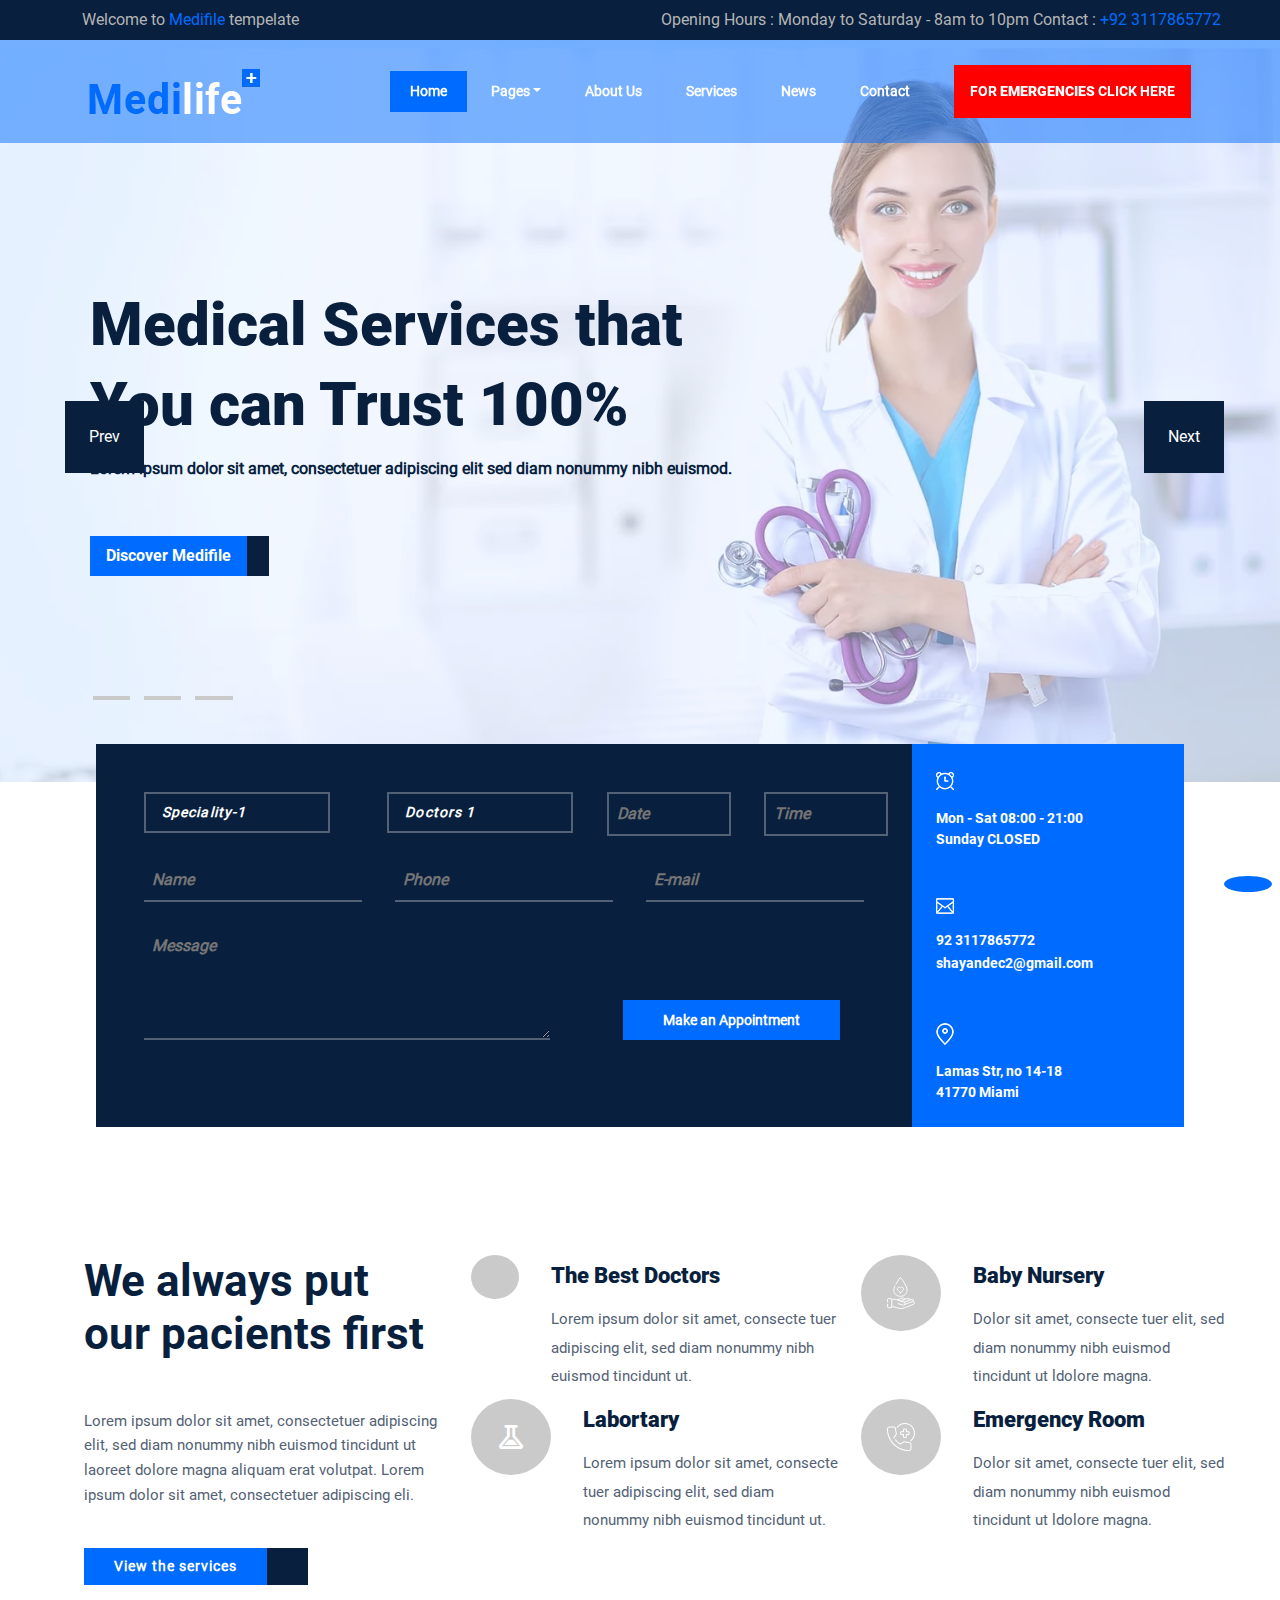
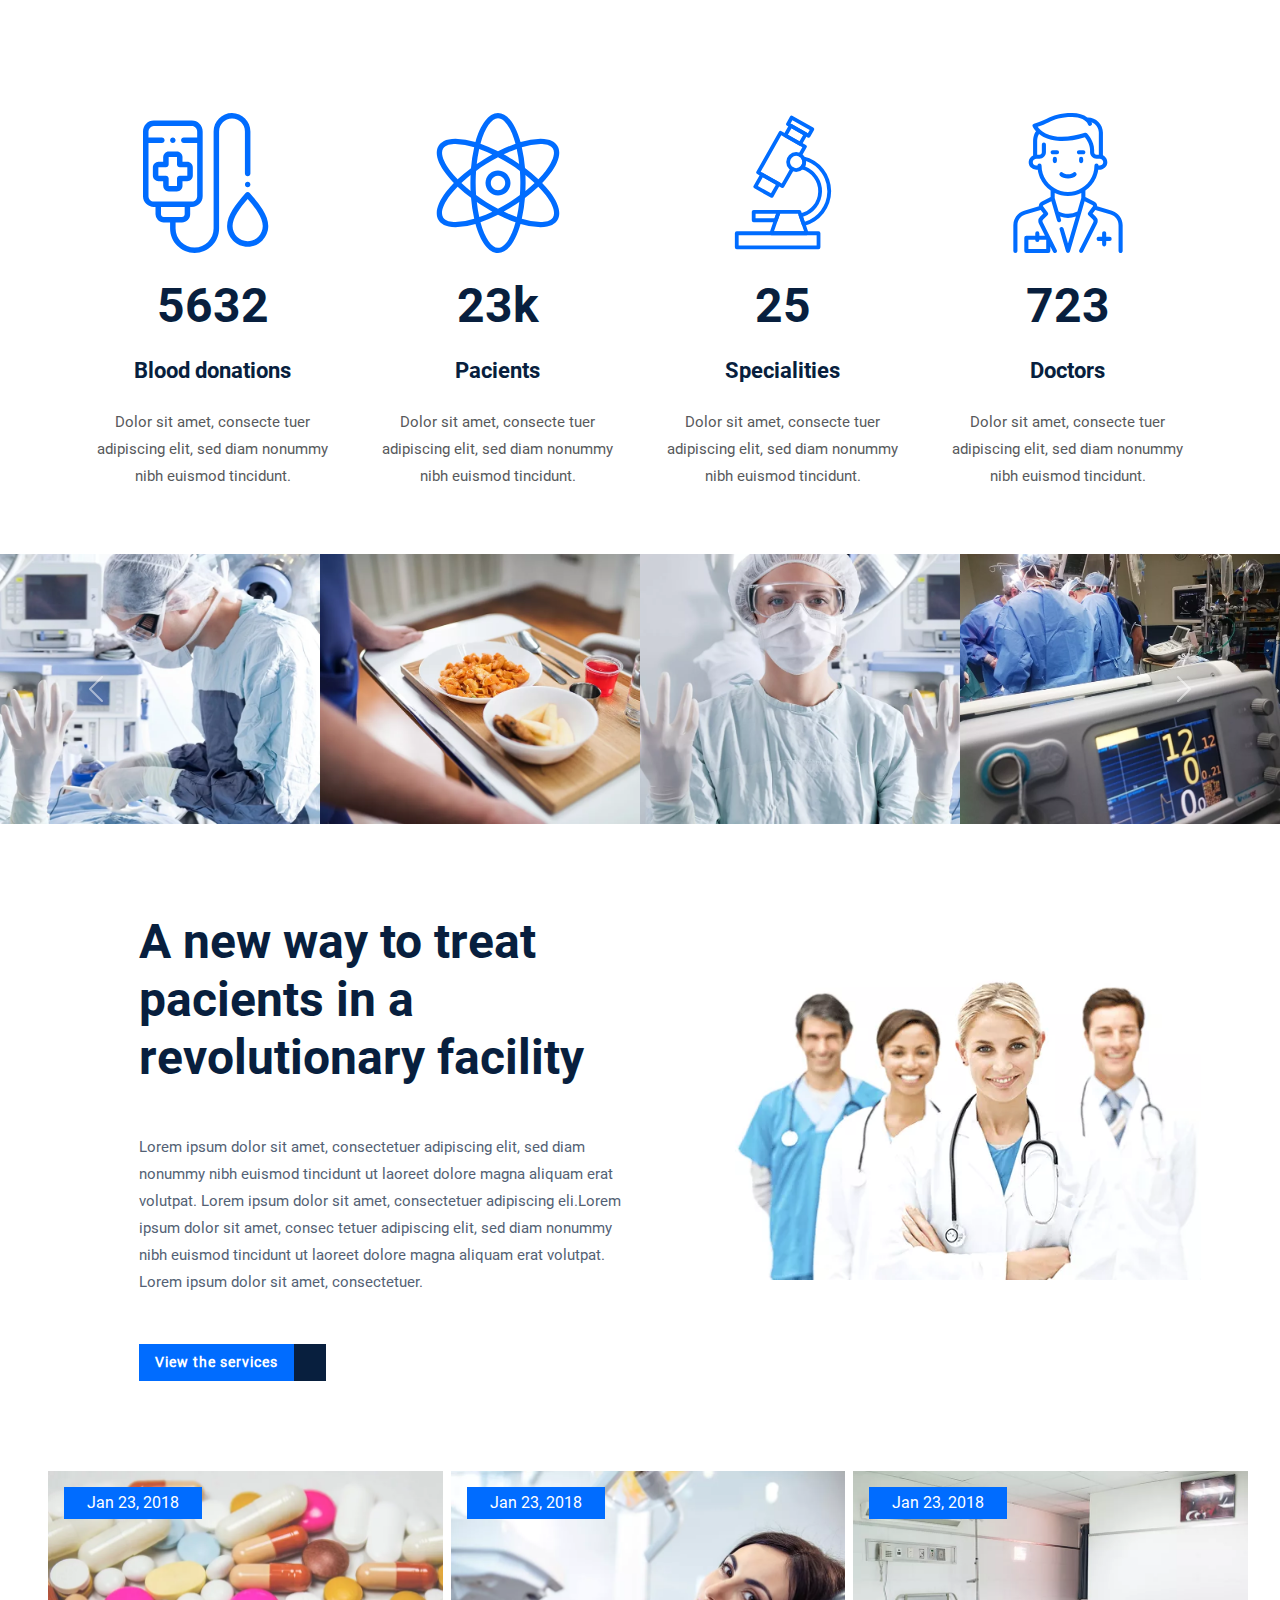
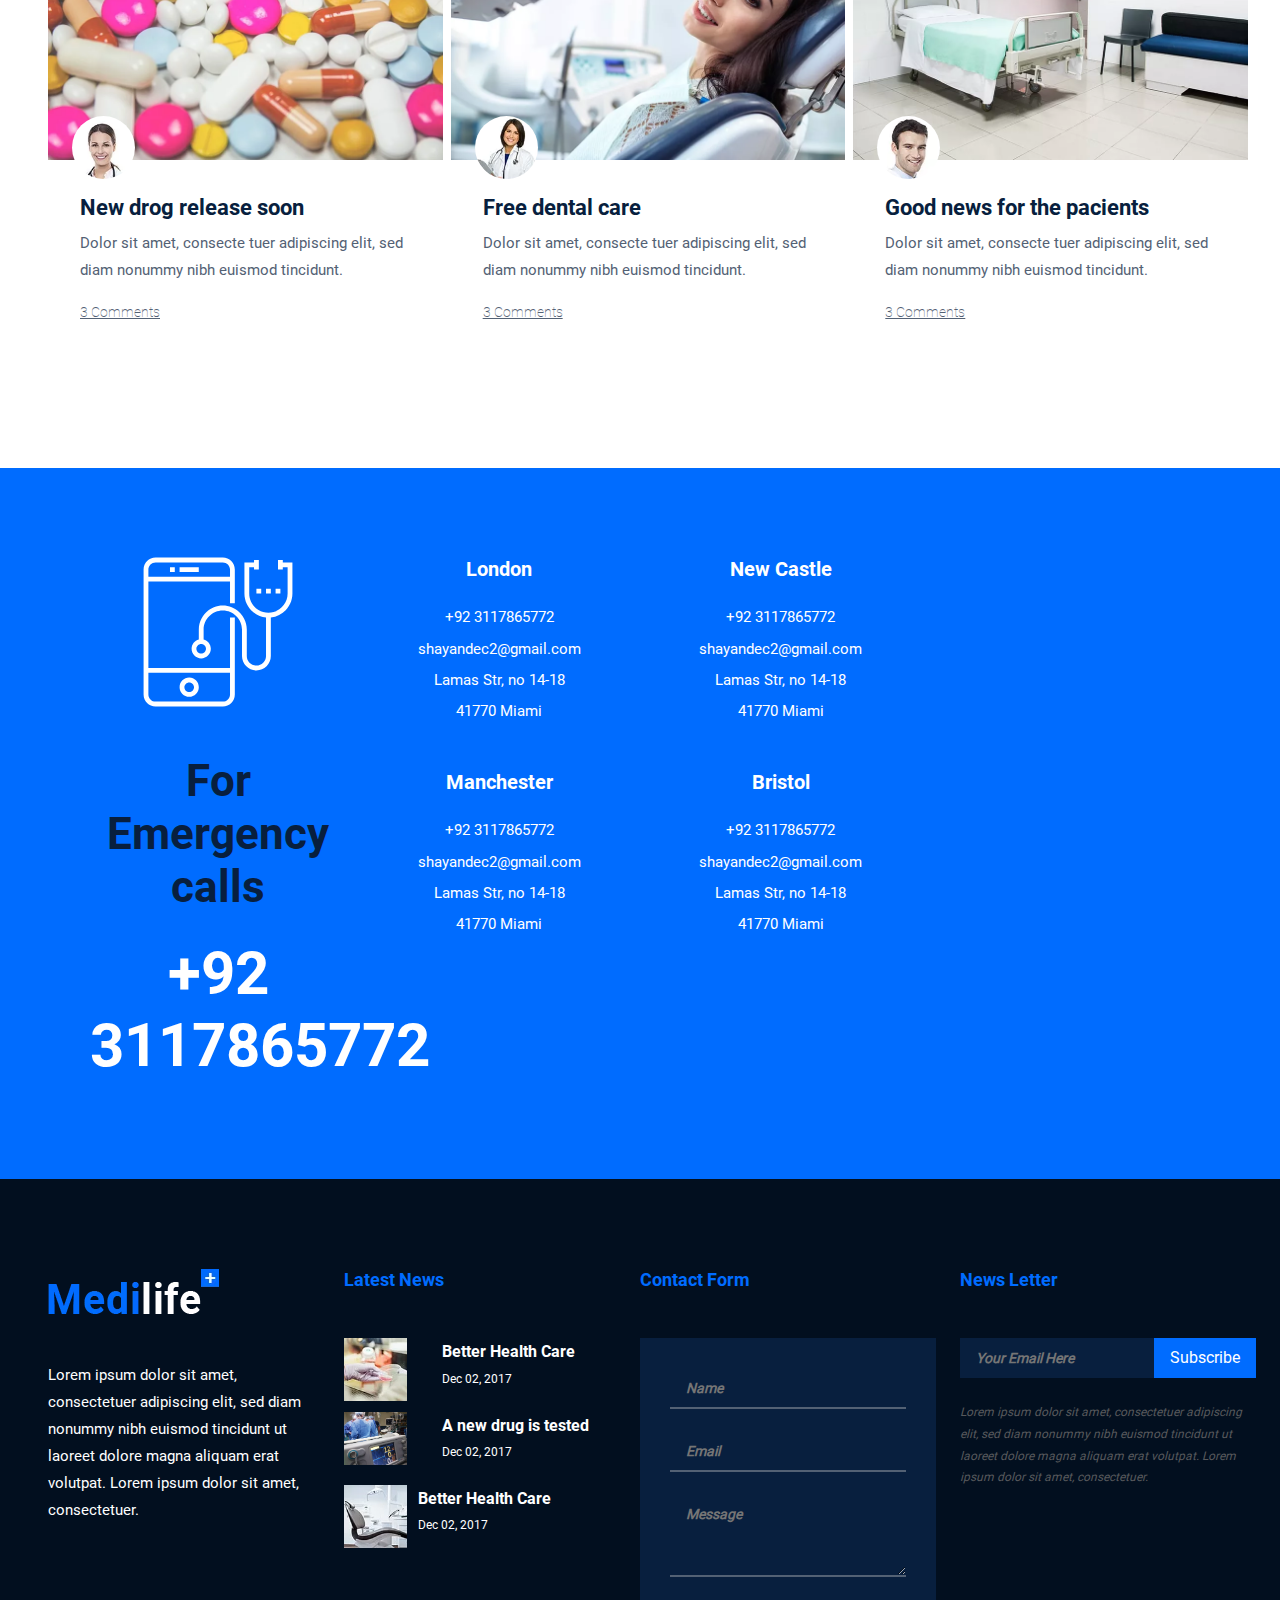
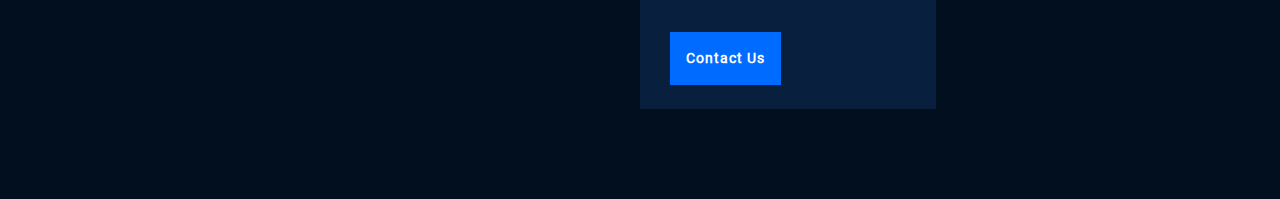
<file: index.html>
<!DOCTYPE html>
<html lang="en">
<head>
     <meta charset="UTF-8">
     <meta name="viewport" content="width=device-width, initial-scale=1.0">
     <title>Medilife - Health & Medical Template | Home</title>
     <link rel="stylesheet" href="HTML, Css, Bootstrap Test.css">
     <link rel="stylesheet" href="https://cdn.jsdelivr.net/npm/bootstrap@5.3.3/dist/css/bootstrap.min.css">
     <link rel="stylesheet" href="https://fonts.googleapis.com/css2?family=Material+Symbols+Outlined:opsz,wght,FILL,GRAD@20..48,100..700,0..1,-50..200&icon_names=experiment" />
     <link rel="shortcut icon" href="Assets/Images/HTML, CSS, Bootstrap Test Image 1.ico" type="image/x-icon">
     <link rel="stylesheet" href="https://cdnjs.cloudflare.com/ajax/libs/font-awesome/6.6.0/css/all.min.css" integrity="sha512-Kc323vGBEqzTmouAECnVceyQqyqdsSiqLQISBL29aUW4U/M7pSPA/gEUZQqv1cwx4OnYxTxve5UMg5GT6L4JJg==" crossorigin="anonymous" referrerpolicy="no-referrer" />
     <style>
          .material-symbols-outlined {
            font-variation-settings:
            'FILL' 0,
            'wght' 400,
            'GRAD' 0,
            'opsz' 24
          }
          </style>
</head>
<body id="top">
     
     <nav class="navbar d-lg-none d-xl-block d-xxl-block d-md-block d-none navbar-expand-lg pt-2 pb-2 position-static" style="background-color: #081F3E; padding-left: 5.5%; padding-right: 3.7%;">
          <div class="container-fluid">
               <p style="color: #b5b5b5;" class="m-0 fw-normal">Welcome to <span style="color: #006cff;">Medifile</span> tempelate</p>
               <button class="navbar-toggler" type="button" data-bs-toggle="collapse" data-bs-target="#navbarSupportedContent" aria-controls="navbarSupportedContent" aria-expanded="false" aria-label="Toggle navigation"><span class="navbar-toggler-icon"></span></button>
               <div class="collapse navbar-collapse" id="navbarSupportedContent">
                    <ul class="navbar-nav ms-auto mb-2 mb-lg-0">
                         <li class="nav-item d-flex" style="color: #b5b5b5;">Opening Hours : Monday to Saturday - 8am to 10pm Contact :&nbsp;<a class="nav-link m-0 p-0" href="tel:+92 3117865772" style="color: #006cff;"> +92 3117865772</a></li>
                    </ul>
            </div>
          </div>
     </nav>
     <nav class="navbar navbar-expand-lg py-4 nav-main position-fixed w-100" style="padding-left: 6%;padding-right: 6%;">
          <div class="container-fluid">
            <a class="navbar-brand" href="#"><img src="Assets/Images/HTML, CSS, Bootstrap Test Image 2.webp" alt="" width="100%"></a>
            <button class="navbar-toggler bg-white" type="button" data-bs-toggle="collapse" data-bs-target="#navbarSupportedContent" aria-controls="navbarSupportedContent" aria-expanded="false" aria-label="Toggle navigation">
              <span class="navbar-toggler-icon"></span>
            </button>
            <div class="collapse navbar-collapse" id="navbarSupportedContent">
              <ul class="navbar-nav ms-auto gap-1">
                <li class="nav-item m-0 p-0"><a class="nav-link text-white fw-bold nav-a" style="font-size: 14px; background-color: #006CFF; padding: 10px 20px;" href="#">Home</a></li>
                <li class="nav-item m-0 p-0 dropdown"><a class="nav-link dropdown-toggle text-white fw-bold nav-a" style="font-size: 14px; padding: 10px 20px;" href="#" role="button" data-bs-toggle="dropdown" aria-expanded="false">Pages</a>
                  <ul class="dropdown-menu border-0" style="box-shadow: 0 5px 40px rgba(0, 0, 0, 0.15);">
                    <li><a class="dropdown-item text-uppercase text-secondary fw-bold" style="font-size: 13px;" href="#">Home</a></li>
                    <li><a class="dropdown-item text-uppercase text-secondary fw-bold" style="font-size: 13px;" href="#">About Us</a></li>
                    <li><a class="dropdown-item text-uppercase text-secondary fw-bold" style="font-size: 13px;" href="#">Services</a></li>
                    <li><a class="dropdown-item text-uppercase text-secondary fw-bold" style="font-size: 13px;" href="#">News</a></li>
                    <li><a class="dropdown-item text-uppercase text-secondary fw-bold" style="font-size: 13px;" href="#">News Details</a></li>
                    <li><a class="dropdown-item text-uppercase text-secondary fw-bold" style="font-size: 13px;" href="#">Contact</a></li>
                    <li><a class="dropdown-item text-uppercase text-secondary fw-bold" style="font-size: 13px;" href="#">Elements</a></li>
                    <li><a class="dropdown-item text-uppercase text-secondary fw-bold" style="font-size: 13px;" href="#">all icons</a></li>
                  </ul>
                </li>
                <li class="nav-item m-0 p-0"><a  class="nav-link text-white fw-bold nav-a" style="font-size: 14px; padding: 10px 20px;" href="#">About Us</a></li>
                <li class="nav-item m-0 p-0"><a  class="nav-link text-white fw-bold nav-a" style="font-size: 14px; padding: 10px 20px;" href="#">Services</a></li>
                <li class="nav-item m-0 p-0"><a  class="nav-link text-white fw-bold nav-a" style="font-size: 14px; padding: 10px 20px;" href="#">News</a></li>
                <li class="nav-item m-0 p-0"><a  class="nav-link text-white fw-bold nav-a" style="font-size: 14px; padding: 10px 20px;" href="#">Contact</a></li>
               </ul>
               <li class="nav-item m-0 p-0 list-unstyled ms-4"><button class="text-uppercase text-white border-0 py-3 px-3 nav-btn" style="background-color: red; font-size: 14px;  font-family: 'Roboto-2';">for <span style="font-family: 'Roboto-3';" class="fw-bolder">emergencies</span> click here</button></li>
            </div>
          </div>
     </nav>
     <div id="carouselExampleCaptions" class="carousel slide h-auto">
          <div class="carousel-inner h-100">
               <div class="carousel-item h-100 w-100 active" style="background-image: url(Assets/Images/HTML\,\ CSS\,\ Bootstrap\ Test\ Image\ 3.webp); background-position: center;background-repeat: no-repeat; background-size: cover; object-fit: cover;">
                    <div style="background-color: rgba(230, 241, 255, 0.5);  padding-top: 18%; padding-bottom: 40%;" class="w-100 h-100">
                    <div class="carousel-caption d-none d-md-block text-start position-absolute" style="left: 7% !important; right: 7% !important;">
                      <h1 style="color: #081F3E; font-size: 60px; font-family: 'Roboto-3';">Medical Services that</h1>
                      <h1 style="color: #081F3E; font-size: 60px; font-family: 'Roboto-3';">You can Trust 100%</h1>
                      <p style="color: #081F3E;" class="fw-bold mt-3">Lorem ipsum dolor sit amet, consectetuer adipiscing elit sed diam nonummy nibh euismod.</p>
                      <div class="d-flex position-relative car-div" style="z-index: 100; margin-top: 5%;"><button class="border-0 py-2 px-3 text-white car-btn-1" style="background-color: #006cff; font-family: 'Roboto-2';">Discover Medifile</button><button class="car-btn-2 border-0 text-white py-2" style="background-color: #081F3E; padding-left: 1%; padding-right: 1%;"><i class="fa-solid fa-plus"></i></button></div>
                      <div class="carousel-indicators justify-content-start ms-0 ps-0 pb-3 position-relative gap-2" style="z-index: 100; margin-top: 10%; height: 20%;">
                         <button type="button" data-bs-target="#carouselExampleCaptions" data-bs-slide-to="0" aria-label="Slide 1" class="active sl-2" aria-current="true" style="background-color: #CACACA;height: 4px !important; width: 4% !important;"></button>
                         <button type="button" data-bs-target="#carouselExampleCaptions" data-bs-slide-to="1" aria-label="Slide 2" class="active sl-2" style="background-color: #CACACA; height: 4px !important; width: 4% !important;"></button>
                         <button type="button" data-bs-target="#carouselExampleCaptions" data-bs-slide-to="2" aria-label="Slide 3" class="active sl-2" style="background-color: #CACACA; height: 4px !important; width: 4% !important;"></button>
                    </div>
                    </div>
                    </div>
               </div>
               <div class="carousel-item h-100 w-100" style="background-image: url(Assets/Images/HTML\,\ CSS\,\ Bootstrap\ Test\ Image\ 4.webp); background-position: center;background-repeat: no-repeat; background-size: cover; object-fit: cover;">
                    <div style="background-color: rgba(230, 241, 255, 0.5);  padding-top: 18%; padding-bottom: 40%;" class="w-100 h-100">
                    <div class="carousel-caption d-none d-md-block text-start position-absolute" style="left: 7% !important; right: 7% !important;">
                      <h1 style="color: #081F3E; font-size: 60px; font-family: 'Roboto-3';">Medical Services that</h1>
                      <h1 style="color: #081F3E; font-size: 60px; font-family: 'Roboto-3';">You can Trust 100%</h1>
                      <p style="color: #081F3E;" class="fw-bold mt-3">Lorem ipsum dolor sit amet, consectetuer adipiscing elit sed diam nonummy nibh euismod.</p>
                      <div class="d-flex position-relative car-div" style="z-index: 100; margin-top: 5%;"><button class="border-0 py-2 px-3 text-white car-btn-1" style="background-color: #006cff; font-family: 'Roboto-2';">Discover Medifile</button><button class="car-btn-2 border-0 text-white py-2" style="background-color: #081F3E; padding-left: 1%; padding-right: 1%;"><i class="fa-solid fa-plus"></i></button></div>
                      <div class="carousel-indicators justify-content-start ms-0 ps-0 pb-3 position-relative gap-2" style="z-index: 100; margin-top: 10%; height: 20%;">
                         <button type="button" data-bs-target="#carouselExampleCaptions" data-bs-slide-to="0" aria-label="Slide 1" class="active sl-2" aria-current="true" style="background-color: #CACACA;height: 4px !important; width: 4% !important;"></button>
                         <button type="button" data-bs-target="#carouselExampleCaptions" data-bs-slide-to="1" aria-label="Slide 2" class="active sl-2" style="background-color: #CACACA; height: 4px !important; width: 4% !important;"></button>
                         <button type="button" data-bs-target="#carouselExampleCaptions" data-bs-slide-to="2" aria-label="Slide 3" class="active sl-2" style="background-color: #CACACA; height: 4px !important; width: 4% !important;"></button>
                    </div>
                    </div>
                    </div>
               </div>
               <div class="carousel-item h-100 w-100" style="background-image: url(Assets/Images/HTML\,\ CSS\,\ Bootstrap\ Test\ Image\ 5.webp); background-position: center;background-repeat: no-repeat; background-size: cover; object-fit: cover;">
                    <div style="background-color: rgba(230, 241, 255, 0.5);  padding-top: 18%; padding-bottom: 40%;" class="w-100 h-100">
                    <div class="carousel-caption d-none d-md-block text-start position-absolute" style="left: 7% !important; right: 7% !important;">
                      <h1 style="color: #081F3E; font-size: 60px; font-family: 'Roboto-3';">Medical Services that</h1>
                      <h1 style="color: #081F3E; font-size: 60px; font-family: 'Roboto-3';">You can Trust 100%</h1>
                      <p style="color: #081F3E;" class="fw-bold mt-3">Lorem ipsum dolor sit amet, consectetuer adipiscing elit sed diam nonummy nibh euismod.</p>
                      <div class="d-flex position-relative car-div" style="z-index: 100; margin-top: 5%;"><button class="border-0 py-2 px-3 text-white car-btn-1" style="background-color: #006cff; font-family: 'Roboto-2';">Discover Medifile</button><button class="car-btn-2 border-0 text-white py-2" style="background-color: #081F3E; padding-left: 1%; padding-right: 1%;"><i class="fa-solid fa-plus"></i></button></div>
                      <div class="carousel-indicators justify-content-start ms-0 ps-0 pb-3 position-relative gap-2" style="z-index: 100; margin-top: 10%; height: 20%;">
                         <button type="button" data-bs-target="#carouselExampleCaptions" data-bs-slide-to="0" aria-label="Slide 1" class="active sl-2" aria-current="true" style="background-color: #CACACA;height: 4px !important; width: 4% !important;"></button>
                         <button type="button" data-bs-target="#carouselExampleCaptions" data-bs-slide-to="1" aria-label="Slide 2" class="active sl-2" style="background-color: #CACACA; height: 4px !important; width: 4% !important;"></button>
                         <button type="button" data-bs-target="#carouselExampleCaptions" data-bs-slide-to="2" aria-label="Slide 3" class="active sl-2" style="background-color: #CACACA; height: 4px !important; width: 4% !important;"></button>
                    </div>
                    </div>
                    </div>
               </div>
          </div>
          <button class="carousel-control-prev ms-2" style="margin-top: 4%; opacity: 1 !important;" type="button" data-bs-target="#carouselExampleCaptions" data-bs-slide="prev">
            <span class="carousel-control-prev-icon text-white py-4 pe-4 ps-4 text-center car-con" aria-hidden="true" style="background-image: none; background-color: #081F3E;  height: auto !important; width: auto !important;">Prev</span>
            <span class="visually-hidden">Previous</span>
          </button>
          <button class="carousel-control-next ms-2" style="margin-top: 4%; opacity: 1 !important;" type="button" data-bs-target="#carouselExampleCaptions" data-bs-slide="next">
            <span class="carousel-control-next-icon text-white py-4 pe-4 ps-4 text-center car-con" aria-hidden="true" style="background-image: none; background-color: #081F3E; height: auto !important; width: auto !important;">Next</span>
            <span class="visually-hidden">Next</span>
          </button>
     </div>
     <a href="#top" class="fixed-bottom">
          <div style="background-color: #006CFF; z-index: 2000;" class="text-center rounded-circle float-end pb-3 mb-2 me-2 px-4">
               <i class="fa-solid fa-angle-up fs-3 text-white mt-3"></i>
          </div>
     </a>
     <div class="position-relative container-fluid" style="margin-top: -3% !important; width: 85%;">
          <div class="row d-lg-flex d-xl-flex d-xxl-flex d-block">
               <div class="col-lg-9 col-xl-9 col-xxl-9 col-12 py-5 px-4" style="background-color: #081F3E;">
                    <div class="d-lg-flex d-xl-flex d-xxl-flex d-block justify-content-between ms-4">
                         <div class="col-12 col-lg-3 col-xl-3 col-xxl-3">
                              <ul class="navbar-nav me-auto mb-2 mb-lg-0">
                                   <li class="nav-item dropdown ms-0 me-0" style="border: 2px solid #536174;">
                                   <a class="nav-link text-start text-white fst-italic ps-3 pe-2  fw-bold ms-0 ps-0" style="font-size: 14px; letter-spacing: 1.1px;" href="#" role="button" data-bs-toggle="dropdown" aria-expanded="false">
                                     Speciality-1 <i class="fa-solid fa-angle-down float-end mt-1 me-2" style="color: #536174;"></i>
                                   </a>
                                   <ul class="dropdown-menu rounded-0 me-0 col-lg-3 col-xl-3 col-xxl-3 col-12" style="min-width: 12.3rem !important;">
                                     <li><a class="dropdown-item fw-bolder fst-italic" href="#" style="color: #536174; font-size: 14px;">Speciality-1</a></li>
                                     <li><a class="dropdown-item fst-italic" href="#" style="color: #536174; font-size: 14px;">Speciality-2</a></li>
                                     <li><a class="dropdown-item fst-italic" href="#" style="color: #536174; font-size: 14px;">Speciality-3</a></li>
                                     <li><a class="dropdown-item fst-italic" href="#" style="color: #536174; font-size: 14px;">Speciality-4</a></li>
                                     <li><a class="dropdown-item fst-italic" href="#" style="color: #536174; font-size: 14px;">Speciality-5</a></li>
                                   </ul>
                              </li>
                         </ul>
                         </div>
                         <div class="ms-lg-4 ms-xl-4 ms-xxl-4 col-12 col-lg-3 col-xl-3 col-xxl-3 ">
                              <ul class="navbar-nav me-auto mb-2 mb-lg-0">
                                   <li class="nav-item dropdown ms-0 me-0" style="border: 2px solid #536174;">
                                   <a class="nav-link text-start text-white fst-italic ps-3 fw-bold ms-0 ps-0" style="font-size: 14px; letter-spacing: 1.1px;" href="#" role="button" data-bs-toggle="dropdown" aria-expanded="false">
                                     Doctors 1 <i class="fa-solid fa-angle-down float-end me-3 mt-1" style="color: #536174;"></i>
                                   </a>
                                   <ul class="dropdown-menu rounded-0 me-0 col-lg-3 col-xl-3 col-xxl-3 col-12">
                                     <li><a class="dropdown-item fw-bolder fst-italic" href="#" style="color: #536174; font-size: 14px;">Doctors-1</a></li>
                                     <li><a class="dropdown-item fst-italic" href="#" style="color: #536174; font-size: 14px;">Doctors-2</a></li>
                                     <li><a class="dropdown-item fst-italic" href="#" style="color: #536174; font-size: 14px;">Doctors-3</a></li>
                                     <li><a class="dropdown-item fst-italic" href="#" style="color: #536174; font-size: 14px;">Doctors-4</a></li>
                                     <li><a class="dropdown-item fst-italic" href="#" style="color: #536174; font-size: 14px;">Doctors-5</a></li>
                                   </ul>
                              </li>
                         </ul>
                         </div>
                         <div class="col-lg-2 col-xl-2 col-xxl-2 col-12"><input type="text" class="fw-bold  bg-transparent p-2 form-1 fst-italic w-100" placeholder="Date" style="border: 2px solid #536174; color: #536174 !important;"></div>
                         <div class="col-lg-2 col-xl-2 col-xxl-2 col-12 mt-lg-0 mt-xl-0 mt-xxl-0 mt-2"><input type="text" class="fw-bold  bg-transparent p-2 form-1 fst-italic w-100" placeholder="Time" style="border: 2px solid #536174; color: #536174 !important;"></div>
                    </div>

                    <div class="d-lg-flex d-xl-flex d-xxl-flex justify-content-between px-4 mt-lg-4 mt-xl-4 mt-xxl-4">
                         <div><input type="text" placeholder="Name" class="fw-bold bg-transparent p-2 form-2 fst-italic w-100 mt-lg-0 mt-xl-0 mt-xxl-0 mt-2" style="border-bottom: 2px solid #536174; border-top: none; border-left: none; border-right: none; color: #536174 !important;"></div>
                         <div><input type="number" placeholder="Phone" class="fw-bold bg-transparent p-2 form-2 fst-italic w-100 mt-lg-0 mt-xl-0 mt-xxl-0 mt-2" style="border-bottom: 2px solid #536174; border-top: none; border-left: none; border-right: none; color: #536174 !important;"></div>
                         <div><input type="email" placeholder="E-mail" class="fw-bold bg-transparent p-2 form-2 fst-italic w-100 mt-lg-0 mt-xl-0 mt-xxl-0 mt-2" style="border-bottom: 2px solid #536174; border-top: none; border-left: none; border-right: none; color: #536174 !important;"></div>
                    </div>
                    <div class="d-lg-flex d-xl-flex d-xxl-flex justify-content-between mt-4 px-4 pe-5" style="vertical-align: bottom !important;">
                         <textarea name="" id="" placeholder="Message" cols="45" rows="4" class="fw-bold bg-transparent p-2 form-2 fst-italic col-lg-7 col-xl-7 col-xxl-7 col-12" style="border-bottom: 2px solid #536174; border-top: none; border-left: none; border-right: none; color: #536174 !important;"></textarea>
                         <div class="d-flex car-div align-items-end mt-lg-0 mt-xl-0 mt-xxl-0 mt-4 ">
                              <button class="border-0 text-white fw-bold px-4 pb-2 pt-2 m-0 car-btn-1 col-12" style="background-color: #006CFF; font-size: 14px; height: 35%;">Make an Appointment</button>
                              <button class="border-0 text-white px-3 car-btn-2" style="background-color: #081F3E; height: 35%;"><i class="fa-solid fa-plus fw-bolder"></i></button>
                         </div>
                    </div>
               </div>
               <div class="col-lg-3 col-xl-3 col-xxl-3 col-12 py-4 ps-4 pe-4 text-white" style="background-color: #006CFF;">
                    <div class="text-lg-start text-xl-start text-xxl-start text-center">
                         <img src="Assets/Images/HTML, CSS, Bootstrap Test Image 6.webp" alt="">
                         <p class="text-white m-0 p-0 mt-3" style="font-size: 14px; font-family: 'Roboto-2';" >Mon - Sat 08:00 - 21:00</p>
                         <p style="font-size: 14px; font-family: 'Roboto-2';" class="m-0">Sunday CLOSED</p>
                    </div>
                    <div class="mt-5 text-lg-start text-xl-start text-xxl-start text-center">
                         <img src="Assets/Images/HTML, CSS, Bootstrap Test Image 7.webp" alt="" class="d-block mx-auto mx-lg-0 mx-xl-0 mx-xxl-0 mb-3">
                         <a class="text-white m-0 p-0 text-decoration-none d-block" style="font-size: 14px; font-family: 'Roboto-2';" href="tel:+92 3117865772">92 3117865772</a>
                         <a style="font-size: 14px; font-family: 'Roboto-2';" class="m-0 text-white text-decoration-none" href="mailto:shayandec2@gmail.com">shayandec2@gmail.com</a>
                    </div>
                    <div class="mt-5  text-lg-start text-xl-start text-xxl-start text-center">
                         <img src="Assets/Images/HTML, CSS, Bootstrap Test Image 8.webp" alt="" class="d-block mx-auto mx-lg-0 mx-xl-0 mx-xxl-0 mb-3">
                         <p class="text-white m-0 p-0 mt-3" style="font-size: 14px; font-family: 'Roboto-2';" >Lamas Str, no 14-18</p>
                         <p style="font-size: 14px; font-family: 'Roboto-2';" class="m-0">41770 Miami</p>
                    </div>
               </div>
          </div>
     </div>
     <div style="margin-top: 10%;" class="container-fluid px-5">
          <div class="row ms-4 d-lg-flex d-xl-flex d-xxl-flex d-block">
               <div class="col-lg-4 col-xl-4 col-xxl-4 col-12">
                    <h1 style="color: #081F3E; font-family: 'Roboto-2'; font-size: 44px; width: 95%;">We always put our pacients first</h1>
                    <p class="mt-5" style="line-height: 170%; font-size: 14.6px; color: #536174;">Lorem ipsum dolor sit amet, consectetuer adipiscing elit, sed diam nonummy nibh euismod tincidunt ut laoreet dolore magna aliquam erat volutpat. Lorem ipsum dolor sit amet, consectetuer adipiscing eli.</p>
                    <div class="d-flex service col-lg-8 col-xl-8 col-xxl-8 col-12">
                         <button style="background-color: #006CFF; font-size: 14px; letter-spacing: 1px;" class="col-lg-9 col-10 col-xl-9  col-xxl-9  service-btn border-0 text-white py-2 px-3 mt-4 fw-bold">View the services</button>
                         <button style="background-color: #081F3E; font-size: 14px; letter-spacing: 1px;" class="col-lg-2 col-2 col-xl-2 col-xxl-2 service-btn-2 border-0 text-white py-2 px-3 mt-4 fw-bold"><i class="fa-solid fa-plus"></i></button>
                    </div>
               </div>
               <div class="col-lg-4 col-xl-4 col-xxl-4 col-12 mt-lg-0 mt-xl-0 mt-xxl-0 mt-4 ps-2">
                    <div class="d-flex pacient align-items-start gap-4">
                         <div class="text-center  rounded-circle d-flex justify-content-center  px-4 pac-div" style="background-color: #CACACA; padding-top: 6%;padding-bottom: 6%; ">
                              <i class="fa-solid fa-user-doctor text-white fs-2"></i>
                              
                         </div>
                         <div class="ms-2 mt-2 p-0 w-100 ms-2">
                              <h5 style="font-size: 22px !important; color: #081F3E; font-family: 'Roboto-3';" class="pac-h">The Best Doctors</h5>
                              <p style="color: #536174; line-height: 190%; font-size: 15px;" class="m-0 mt-3 p-0">Lorem ipsum dolor sit amet, consecte tuer adipiscing elit, sed diam nonummy nibh euismod tincidunt ut.</p>
                         </div>
                    </div>
                    <div class="d-flex pacient align-items-start gap-4 mt-md-2 mt-sm-2" style="margin-top: 17%;">
                         <div class="text-center  rounded-circle d-flex justify-content-center  px-4 pac-div" style="background-color: #CACACA; padding-top: 6%;padding-bottom: 6%; ">
                              <span class="material-symbols-outlined text-white fs-2">
                                   experiment
                                   </span>
                              
                         </div>
                         <div class="mt-2 p-0 w-100 ms-2">
                              <h5 style="font-size: 22px !important; color: #081F3E; font-family: 'Roboto-3';" class="pac-h">Labortary</h5>
                              <p style="color: #536174; line-height: 190%; font-size: 15px;" class="m-0 mt-3 p-0 w-100">Lorem ipsum dolor sit amet, consecte tuer adipiscing elit, sed diam nonummy nibh euismod tincidunt ut.</p>
                         </div>
                    </div>
               </div>
               <div class="col-lg-4 col-xl-4 col-xxl-4 col-12 mt-lg-0 mt-xl-0 mt-xxl-0 mt-4 ps-2">
                    <div class="d-flex pacient align-items-start gap-4">
                         <div class="text-center  rounded-circle d-flex justify-content-center  px-4 pac-div" style="background-color: #CACACA; padding-top: 6%;padding-bottom: 6%; ">
                              <svg xmlns="http://www.w3.org/2000/svg" version="1.1" xmlns:xlink="http://www.w3.org/1999/xlink" width="32" height="32" x="0" y="0" viewBox="0 0 682.667 682.667" style="enable-background:new 0 0 512 512" xml:space="preserve" class=""><g><defs><clipPath id="a" clipPathUnits="userSpaceOnUse"><path d="M0 512h512V0H0Z" fill="#fff" opacity="1" data-original="#000000"></path></clipPath></defs><g clip-path="url(#a)" transform="matrix(1.33333 0 0 -1.33333 0 682.667)"><path d="M0 0c-.712.028-1.424.655-2.849 1.767l-33.309 33.025-4.559 4.502c-11.17 11.597-11.17 30.575.028 42.172 10.144 10.543 26.585 7.893 37.441-1.881C-1.225 77.761-.513 76.878 0 76.878c.542 0 1.254.883 3.277 2.707 10.856 9.774 27.297 12.424 37.441 1.881 11.198-11.597 11.198-30.575 0-42.172l-4.531-4.502L2.878 1.767C1.453.655.741.028 0 0Z" style="stroke-width:15;stroke-linecap:round;stroke-linejoin:round;stroke-miterlimit:10;stroke-dasharray:none;stroke-opacity:1" transform="translate(246.559 259.903)" fill="none" stroke="#fff" stroke-width="15" stroke-linecap="round" stroke-linejoin="round" stroke-miterlimit="10" stroke-dasharray="none" stroke-opacity="" data-original="#000000" class=""></path><path d="M0 0c-10.03-21.656-16.669-42.172-16.669-58.813 0-69.44 53.112-104.175 106.225-104.175 53.141 0 106.253 34.735 106.253 104.175 0 53.513-68.784 146.975-97.591 190.258-6.839 10.258-10.457 10.258-17.296 0-22.083-33.196-44.878-65.11-64.567-99.902" style="stroke-width:15;stroke-linecap:round;stroke-linejoin:round;stroke-miterlimit:10;stroke-dasharray:none;stroke-opacity:1" transform="translate(157.003 365.361)" fill="none" stroke="#fff" stroke-width="15" stroke-linecap="round" stroke-linejoin="round" stroke-miterlimit="10" stroke-dasharray="none" stroke-opacity="" data-original="#000000" class=""></path><path d="M0 0c9.089 3.22 13.876 13.278 10.657 22.368-3.22 9.09-13.278 13.905-22.767 10.515L-102.264-.542" style="stroke-width:15;stroke-linecap:round;stroke-linejoin:round;stroke-miterlimit:10;stroke-dasharray:none;stroke-opacity:1" transform="translate(299.5 146.239)" fill="none" stroke="#fff" stroke-width="15" stroke-linecap="round" stroke-linejoin="round" stroke-miterlimit="10" stroke-dasharray="none" stroke-opacity="" data-original="#000000" class=""></path><path d="m0 0 126.911 47.244c9.716 3.419 14.874 14.19 11.426 23.906-3.448 9.717-14.218 14.875-24.362 11.256l-126.398-47.13" style="stroke-width:15;stroke-linecap:round;stroke-linejoin:round;stroke-miterlimit:10;stroke-dasharray:none;stroke-opacity:1" transform="translate(317.223 73.35)" fill="none" stroke="#fff" stroke-width="15" stroke-linecap="round" stroke-linejoin="round" stroke-miterlimit="10" stroke-dasharray="none" stroke-opacity="" data-original="#000000" class=""></path><path d="M0 0c7.294 4.559 10.713 13.763 7.75 22.169-3.448 9.716-14.218 14.846-24.333 11.255L-136.57-11.341" style="stroke-width:15;stroke-linecap:round;stroke-linejoin:round;stroke-miterlimit:10;stroke-dasharray:none;stroke-opacity:1" transform="translate(386.207 138.973)" fill="none" stroke="#fff" stroke-width="15" stroke-linecap="round" stroke-linejoin="round" stroke-miterlimit="10" stroke-dasharray="none" stroke-opacity="" data-original="#000000" class=""></path><path d="m0 0 66.276-21.855c50.377-16.641 55.107 35.76 28.865 43.824L-12.423 59.041c-26.528 9.147-34.705 21.627-88.673 1.424" style="stroke-width:15;stroke-linecap:round;stroke-linejoin:round;stroke-miterlimit:10;stroke-dasharray:none;stroke-opacity:1" transform="translate(209.66 86.657)" fill="none" stroke="#fff" stroke-width="15" stroke-linecap="round" stroke-linejoin="round" stroke-miterlimit="10" stroke-dasharray="none" stroke-opacity="" data-original="#000000" class=""></path><path d="M0 0c11.938 4.559 25.245 3.305 31.97-7.551 6.696-10.856 4.245-27.155-7.551-31.942l-93.972-38.268c-14.247-5.785-52.885-20.545-77.104-28.039-16.327-5.044-44.707-5.3-61.405-.313l-47.128 14.076c-29.747 8.89-42.94 11.141-71.377 11.597" style="stroke-width:15;stroke-linecap:round;stroke-linejoin:round;stroke-miterlimit:10;stroke-dasharray:none;stroke-opacity:1" transform="translate(435.13 117.231)" fill="none" stroke="#fff" stroke-width="15" stroke-linecap="round" stroke-linejoin="round" stroke-miterlimit="10" stroke-dasharray="none" stroke-opacity="" data-original="#000000" class=""></path><path d="M0 0v39.721c0 7.209 5.898 13.108 13.107 13.108h41.117c7.209 0 13.107-5.927 13.107-13.108v-120.19c0-7.18-5.927-13.107-13.107-13.107H13.107C5.898-93.576 0-87.678 0-80.469v43.17" style="stroke-width:15;stroke-linecap:round;stroke-linejoin:round;stroke-miterlimit:10;stroke-dasharray:none;stroke-opacity:1" transform="translate(41.233 114.496)" fill="none" stroke="#fff" stroke-width="15" stroke-linecap="round" stroke-linejoin="round" stroke-miterlimit="10" stroke-dasharray="none" stroke-opacity="" data-original="#000000" class=""></path></g></g></svg>
                         </div>
                         <div class="ms-2 mt-2 p-0 w-100 ms-2">
                              <h5 style="font-size: 22px !important; color: #081F3E; font-family: 'Roboto-3';" class="pac-h">Baby Nursery</h5>
                              <p style="color: #536174; line-height: 190%; font-size: 15px;" class="m-0 mt-3 p-0">Dolor sit amet, consecte tuer elit, sed diam nonummy nibh euismod tincidunt ut ldolore magna.</p>
                         </div>
                    </div>
                    <div class="d-flex pacient align-items-start gap-4 mt-md-2 mt-sm-2" style="margin-top: 17%;">
                         <div class="text-center  rounded-circle d-flex justify-content-center  px-4 pac-div" style="background-color: #CACACA; padding-top: 6%;padding-bottom: 6%; ">
                                                            <svg xmlns="http://www.w3.org/2000/svg" version="1.1" xmlns:xlink="http://www.w3.org/1999/xlink" width="32" height="32" x="0" y="0" viewBox="0 0 64 64" style="enable-background:new 0 0 512 512" xml:space="preserve" class=""><g><path d="M46.825 59.93c6.653.51 6.331-4.373 6.195-9.116.182-5.185.208-9.1-6.274-9.057-2.729.02-5.03-.952-7.716-1.38a4.77 4.77 0 0 0-3.448 1.077c-1.625 1.24-3.175 2.457-4.84 3.658a28.603 28.603 0 0 1-9.433-8.065 1 1 0 0 0-1.601 1.2 30.615 30.615 0 0 0 10.088 8.628 1.86 1.86 0 0 0 2.21-.173c1.586-1.244 3.223-2.429 4.808-3.673a2.78 2.78 0 0 1 2.003-.664c2.559.457 5.192 1.428 7.865 1.39 1.47.048 2.74.089 3.548.923 1.529 1.887.494 5.426.806 7.884.08 2.936-.012 4.77-1.961 5.295C26.918 59.73 5.109 38.05 6.007 16c.086-2.843 1.907-3.113 5.77-3.02 2.345.295 5.772-.665 7.537.784.879.874.92 2.192.968 3.718a19.45 19.45 0 0 0 .833 5.26c.57 1.985.87 3.261-.121 4.465-1.25 1.595-2.427 3.22-3.681 4.82a1.854 1.854 0 0 0-.164 2.2 1 1 0 1 0 1.746-.976c1.233-1.573 2.432-3.226 3.658-4.791 1.695-2.059 1.051-4.296.484-6.27a11.989 11.989 0 0 1-.516-2.341c-.563-2.493.318-5.381-1.827-7.532-2.228-1.986-5.002-1.147-7.568-1.317-3.508.022-8.822-.84-9.12 4.95-.888 22.35 20.318 44.402 42.82 43.982zM50.835 38.723a1 1 0 0 0 1.211 1.591C67.344 28.713 58.986 4.08 39.8 4.068a20.018 20.018 0 0 0-16.076 7.975 1 1 0 1 0 1.593 1.209A18.033 18.033 0 0 1 39.8 6.068c17.288.01 24.817 22.205 11.036 32.655z" fill="#fff" opacity="1" data-original="#000000" class="fw-bolder"></path><path d="M38.38 33.768h2.833a2.42 2.42 0 0 0 2.417-2.417V28.1h3.25a2.42 2.42 0 0 0 2.416-2.417V22.85a2.42 2.42 0 0 0-2.416-2.417h-3.25v-3.25a2.42 2.42 0 0 0-2.417-2.416H38.38a2.42 2.42 0 0 0-2.417 2.416v3.25h-3.25a2.42 2.42 0 0 0-2.417 2.417v2.833a2.42 2.42 0 0 0 2.417 2.417h3.25v3.25a2.42 2.42 0 0 0 2.417 2.417zM32.713 26.1a.418.418 0 0 1-.417-.417V22.85a.418.418 0 0 1 .417-.417h4.25a1 1 0 0 0 1-1v-4.25a.417.417 0 0 1 .417-.416h2.833a.417.417 0 0 1 .417.416v4.25a1 1 0 0 0 1 1h4.25a.418.418 0 0 1 .416.417v2.833a.418.418 0 0 1-.416.417h-4.25a1 1 0 0 0-1 1v4.25a.418.418 0 0 1-.417.417H38.38a.418.418 0 0 1-.417-.417V27.1a1 1 0 0 0-1-1z" fill="#fff" opacity="1" data-original="#000000" class="fw-bolder"></path></g></svg></div>
                         <div class="mt-2 p-0 w-100 ms-2">
                              <h5 style="font-size: 22px !important; color: #081F3E; font-family: 'Roboto-3';" class="pac-h">Emergency Room</h5>
                              <p style="color: #536174; line-height: 190%; font-size: 15px;" class="m-0 mt-3 p-0 w-100">Dolor sit amet, consecte tuer elit, sed diam nonummy nibh euismod tincidunt ut ldolore magna.</p>
                         </div>
                    </div>
               </div>
          </div>
     </div>
     <div class="container" style="margin-top: 10%;">
          <div class="row d-lg-flex d-xl-flex d-xxl-flex d-block">
               <div class="col-lg-3 col-xl-3 col-xxl-3 col-12 text-center">
                    <svg xmlns="http://www.w3.org/2000/svg" version="1.1" xmlns:xlink="http://www.w3.org/1999/xlink" width="140" height="140" x="0" y="0" viewBox="0 0 512 512" style="enable-background:new 0 0 512 512" xml:space="preserve" class=""><g><path d="M39.402 27.809h139.41c10.856 0 20.723 4.421 27.836 11.566 7.145 7.14 11.594 16.98 11.594 27.836v236.922c0 10.828-4.449 20.691-11.566 27.836-7.14 7.144-17.008 11.566-27.863 11.566h-6.293v26.871c0 8.305-3.403 15.848-8.844 21.29-5.473 5.44-12.985 8.843-21.29 8.843h-23.214v21.828c0 19.106 7.824 36.48 20.437 49.094 12.614 12.617 29.989 20.441 49.098 20.441 19.106 0 36.48-7.824 49.094-20.441 12.586-12.613 20.41-29.988 20.41-49.094V67.297c0-18.512 7.57-35.348 19.785-47.54C290.187 7.568 306.996 0 325.536 0c18.51 0 35.347 7.566 47.538 19.758 12.188 12.191 19.758 29.027 19.758 47.539v154.402c0 5.559-4.508 10.035-10.066 10.035-5.555 0-10.063-4.476-10.063-10.035V67.297c0-12.957-5.3-24.75-13.86-33.309-8.562-8.562-20.355-13.863-33.308-13.863-12.984 0-24.773 5.3-33.336 13.863-8.531 8.559-13.86 20.352-13.86 33.309v355.07c0 24.66-10.093 47.082-26.335 63.328C235.762 501.937 213.367 512 188.707 512c-24.664 0-47.086-10.063-63.328-26.305-16.242-16.246-26.309-38.668-26.309-63.328V400.54H75.855c-8.304 0-15.843-3.402-21.289-8.844a29.948 29.948 0 0 1-8.843-21.289v-26.87h-6.32c-10.829 0-20.692-4.423-27.837-11.567C4.422 324.829 0 314.96 0 304.133V67.21c0-10.856 4.422-20.695 11.566-27.836 7.145-7.145 17.008-11.566 27.836-11.566zm29.594 61.539c5.559 0 10.035 4.507 10.035 10.066 0 5.555-4.476 10.063-10.035 10.063H20.13v194.656c0 5.273 2.152 10.09 5.668 13.605 3.488 3.489 8.332 5.668 13.605 5.668h139.41c5.301 0 10.118-2.18 13.637-5.668 3.485-3.515 5.668-8.332 5.668-13.605V109.477h-48.87c-5.556 0-10.036-4.508-10.036-10.063 0-5.559 4.48-10.062 10.035-10.062h48.871V67.21c0-5.3-2.183-10.121-5.668-13.606-3.52-3.515-8.336-5.667-13.637-5.667H39.403a19.15 19.15 0 0 0-13.605 5.667 19.096 19.096 0 0 0-5.668 13.606v22.137zm40.11 0c5.558 0 10.035 4.507 10.035 10.066 0 5.555-4.477 10.063-10.036 10.063-5.523 0-10.003-4.508-10.003-10.063 0-5.559 4.48-10.066 10.003-10.066zm273.66 162.457c5.558 0 10.066 4.48 10.066 10.035 0 5.527-4.508 10.008-10.066 10.008-5.555 0-10.063-4.48-10.063-10.008 0-5.559 4.508-10.035 10.063-10.035zM94.34 140.77h29.535c5.672 0 10.828 2.324 14.543 6.039 3.715 3.714 6.039 8.87 6.039 14.543V178.5h17.148c5.668 0 10.801 2.324 14.543 6.04 3.711 3.714 6.036 8.87 6.036 14.51v29.567c0 5.64-2.325 10.801-6.036 14.516-3.742 3.71-8.875 6.035-14.543 6.035h-17.148v17.152c0 5.668-2.324 10.828-6.039 14.543-3.715 3.711-8.871 6.035-14.543 6.035H94.34c-5.668 0-10.8-2.32-14.516-6.035a20.436 20.436 0 0 1-6.035-14.543v-17.152H56.637a20.55 20.55 0 0 1-14.54-6.035c-3.714-3.715-6.038-8.875-6.038-14.516v-29.566c0-5.64 2.324-10.797 6.039-14.512a20.537 20.537 0 0 1 14.539-6.039h17.152v-17.148a20.429 20.429 0 0 1 6.035-14.543c3.715-3.715 8.848-6.04 14.516-6.04zm29.535 20.128H94.34c-.227 0-.426.227-.426.454v27.21c0 5.56-4.508 10.067-10.062 10.067H56.637c-.227 0-.453.226-.453.422v29.566c0 .2.226.426.453.426h27.215c5.554 0 10.062 4.508 10.062 10.062v27.215c0 .227.2.453.426.453h29.535a.487.487 0 0 0 .453-.453v-27.215c0-5.554 4.508-10.062 10.067-10.062h27.21c.227 0 .454-.227.454-.426v-29.566c0-.196-.227-.422-.454-.422h-27.21c-5.56 0-10.067-4.508-10.067-10.066v-27.211a.487.487 0 0 0-.453-.454zm266.52 131.442c18.34 20.95 34.949 40.988 47.054 60.492 12.758 20.523 20.637 40.621 20.637 60.719 0 20.781-8.418 39.601-22.055 53.234-13.633 13.637-32.457 22.055-53.265 22.055-20.774 0-39.598-8.418-53.235-22.055-13.633-13.633-22.05-32.457-22.05-53.234 0-20.098 7.878-40.196 20.632-60.719 12.133-19.531 28.746-39.57 47.114-60.578 4.027-4.59 11.226-4.535 15.168.086zm29.988 71.094c-9.836-15.817-22.961-32.23-37.617-49.266-14.653 17.035-27.778 33.45-37.614 49.266-10.855 17.492-17.574 34.16-17.574 50.117 0 15.222 6.18 29.027 16.184 39.004 9.98 10.007 23.785 16.187 39.008 16.187 15.25 0 29.054-6.18 39.03-16.187 9.981-9.977 16.16-23.782 16.16-39.004-.003-15.957-6.722-32.625-17.577-50.117zm-267.988-19.899H65.852v26.871a9.855 9.855 0 0 0 2.945 7.059c1.816 1.816 4.312 2.95 7.062 2.95h66.528c2.75 0 5.242-1.134 7.058-2.95 1.817-1.813 2.95-4.309 2.95-7.059zm0 0" fill="#006CFF" opacity="1" data-original="#000000"></path></g></svg>
                    <h1 style="color: #081F3E; font-family: 'Roboto-2'; font-size: 48px;" class="mt-4">5632</h1>
                    <h5 style="color: #081F3E; font-size: 22px; font-family: 'Roboto-2';" class="mt-4">Blood donations</h5>
                    <p style="color: #57595c; font-size: 15px; line-height: 180%;" class="mt-4">Dolor sit amet, consecte tuer adipiscing elit, sed diam nonummy nibh euismod tincidunt.</p>
               </div>
               <div class="col-lg-3 col-xl-3 col-xxl-3 col-12 text-center">
                    <svg xmlns="http://www.w3.org/2000/svg" version="1.1" xmlns:xlink="http://www.w3.org/1999/xlink" width="140" height="140" x="0" y="0" viewBox="0 0 423.28 423.28" style="enable-background:new 0 0 512 512" xml:space="preserve" class=""><g><path d="M345.08 211.6a305.558 305.558 0 0 0 23.44-26.8c27.12-35.44 35.12-66 22.56-86.08-6.08-9.68-19.84-21.12-50.8-21.12A214.958 214.958 0 0 0 279.8 88c-14.96-53.84-40-88-68.16-88-28.16 0-53.2 34.56-68.16 88A214.948 214.948 0 0 0 83 77.68c-31.04 0-44.72 11.52-50.8 21.12-12.56 20-4.56 50.56 22.56 86a305.558 305.558 0 0 0 23.44 26.8 305.558 305.558 0 0 0-23.44 26.8c-27.12 35.36-35.12 66-22.56 86.08 6.08 9.68 19.84 21.12 50.8 21.12a214.395 214.395 0 0 0 60.48-10.32c14.96 53.84 40 88 68.16 88 28.16 0 53.2-34.56 68.16-88a214.402 214.402 0 0 0 60.48 10.32c30.96 0 44.72-11.52 50.8-21.12 12.56-20.08 4.56-50.72-22.56-86.08a305.558 305.558 0 0 0-23.44-26.8zM83 329.6c-13.12 0-30.16-2.32-37.28-13.68-8.72-13.84-.8-38.56 21.76-67.84a286.673 286.673 0 0 1 22.16-25.28 468.36 468.36 0 0 0 40.4 33.76 449.246 449.246 0 0 0 9.6 63.12A199.988 199.988 0 0 1 83 329.6zm45.68-94c-9.84-8-19.12-16-27.68-24 8.56-8 17.84-16 27.68-24 0 8-.48 16-.48 24s.16 16 .48 24zm1.36-69.04-.08.16a472.768 472.768 0 0 0-40.4 33.76 287.974 287.974 0 0 1-21.92-25.36c-22.48-29.28-30.4-54-21.76-67.84C53 96 69.88 93.6 83.16 93.6a199.53 199.53 0 0 1 56.48 9.92 448.72 448.72 0 0 0-9.6 63.04zm145.6-12.4c-6.48-4.48-13.12-8.88-19.92-13.2-8.96-5.6-17.92-10.88-26.88-16a426.346 426.346 0 0 1 39.36-16.48 419.295 419.295 0 0 1 7.44 45.68zm-64-138.56c19.2 0 40 29.12 52.96 77.36a447.433 447.433 0 0 0-52.96 22.64 447.552 447.552 0 0 0-52.96-22.88c12.96-48 33.76-77.12 52.96-77.12zm-56.88 93.04a426.346 426.346 0 0 1 39.36 16.48c-8.96 4.96-17.92 10.24-26.88 16-6.8 4.32-13.44 8.72-19.92 13.2a419.537 419.537 0 0 1 7.44-45.68zm-7.12 160.4c6.48 4.48 13.12 8.88 19.92 13.2 8.96 5.68 17.92 10.88 26.88 16-13.44 6.4-26.64 11.92-39.36 16.48a420.794 420.794 0 0 1-7.44-45.68zm64 138.56c-19.2 0-40-29.12-52.96-77.36a450.199 450.199 0 0 0 52.96-22.64 450.31 450.31 0 0 0 52.96 22.88c-12.96 48-33.76 77.12-52.96 77.12zm56.88-93.04c-12.72-4.56-25.92-10.08-39.36-16.48 8.96-4.96 17.92-10.24 26.88-16 6.8-4.32 13.44-8.72 19.92-13.2a420.794 420.794 0 0 1-7.44 45.68zm9.36-66.4c-9.68 7.04-19.76 13.92-30.32 20.56-11.92 7.52-24 14.4-35.92 20.64-12-6.32-24-13.2-35.92-20.64-10.48-6.64-20.64-13.52-30.32-20.56-.8-11.76-1.28-24-1.28-36.56s.48-24.8 1.28-36.56c9.68-7.04 19.76-13.92 30.32-20.56 11.92-7.52 24-14.4 35.92-20.64 12 6.32 24 13.2 35.92 20.64 10.48 6.64 20.64 13.52 30.32 20.56.8 11.76 1.28 24 1.28 36.56s-.56 24.8-1.36 36.56h.08zm62.24-154.64c13.12 0 30.16 2.4 37.28 13.68 8.72 13.84.8 38.56-21.76 67.84a287.974 287.974 0 0 1-21.92 25.36v-.16a472.768 472.768 0 0 0-40.4-33.76 448.735 448.735 0 0 0-9.68-62.96 199.542 199.542 0 0 1 56.48-10zM294.6 187.6c9.84 8 19.12 16 27.68 24-8.56 8-17.84 16-27.68 24 0-8 .48-16 .48-24s-.16-16-.48-24zM377.64 316c-7.12 11.28-24 13.68-37.28 13.68a200.005 200.005 0 0 1-56.72-10 449.079 449.079 0 0 0 9.52-63.04 468.36 468.36 0 0 0 40.4-33.76 286.904 286.904 0 0 1 22.08 25.2l.24.08c22.48 29.28 30.4 54 21.76 67.84z" fill="#006CFF" opacity="1" data-original="#000000" class=""></path><path d="M211.64 173.84c-20.854 0-37.76 16.906-37.76 37.76s16.906 37.76 37.76 37.76 37.76-16.906 37.76-37.76-16.906-37.76-37.76-37.76zm0 59.52c-12.018 0-21.76-9.742-21.76-21.76s9.742-21.76 21.76-21.76 21.76 9.742 21.76 21.76-9.742 21.76-21.76 21.76z" fill="#006CFF" opacity="1" data-original="#000000" class=""></path></g></svg>
                    <h1 style="color: #081F3E; font-family: 'Roboto-2'; font-size: 48px;" class="mt-4">23k</h1>
                    <h5 style="color: #081F3E; font-size: 22px; font-family: 'Roboto-2';" class="mt-4">Pacients</h5>
                    <p style="color: #57595c; font-size: 15px; line-height: 180%;" class="mt-4">Dolor sit amet, consecte tuer adipiscing elit, sed diam nonummy nibh euismod tincidunt.</p>
               </div>
               <div class="col-lg-3 col-xl-3 col-xxl-3 col-12 text-center">
                    <svg xmlns="http://www.w3.org/2000/svg" version="1.1" xmlns:xlink="http://www.w3.org/1999/xlink" width="140" height="140" x="0" y="0" viewBox="0 0 74 74" style="enable-background:new 0 0 512 512" xml:space="preserve" class=""><g><path d="M55.782 72H12.557a1 1 0 0 1-1-1v-7.441a1 1 0 0 1 1-1h43.225a1 1 0 0 1 1 1V71a1 1 0 0 1-1 1zm-42.225-2h41.225v-5.441H13.557zM36.707 39.679a.988.988 0 0 1-.492-.13l-12.856-7.283a1 1 0 0 1-.377-1.363L34.86 9.958a1 1 0 0 1 1.363-.377l12.856 7.283a1 1 0 0 1 .377 1.364l-2.532 4.455a1 1 0 1 1-1.739-.988l2.037-3.585-11.115-6.3-10.892 19.209 11.116 6.3 4.661-8.222a1 1 0 1 1 1.74.987l-5.154 9.091a1 1 0 0 1-.871.504z" fill="#006CFF" opacity="1" data-original="#000000" class=""></path><path d="M30.993 44.844a1 1 0 0 1-.493-.13l-8.637-4.9a1 1 0 0 1-.377-1.363l3.605-6.351a1 1 0 0 1 1.363-.377l8.638 4.9a1 1 0 0 1 .377 1.363l-3.606 6.358a1 1 0 0 1-.6.471.959.959 0 0 1-.27.029zm-7.274-6.274 6.9 3.911 2.618-4.619-6.9-3.91zM46.1 17.329a1 1 0 0 1-.493-.13l-7.889-4.473a1 1 0 0 1-.376-1.363l2.91-5.133a1 1 0 0 1 1.363-.376l7.885 4.473a1 1 0 0 1 .377 1.363l-2.91 5.132a1 1 0 0 1-.867.507zm-6.525-5.85 6.149 3.487 1.923-3.393L41.5 8.087z" fill="#006CFF" opacity="1" data-original="#000000" class=""></path><path d="M50.5 13.043a1 1 0 0 1-.492-.13L39.137 6.748a1 1 0 0 1-.377-1.363l1.968-3.47a1 1 0 0 1 1.363-.377L52.963 7.7a1 1 0 0 1 .377 1.363l-1.967 3.47a1 1 0 0 1-.873.51zM40.993 5.5l9.133 5.179.981-1.731-9.133-5.177zM47.871 59.7a1 1 0 0 1-.944-.673l-1.587-4.583a1 1 0 0 1 .735-1.3 12.079 12.079 0 0 0 .751-23.428 1 1 0 0 1-.458-1.645 3.218 3.218 0 0 0 .479-3.676 1 1 0 0 1 1.117-1.439 18.905 18.905 0 0 1 .149 36.723 1 1 0 0 1-.242.021zm-.287-4.89.926 2.675a16.908 16.908 0 0 0 .684-32.085c.015.162.023.327.023.492a5.216 5.216 0 0 1-.548 2.337 14.078 14.078 0 0 1-1.085 26.589z" fill="#006CFF" opacity="1" data-original="#000000" class=""></path><path d="M49.548 64.562h-18.7a1 1 0 0 1-.945-1.327l3.905-11.3a1 1 0 0 1 .945-.673h10.891a1 1 0 0 1 .945.673l3.905 11.3a1 1 0 0 1-.946 1.327zm-17.3-2h15.9l-3.214-9.3h-9.47z" fill="#006CFF" opacity="1" data-original="#000000" class=""></path><path d="M33.223 57.689H21.5a1 1 0 0 1-1-1v-4.43a1 1 0 0 1 1-1h13.252a1 1 0 0 1 .945 1.326l-1.529 4.431a1 1 0 0 1-.945.673zm-10.723-2h10.01l.839-2.43H22.5zM43.96 31.145a5.255 5.255 0 1 1 5.255-5.255 5.26 5.26 0 0 1-5.255 5.255zm0-8.509a3.255 3.255 0 1 0 3.255 3.254 3.258 3.258 0 0 0-3.255-3.254z" fill="#006CFF" opacity="1" data-original="#000000" class=""></path></g></svg>
                    <h1 style="color: #081F3E; font-family: 'Roboto-2'; font-size: 48px;" class="mt-4">25</h1>
                    <h5 style="color: #081F3E; font-size: 22px; font-family: 'Roboto-2';" class="mt-4">Specialities</h5>
                    <p style="color: #57595c; font-size: 15px; line-height: 180%;" class="mt-4">Dolor sit amet, consecte tuer adipiscing elit, sed diam nonummy nibh euismod tincidunt.</p>
               </div>
               <div class="col-lg-3 col-xl-3 col-xxl-3 col-12 text-center">
                    <svg xmlns="http://www.w3.org/2000/svg" version="1.1" xmlns:xlink="http://www.w3.org/1999/xlink" width="140" height="140" x="0" y="0" viewBox="0 0 512.003 512.003" style="enable-background:new 0 0 512 512" xml:space="preserve" class=""><g><path d="M207.906 160.322a7.5 7.5 0 0 0-7.5 7.5v8.017a7.5 7.5 0 0 0 7.5 7.5 7.5 7.5 0 0 0 7.5-7.5v-8.017a7.5 7.5 0 0 0-7.5-7.5zM304.098 160.322a7.499 7.499 0 0 0-7.5 7.5v8.017c0 4.143 3.357 7.5 7.5 7.5s7.5-3.357 7.5-7.5v-8.017a7.5 7.5 0 0 0-7.5-7.5zM285.389 218.669a7.496 7.496 0 0 0-10.605-.072c-2.738 2.7-9.3 5.854-18.782 5.854s-16.043-3.154-18.781-5.854a7.497 7.497 0 0 0-10.606.071 7.5 7.5 0 0 0 .071 10.606c6.459 6.372 17.418 10.177 29.316 10.177 11.897 0 22.856-3.805 29.315-10.177a7.498 7.498 0 0 0 .072-10.605zM215.921 136.274H199.89c-4.142 0-7.5 3.357-7.5 7.5s3.358 7.5 7.5 7.5h16.032a7.5 7.5 0 1 0-.001-15zM312.114 136.274h-16.032c-4.143 0-7.5 3.357-7.5 7.5s3.358 7.5 7.5 7.5h16.032c4.143 0 7.5-3.357 7.5-7.5s-3.357-7.5-7.5-7.5z" fill="#006CFF" opacity="1" data-original="#000000" class=""></path><path d="m416.63 357.239-54.059-16.62a17.307 17.307 0 0 0-.417-4.917 17.275 17.275 0 0 0-9.108-11.509l-33.432-16.715V283.64c25.013-17.396 42.617-44.741 47.019-76.253h4.458c14.617 0 27.155-10.861 28.543-24.728.778-7.771-1.764-15.529-6.974-21.286a27.534 27.534 0 0 0-8.917-6.533V71.629c0-30.656-24.94-55.597-55.597-55.597l-1.268.001C313.375 6.073 293.538 0 271.533 0c-46.849 0-68.372 9.76-93.292 21.061-13.313 6.037-27.078 12.279-46.59 17.985a7.5 7.5 0 0 0-4.815 10.091c.228.546 3.579 8.325 12.224 17.775-3.733 4.595-10.799 16.346-10.799 39.453v48.809c-8.63 4.115-14.929 12.266-15.89 21.857-.779 7.771 1.762 15.53 6.972 21.289a27.593 27.593 0 0 0 20.426 9.066h5.598c4.398 31.522 22.003 58.87 47.022 76.264v23.827l-33.433 16.715a17.276 17.276 0 0 0-9.108 11.51 17.333 17.333 0 0 0-.417 4.916l-54.059 16.62c-23.481 7.22-39.258 28.575-39.258 53.142v94.12a7.5 7.5 0 0 0 7.5 7.5 7.5 7.5 0 0 0 7.5-7.5v-94.119c0-17.938 11.52-33.532 28.667-38.804l56.231-17.288 9.925 13.234-11.276 11.277a23.502 23.502 0 0 0-4.409 27.164l21.47 42.939h-20.445v-8.532a7.5 7.5 0 0 0-7.5-7.5 7.5 7.5 0 0 0-7.5 7.5v8.532h-32.581a7.5 7.5 0 0 0-7.5 7.5V504.5a7.5 7.5 0 0 0 7.5 7.5h80.162a7.5 7.5 0 0 0 7.5-7.5v-16.326l9.84 19.681a7.499 7.499 0 0 0 10.062 3.353 7.5 7.5 0 0 0 3.354-10.063l-50.945-101.891a8.522 8.522 0 0 1 1.599-9.849l15.877-15.878a7.5 7.5 0 0 0 .697-9.803l-16.992-22.655a2.286 2.286 0 0 1-.401-1.921 2.285 2.285 0 0 1 1.218-1.54l29.54-14.77 20.854 71.499a7.501 7.501 0 0 0 14.4-4.199l-3.287-11.27a87.866 87.866 0 0 0 28.83 4.873 87.823 87.823 0 0 0 28.828-4.868l-28.829 98.84-16.186-55.494a7.5 7.5 0 1 0-14.4 4.199l23.386 80.18a7.5 7.5 0 0 0 14.4 0l53.597-183.76 29.539 14.77a2.29 2.29 0 0 1 1.219 1.539 2.288 2.288 0 0 1-.401 1.922l-16.992 22.655a7.503 7.503 0 0 0 .696 9.804l15.878 15.878a8.52 8.52 0 0 1 1.599 9.848L297.39 501.146a7.5 7.5 0 0 0 6.703 10.857c2.751 0 5.4-1.52 6.714-4.147l50.945-101.891a23.503 23.503 0 0 0-4.407-27.164l-11.278-11.278 9.924-13.233 56.232 17.289c17.146 5.271 28.666 20.865 28.666 38.804V504.5c0 4.143 3.357 7.5 7.5 7.5s7.5-3.357 7.5-7.5v-94.119c-.001-24.567-15.777-45.923-39.259-53.142zM176.356 497h-65.162v-33.097h25.081v.516a7.5 7.5 0 0 0 7.5 7.5 7.5 7.5 0 0 0 7.5-7.5v-.516h25.081V497zm8.079-462.278C208.734 23.703 227.926 15 271.533 15c27.67 0 52.396 11.58 57.515 26.937a7.5 7.5 0 0 0 14.23-4.744 35.36 35.36 0 0 0-1.529-3.809c15.714 5.606 26.995 20.63 26.995 38.245v80.678h-8.532c-4.705 0-8.532-3.827-8.532-8.532v-8.017c0-34.771-25.174-60.344-26.246-61.416a7.51 7.51 0 0 0-7.562-1.849c-41.634 13.148-100.337 24.229-143.555 2.362-15.379-7.782-24.46-17.671-29.236-24.274 15.921-5.232 28.262-10.829 39.354-15.859zm120.18 276.32-14.324 49.112a72.64 72.64 0 0 1-34.288 8.589c-11.993 0-23.796-2.961-34.287-8.581l-14.327-49.12v-18.607c14.705 7.137 31.199 11.147 48.613 11.147 17.412 0 33.906-4.012 48.613-11.154v18.614zm-48.613-22.461c-53.326 0-96.709-43.384-96.709-96.71a7.5 7.5 0 0 0-7.5-7.5 7.5 7.5 0 0 0-7.5 7.5v.516h-4.524a12.57 12.57 0 0 1-9.303-4.131c-2.406-2.659-3.532-6.114-3.17-9.729.631-6.292 6.613-11.221 13.619-11.221h10.878c12.976 0 23.532-10.557 23.532-23.532v-28.308a7.5 7.5 0 0 0-7.5-7.5 7.5 7.5 0 0 0-7.5 7.5v28.308c0 4.705-3.828 8.532-8.532 8.532h-8.532v-45.941c0-17.451 4.69-26.129 6.856-29.206 4.582 3.614 9.956 7.194 16.246 10.472 16.997 8.859 37.227 13.765 60.127 14.581 26.841.965 57.519-3.743 91.24-13.973 5.952 7.208 18.951 25.475 18.951 47.518v8.017c0 12.976 10.557 23.532 23.532 23.532h12.024a12.57 12.57 0 0 1 9.303 4.131c2.406 2.659 3.532 6.113 3.17 9.728-.63 6.293-6.611 11.222-13.617 11.222h-3.384v-.438a7.5 7.5 0 0 0-7.497-7.5h-.003a7.5 7.5 0 0 0-7.5 7.494c-.041 53.286-43.423 96.638-96.707 96.638z" fill="#006CFF" opacity="1" data-original="#000000" class=""></path><path d="M408.309 452.911h-12.54v-12.54c0-4.143-3.357-7.5-7.5-7.5s-7.5 3.357-7.5 7.5v12.54h-12.541c-4.143 0-7.5 3.357-7.5 7.5s3.357 7.5 7.5 7.5h12.541v12.54c0 4.143 3.357 7.5 7.5 7.5s7.5-3.357 7.5-7.5v-12.54h12.54a7.5 7.5 0 0 0 0-15z" fill="#006CFF" opacity="1" data-original="#000000" class=""></path></g></svg>
                    <h1 style="color: #081F3E; font-family: 'Roboto-2'; font-size: 48px;" class="mt-4">723</h1>
                    <h5 style="color: #081F3E; font-size: 22px; font-family: 'Roboto-2';" class="mt-4">Doctors</h5>
                    <p style="color: #57595c; font-size: 15px; line-height: 180%;" class="mt-4">Dolor sit amet, consecte tuer adipiscing elit, sed diam nonummy nibh euismod tincidunt.</p>
               </div>
          </div>
     </div>
     <div id="carouselExampleAutoplaying" class="carousel slide mt-5" data-bs-ride="carousel">
          <div class="carousel-inner">
            <div class="carousel-item active d-flex">
               <div class="w-25">
                    <img src="Assets/Images/HTML, CSS, Bootstrap Test Image 9.webp" alt="" class="w-25 position-absolute h-100">
                    <div class="w-100 blue position-relative opacity-0" style="background-color: rgba(0, 108, 255, 0.75); height: 270px;"><p style="font-family: 'Roboto-2'; padding-top: 70%; cursor: pointer;" class="ms-5 text-white">See more +</p></div>
               </div>
               <div class="w-25">
                    <img src="Assets/Images/HTML, CSS, Bootstrap Test Image 10.webp" alt="" class="w-25 position-absolute h-100">
                    <div class="w-100 blue position-relative opacity-0" style="background-color: rgba(0, 108, 255, 0.75); height: 270px;"><p style="font-family: 'Roboto-2'; padding-top: 70%; cursor: pointer;" class="ms-5 text-white">See more +</p></div>
               </div>
               <div class="w-25">
                    <img src="Assets/Images/HTML, CSS, Bootstrap Test Image 11.webp" alt="" class="w-25 position-absolute h-100">
                    <div class="w-100 blue position-relative opacity-0" style="background-color: rgba(0, 108, 255, 0.75); height: 270px;"><p style="font-family: 'Roboto-2'; padding-top: 70%; cursor: pointer;" class="ms-5 text-white">See more +</p></div>
               </div>
               <div class="w-25">
                    <img src="Assets/Images/HTML, CSS, Bootstrap Test Image 12.webp" alt="" class="w-25 position-absolute h-100">
                    <div class="w-100 blue position-relative opacity-0" style="background-color: rgba(0, 108, 255, 0.75); height: 270px;"><p style="font-family: 'Roboto-2'; padding-top: 70%; cursor: pointer;" class="ms-5 text-white">See more +</p></div>
               </div>
          </div>
          <div class="carousel-item active d-flex">
               <div class="w-25">
                    <img src="Assets/Images/HTML, CSS, Bootstrap Test Image 9.webp" alt="" class="w-25 position-absolute h-100">
                    <div class="w-100 blue position-relative opacity-0" style="background-color: rgba(0, 108, 255, 0.75); height: 270px;"><p style="font-family: 'Roboto-2'; padding-top: 70%; cursor: pointer;" class="ms-5 text-white">See more +</p></div>
               </div>
               <div class="w-25">
                    <img src="Assets/Images/HTML, CSS, Bootstrap Test Image 10.webp" alt="" class="w-25 position-absolute h-100">
                    <div class="w-100 blue position-relative opacity-0" style="background-color: rgba(0, 108, 255, 0.75); height: 270px;"><p style="font-family: 'Roboto-2'; padding-top: 70%; cursor: pointer;" class="ms-5 text-white">See more +</p></div>
               </div>
               <div class="w-25">
                    <img src="Assets/Images/HTML, CSS, Bootstrap Test Image 11.webp" alt="" class="w-25 position-absolute h-100">
                    <div class="w-100 blue position-relative opacity-0" style="background-color: rgba(0, 108, 255, 0.75); height: 270px;"><p style="font-family: 'Roboto-2'; padding-top: 70%; cursor: pointer;" class="ms-5 text-white">See more +</p></div>
               </div>
               <div class="w-25">
                    <img src="Assets/Images/HTML, CSS, Bootstrap Test Image 12.webp" alt="" class="w-25 position-absolute h-100">
                    <div class="w-100 blue position-relative opacity-0" style="background-color: rgba(0, 108, 255, 0.75); height: 270px;"><p style="font-family: 'Roboto-2'; padding-top: 70%; cursor: pointer;" class="ms-5 text-white">See more +</p></div>
               </div>
          </div>
          <div class="carousel-item active d-flex">
               <div class="w-25">
                    <img src="Assets/Images/HTML, CSS, Bootstrap Test Image 9.webp" alt="" class="w-25 position-absolute h-100">
                    <div class="w-100 blue position-relative opacity-0" style="background-color: rgba(0, 108, 255, 0.75); height: 270px;"><p style="font-family: 'Roboto-2'; padding-top: 70%; cursor: pointer;" class="ms-5 text-white">See more +</p></div>
               </div>
               <div class="w-25">
                    <img src="Assets/Images/HTML, CSS, Bootstrap Test Image 10.webp" alt="" class="w-25 position-absolute h-100">
                    <div class="w-100 blue position-relative opacity-0" style="background-color: rgba(0, 108, 255, 0.75); height: 270px;"><p style="font-family: 'Roboto-2'; padding-top: 70%; cursor: pointer;" class="ms-5 text-white">See more +</p></div>
               </div>
               <div class="w-25">
                    <img src="Assets/Images/HTML, CSS, Bootstrap Test Image 11.webp" alt="" class="w-25 position-absolute h-100">
                    <div class="w-100 blue position-relative opacity-0" style="background-color: rgba(0, 108, 255, 0.75); height: 270px;"><p style="font-family: 'Roboto-2'; padding-top: 70%; cursor: pointer;" class="ms-5 text-white">See more +</p></div>
               </div>
               <div class="w-25">
                    <img src="Assets/Images/HTML, CSS, Bootstrap Test Image 12.webp" alt="" class="w-25 position-absolute h-100">
                    <div class="w-100 blue position-relative opacity-0" style="background-color: rgba(0, 108, 255, 0.75); height: 270px;"><p style="font-family: 'Roboto-2'; padding-top: 70%; cursor: pointer;" class="ms-5 text-white">See more +</p></div>
               </div>
          </div>
          </div>
          <button class="carousel-control-prev" type="button" data-bs-target="#carouselExampleAutoplaying" data-bs-slide="prev">
            <span class="carousel-control-prev-icon" aria-hidden="true"></span>
            <span class="visually-hidden">Previous</span>
          </button>
          <button class="carousel-control-next" type="button" data-bs-target="#carouselExampleAutoplaying" data-bs-slide="next">
            <span class="carousel-control-next-icon" aria-hidden="true"></span>
            <span class="visually-hidden">Next</span>
          </button>
     </div>
     <div style="margin-top: 7%;" class="container-fluid ps-5">
          <div class="row ms-4 justify-content-evenly d-lg-flex d-xl-flex d-xxl-flex d-block">
               <div class="col-lg-5 col-xl-5 col-xxl-5 col-12 m-0 p-0">
                    <h1 style="color: #081F3E; font-family: 'Roboto-2'; font-size: 48px;">A new way to treat pacients in a revolutionary facility</h1>
                    <p style="font-size: 15px; color: #536174; line-height: 180%;" class="mt-5 mx-0 px-0">Lorem ipsum dolor sit amet, consectetuer adipiscing elit, sed diam nonummy nibh euismod tincidunt ut laoreet dolore magna aliquam erat volutpat. Lorem ipsum dolor sit amet, consectetuer adipiscing eli.Lorem ipsum dolor sit amet, consec tetuer adipiscing elit, sed diam nonummy nibh euismod tincidunt ut laoreet dolore magna aliquam erat volutpat. Lorem ipsum dolor sit amet, consectetuer.</p>
                    <div class="d-flex service mt-4">
                         <button style="background-color: #006CFF; font-size: 14px; letter-spacing: 1px;" class=" service-btn border-0 text-white py-2 px-3 mt-4 fw-bold">View the services</button>
                         <button style="background-color: #081F3E; font-size: 14px; letter-spacing: 1px;" class=" service-btn-2 border-0 text-white py-2 px-3 mt-4 fw-bold"><i class="fa-solid fa-plus"></i></button>
                    </div>
               </div>
               <div class="col-lg-5 col-xl-5 col-xxl-5 col-12 mt-5"><img src="Assets/Images/HTML, CSS, Bootstrap Test Image 13.webp" alt="" width="100%"></div>
          </div>
     </div>
     <div class="d-lg-flex d-xl-flex d-xxl-flex d-block ps-5 pe-5" style="margin-top: 7%;">
          <div class="card border-0 rounded-0 col-lg-4 col-xl-4 col-xxl-4">
               <img src="Assets/Images/HTML, CSS, Bootstrap Test Image 14.webp" class="card-img-top rounded-0 position-absolute" alt="...">
               <button class="border-0 position-relative text-white mt-3 ms-3 py-1" style="background-color: #006CFF; width: 35%;">Jan 23, 2018</button>
                    <a href="#"><img src="Assets/Images/HTML, CSS, Bootstrap Test Image 15.webp" alt="" class="position-relative rounded-5 ms-4" width="16%" style="margin-top: 50%;"></a>
               <div class="card-body ms-3">
                 <h5 class="card-title" style="font-family: 'Roboto-2'; font-size: 22px;"><a href="#" style="color: #081F3E; font-family: 'Roboto-2';" class="text-decoration-none">New drog release soon</a></h5>
                 <p class="card-text" style="color: #536174; font-size: 15px; line-height: 180%;">Dolor sit amet, consecte tuer adipiscing elit, sed diam nonummy nibh euismod tincidunt.</p>
                 <a href="#" style="font-family: 'Roboto-4'; font-size: 14px; color: #536174; text-decoration-thickness: 0.1px;">3 Comments</a>
               </div>
          </div>
          <div class="card border-0 rounded-0 col-lg-4 col-xl-4 col-xxl-4 ms-2">
               <img src="Assets/Images/HTML, CSS, Bootstrap Test Image 16.webp" class="card-img-top rounded-0 position-absolute" alt="...">
               <button class="border-0 position-relative text-white mt-3 ms-3 py-1" style="background-color: #006CFF; width: 35%;">Jan 23, 2018</button>
                    <a href="#"><img src="Assets/Images/HTML, CSS, Bootstrap Test Image 17.webp" alt="" class="position-relative rounded-5 ms-4" width="16%" style="margin-top: 50%;"></a>
               <div class="card-body ms-3">
                 <h5 class="card-title" style="font-family: 'Roboto-2'; font-size: 22px;"><a href="#" style="color: #081F3E; font-family: 'Roboto-2';" class="text-decoration-none">Free dental care</a></h5>
                 <p class="card-text" style="color: #536174; font-size: 15px; line-height: 180%;">Dolor sit amet, consecte tuer adipiscing elit, sed diam nonummy nibh euismod tincidunt.</p>
                 <a href="#" style="font-family: 'Roboto-4'; font-size: 14px; color: #536174; text-decoration-thickness: 0.1px;">3 Comments</a>
               </div>
          </div>
          <div class="card border-0 rounded-0 col-lg-4 col-xl-4 col-xxl-4 ms-2">
               <img src="Assets/Images/HTML, CSS, Bootstrap Test Image 18.webp" class="card-img-top rounded-0 position-absolute" alt="...">
               <button class="border-0 position-relative text-white mt-3 ms-3 py-1" style="background-color: #006CFF; width: 35%;">Jan 23, 2018</button>
                    <a href="#"><img src="Assets/Images/HTML, CSS, Bootstrap Test Image 19.webp" alt="" class="position-relative rounded-5 ms-4" width="16%" style="margin-top: 50%;"></a>
               <div class="card-body ms-3">
                 <h5 class="card-title" style="font-family: 'Roboto-2'; font-size: 22px;"><a href="#" style="color: #081F3E; font-family: 'Roboto-2';" class="text-decoration-none">Good news for the pacients</a></h5>
                 <p class="card-text" style="color: #536174; font-size: 15px; line-height: 180%;">Dolor sit amet, consecte tuer adipiscing elit, sed diam nonummy nibh euismod tincidunt.</p>
                 <a href="#" style="font-family: 'Roboto-4'; font-size: 14px; color: #536174; text-decoration-thickness: 0.1px;">3 Comments</a>
               </div>
          </div>
          
     </div>
     <div style="margin-top: 10%; background-color: #006CFF; padding-top: 7%;padding-bottom: 7%; padding-left: 7%; padding-right: 7%;" class="container-fluid">
          <div class="row d-lg-flex d-xl-flex d-xxl-flex d-block">
               <div class="col-lg-6 col-xl-3 col-xxl-3 col-12 text-center">
                    <svg xmlns="http://www.w3.org/2000/svg" version="1.1" xmlns:xlink="http://www.w3.org/1999/xlink" width="150" height="150" x="0" y="0" viewBox="0 0 512 512" style="enable-background:new 0 0 512 512" xml:space="preserve" class=""><g><path d="M297 378.9H18.4v-295H297v73.7h16.4V43c0-22.6-18.4-41-41-41H43C20.4 2 2 20.4 2 43v426c0 22.6 18.4 41 41 41h229.4c22.6 0 41-18.4 41-41V206.8H297zM43 18.4h229.4c13.6 0 24.6 11 24.6 24.6v24.6H18.4V43c0-13.6 11-24.6 24.6-24.6zm229.4 475.2H43c-13.6 0-24.6-11-24.6-24.6v-73.7H297V469c0 13.6-11.1 24.6-24.6 24.6z" fill="#fff" opacity="1" data-original="#000000" class=""></path><path d="M124.9 34.8h65.5v16.4h-65.5zM92.1 34.8h16.4v16.4H92.1zM157.7 411.7c-18.1 0-32.8 14.7-32.8 32.8s14.7 32.8 32.8 32.8 32.8-14.7 32.8-32.8-14.7-32.8-32.8-32.8zm0 49.1c-9 0-16.4-7.3-16.4-16.4 0-9 7.4-16.4 16.4-16.4s16.4 7.3 16.4 16.4-7.4 16.4-16.4 16.4zM477.2 18.4v-8.2h-16.4V43h16.4v-8.2h16.4v90.1c0 36.1-29.4 65.5-65.5 65.5s-65.5-29.4-65.5-65.5V34.8H379V43h16.4V10.2H379v8.2h-32.8v106.5c0 42.4 32.4 77.4 73.7 81.5v131.5c0 18.1-14.7 32.8-32.8 32.8s-32.8-14.7-32.8-32.8v-90.1c0-45.2-36.8-81.9-81.9-81.9s-81.9 36.8-81.9 81.9v33.9c-14.1 3.7-24.6 16.4-24.6 31.6 0 18.1 14.7 32.8 32.8 32.8s32.8-14.7 32.8-32.8c0-15.2-10.5-27.9-24.6-31.6v-33.9c0-36.1 29.4-65.5 65.5-65.5s65.5 29.4 65.5 65.5v90.1c0 27.1 22.1 49.2 49.2 49.2s49.2-22.1 49.2-49.2V206.4c41.3-4.1 73.7-39.1 73.7-81.5V18.4zM215 313.4c0 9-7.4 16.4-16.4 16.4s-16.4-7.3-16.4-16.4c0-9 7.4-16.4 16.4-16.4s16.4 7.3 16.4 16.4z" fill="#fff" opacity="1" data-original="#000000" class=""></path><path d="M419.9 108.5h16.4v16.4h-16.4zM452.6 108.5H469v16.4h-16.4zM387.1 108.5h16.4v16.4h-16.4z" fill="#fff" opacity="1" data-original="#000000" class=""></path></g></svg>
                    <h1 style="font-size: 44px; color: #081F3E; font-family: 'Roboto-2';" class="mt-5">For Emergency calls</h1>
                    <h1 style="font-size: 60px;" class="mt-4"><a href="tel:+92 3117865772" class="text-white text-decoration-none" style=" font-family: 'Roboto-2';">+92 3117865772</a></h1>
               </div>
               <div class="col-lg-3 col-xl-3 col-xxl-3 col-12 text-center">
                    <div>
                         <h5 style="font-family: 'Roboto-2'; font-size: 20px;" class="text-white">London</h5>
                         <ul class="list-unstyled mt-4">
                              <li class="mt-2"><a href="tel:+92 3117865772" class="text-white text-decoration-none" style="font-size: 15px;">+92 3117865772</a></li>
                              <li class="mt-2"><a href="mailto:shayandec2@gmail.com" class="text-white text-decoration-none" style="font-size: 15px;">shayandec2@gmail.com</a></li>
                              <li class="mt-2 text-white" style="font-size: 15px;">Lamas Str, no 14-18</li>
                              <li class="mt-2 text-white" style="font-size: 15px;">41770 Miami</li>
                         </ul>
                    </div>
                    <div class="mt-5">
                         <h5 style="font-family: 'Roboto-2'; font-size: 20px;" class="text-white">Manchester</h5>
                         <ul class="list-unstyled mt-4">
                              <li class="mt-2"><a href="tel:+92 3117865772" class="text-white text-decoration-none" style="font-size: 15px;">+92 3117865772</a></li>
                              <li class="mt-2"><a href="mailto:shayandec2@gmail.com" class="text-white text-decoration-none" style="font-size: 15px;">shayandec2@gmail.com</a></li>
                              <li class="mt-2 text-white" style="font-size: 15px;">Lamas Str, no 14-18</li>
                              <li class="mt-2 text-white" style="font-size: 15px;">41770 Miami</li>
                         </ul>
                    </div>
               </div>
               <div class="col-lg-3 col-xl-3 col-xxl-3 col-12 text-center">
                    <div>
                         <h5 style="font-family: 'Roboto-2'; font-size: 20px;" class="text-white">New Castle
                         </h5>
                         <ul class="list-unstyled mt-4">
                              <li class="mt-2"><a href="tel:+92 3117865772" class="text-white text-decoration-none" style="font-size: 15px;">+92 3117865772</a></li>
                              <li class="mt-2"><a href="mailto:shayandec2@gmail.com" class="text-white text-decoration-none" style="font-size: 15px;">shayandec2@gmail.com</a></li>
                              <li class="mt-2 text-white" style="font-size: 15px;">Lamas Str, no 14-18</li>
                              <li class="mt-2 text-white" style="font-size: 15px;">41770 Miami</li>
                         </ul>
                    </div>
                    <div class="mt-5">
                         <h5 style="font-family: 'Roboto-2'; font-size: 20px;" class="text-white">Bristol</h5>
                         <ul class="list-unstyled mt-4">
                              <li class="mt-2"><a href="tel:+92 3117865772" class="text-white text-decoration-none" style="font-size: 15px;">+92 3117865772</a></li>
                              <li class="mt-2"><a href="mailto:shayandec2@gmail.com" class="text-white text-decoration-none" style="font-size: 15px;">shayandec2@gmail.com</a></li>
                              <li class="mt-2 text-white" style="font-size: 15px;">Lamas Str, no 14-18</li>
                              <li class="mt-2 text-white" style="font-size: 15px;">41770 Miami</li>
                         </ul>
                    </div>
               </div>
          </div>
     </div>
     <footer style="background-color: #020F1F; padding-top: 7%; padding-bottom: 7%;" class="px-5">
          <div class="d-lg-flex d-xl-flex d-xxl-flex d-block">
               <div class="col-lg-3 col-xl-3 col-xxl-3 col-12">
                    <img src="Assets/Images/HTML, CSS, Bootstrap Test Image 2.webp" alt="">
                    <p class="text-white mt-5" style="font-size: 15px; line-height: 180%; width: 90%;">Lorem ipsum dolor sit amet, consectetuer adipiscing elit, sed diam nonummy nibh euismod tincidunt ut laoreet dolore magna aliquam erat volutpat. Lorem ipsum dolor sit amet, consectetuer.</p>
                    <div class="d-flex mt-4 gap-4">
                         <a href="https://www.google.com"><i class="fa-brands fa-google-plus-g text-white"></i></a>
                         <a href="https://www.pinterest.com/"><i class="fa-brands fa-pinterest text-white"></i></a>
                         <a href="https://www.facebook.com/profile.php?id=61553222710778"><i class="fa-brands fa-facebook-f text-white"></i></a>
                         <a href="https://www.twitter.com"><i class="fa-brands fa-twitter text-white"></i></a>
                    </div>
               </div>
               <div class="col-lg-3 col-xl-3 col-xxl-3 col-12 mt-lg-0 mt-xl-0 mt-xxl-0 mt-4">
                    <h5 style="font-size: 18px; font-family: 'Roboto-2'; color: #006cff;">Latest News</h5>
                    <div class="d-flex mt-5 col-12">
                         <div class="col-2 col-lg-3 col-xl-3 col-xxl-3"><img src="Assets/Images/HTML, CSS, Bootstrap Test Image 20.jpg" alt="" width="85%"></div>
                         <div class="mt-1 ms-4"><h5 style="font-size: 16px;"><a href="#" class="text-white text-decoration-none" style="font-family: 'Roboto-2';">Better Health Care</a></h5>
                         <p class="text-white" style="font-size: 12px;">Dec 02, 2017</p>
                         </div>
                    </div>
                    <div class="d-flex mt-2 col-12">
                         <div class="col-2 col-lg-3 col-xl-3 col-xxl-3"><img src="Assets/Images/HTML, CSS, Bootstrap Test Image 12.webp" alt="" width="85%"></div>
                         <div class="mt-1 ms-4"><h5 style="font-size: 16px;"><a href="#" class="text-white text-decoration-none" style="font-family: 'Roboto-2';">A new drug is tested</a></h5>
                         <p class="text-white" style="font-size: 12px;">Dec 02, 2017</p>
                         </div>
                    </div>
                    <div class="d-flex col-12 mt-2">
                         <div class="col-2 col-lg-3 col-xl-3 col-xxl-3"><img src="Assets/Images/HTML, CSS, Bootstrap Test Image 21.webp" alt="" width="85%"></div>
                         <div class="mt-1"><h5 style="font-size: 16px;"><a href="#" class="text-white text-decoration-none" style="font-family: 'Roboto-2';">Better Health Care</a></h5>
                         <p class="text-white" style="font-size: 12px;">Dec 02, 2017</p>
                         </div>
                    </div>
               </div>
               <div class="col-lg-3 col-xl-3 col-xxl-3 col-12 mt-lg-0 mt-xl-0 mt-xxl-0 mt-4">
                    <h5 style="font-size: 18px; font-family: 'Roboto-2'; color: #006cff;">Contact Form</h5>
                    <div style="background-color: #081F3E; padding-left: 10%; padding-right: 10%;" class="py-4 mt-5">
                    <input type="text" placeholder="Name" class="w-100 fst-italic bg-transparent ft-inp mt-3 ps-3 fw-bold pb-2 mb-2" style="font-size: 14px; color: #536174; border-bottom: 2px solid #536174; border-top: none;border-left: none; border-right: none; ">
                    <input type="email" placeholder="Email" class="mt-4 w-100 fst-italic bg-transparent ft-inp mt-3 ps-3 fw-bold pb-2 mb-2" style="font-size: 14px; color: #536174; border-bottom: 2px solid #536174; border-top: none;border-left: none; border-right: none; ">
                    <textarea name="" id="" cols="30" rows="3" placeholder="Message"class="mt-4 w-100 fst-italic bg-transparent ft-inp mt-3 ps-3 fw-bold pb-2" style="font-size: 14px; color: #536174; border-bottom: 2px solid #536174; border-top: none;border-left: none; border-right: none; "></textarea>
                    <div class="d-flex service mt-4">
                         <button style="background-color: #006CFF; font-size: 14px; letter-spacing: 1px;" class=" service-btn border-0 text-white py-3 px-3 mt-4 fw-bold">Contact Us</button>
                         <button style="background-color: #081F3E; font-size: 14px; letter-spacing: 1px;" class=" service-btn-2 border-0 text-white py-2 px-3 mt-4 fw-bold"><i class="fa-solid fa-plus"></i></button>
                    </div>
                    </div>
               </div>
               <div class="col-lg-3 col-xl-3 col-xxl-3 col-12 ms-lg-4 ms-xl-4 ms-xxl-4 ms-0 mt-lg-0 mt-xl-0 mt-xxl-0 mt-4">
                    <h5 style="font-size: 18px; font-family: 'Roboto-2'; color: #006cff;">News Letter</h5>
                    <div class="d-flex mt-5">
                         <input type="email" class="fst-italic border-0 fw-bold py-2 px-3 w-75 ft-inp2" placeholder="Your Email Here" style="font-size: 14px; color: #536174; background-color: #081F3E;">
                         <button class="text-white py-2 px-3 border-0" style="background-color: #006CFF;">Subscribe</button>
                         
                    </div>
                    <p style="color: #57595c; font-size: 12px; line-height: 180%;" class="fst-italic mt-4">Lorem ipsum dolor sit amet, consectetuer adipiscing elit, sed diam nonummy nibh euismod tincidunt ut laoreet dolore magna aliquam erat volutpat. Lorem ipsum dolor sit amet, consectetuer.</p>
               </div>
          </div>
     </footer>
     
     <script src="https://cdn.jsdelivr.net/npm/bootstrap@5.3.3/dist/js/bootstrap.bundle.min.js"></script>
</body>
</html>
</file>
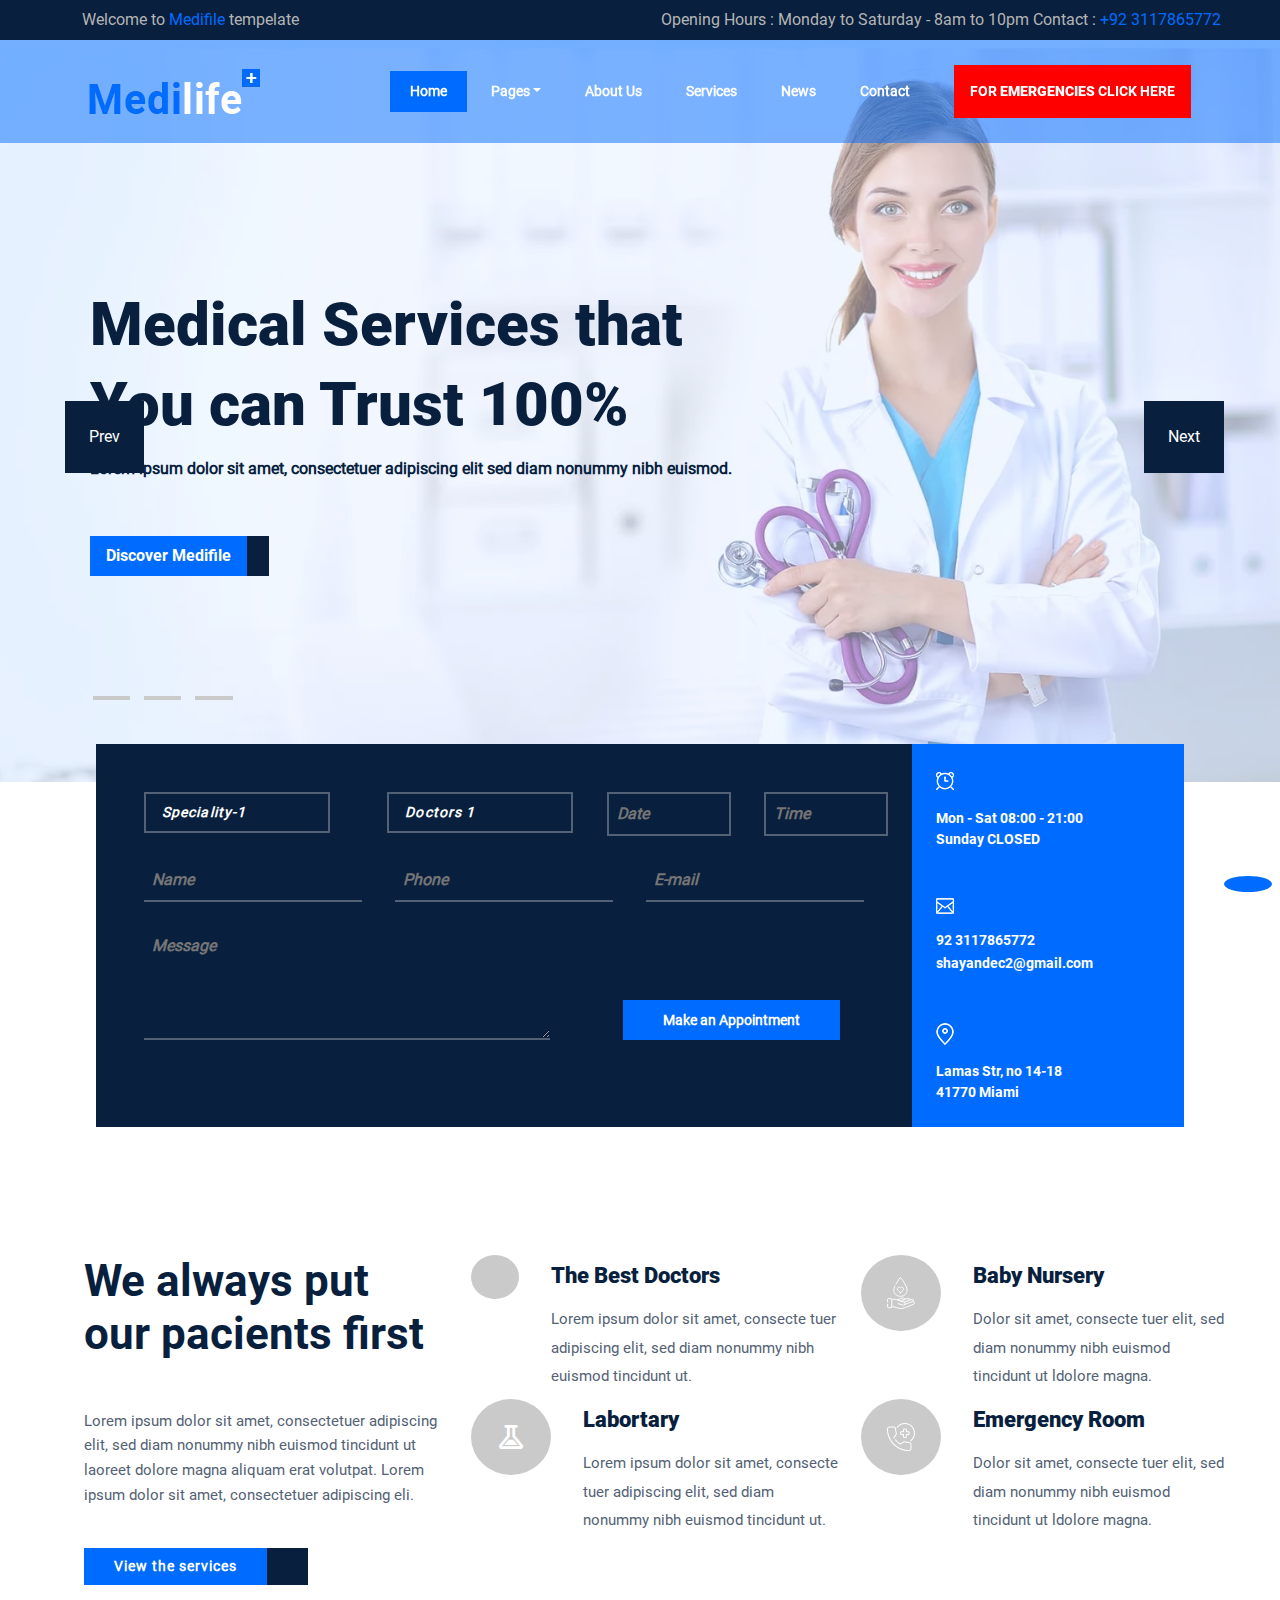
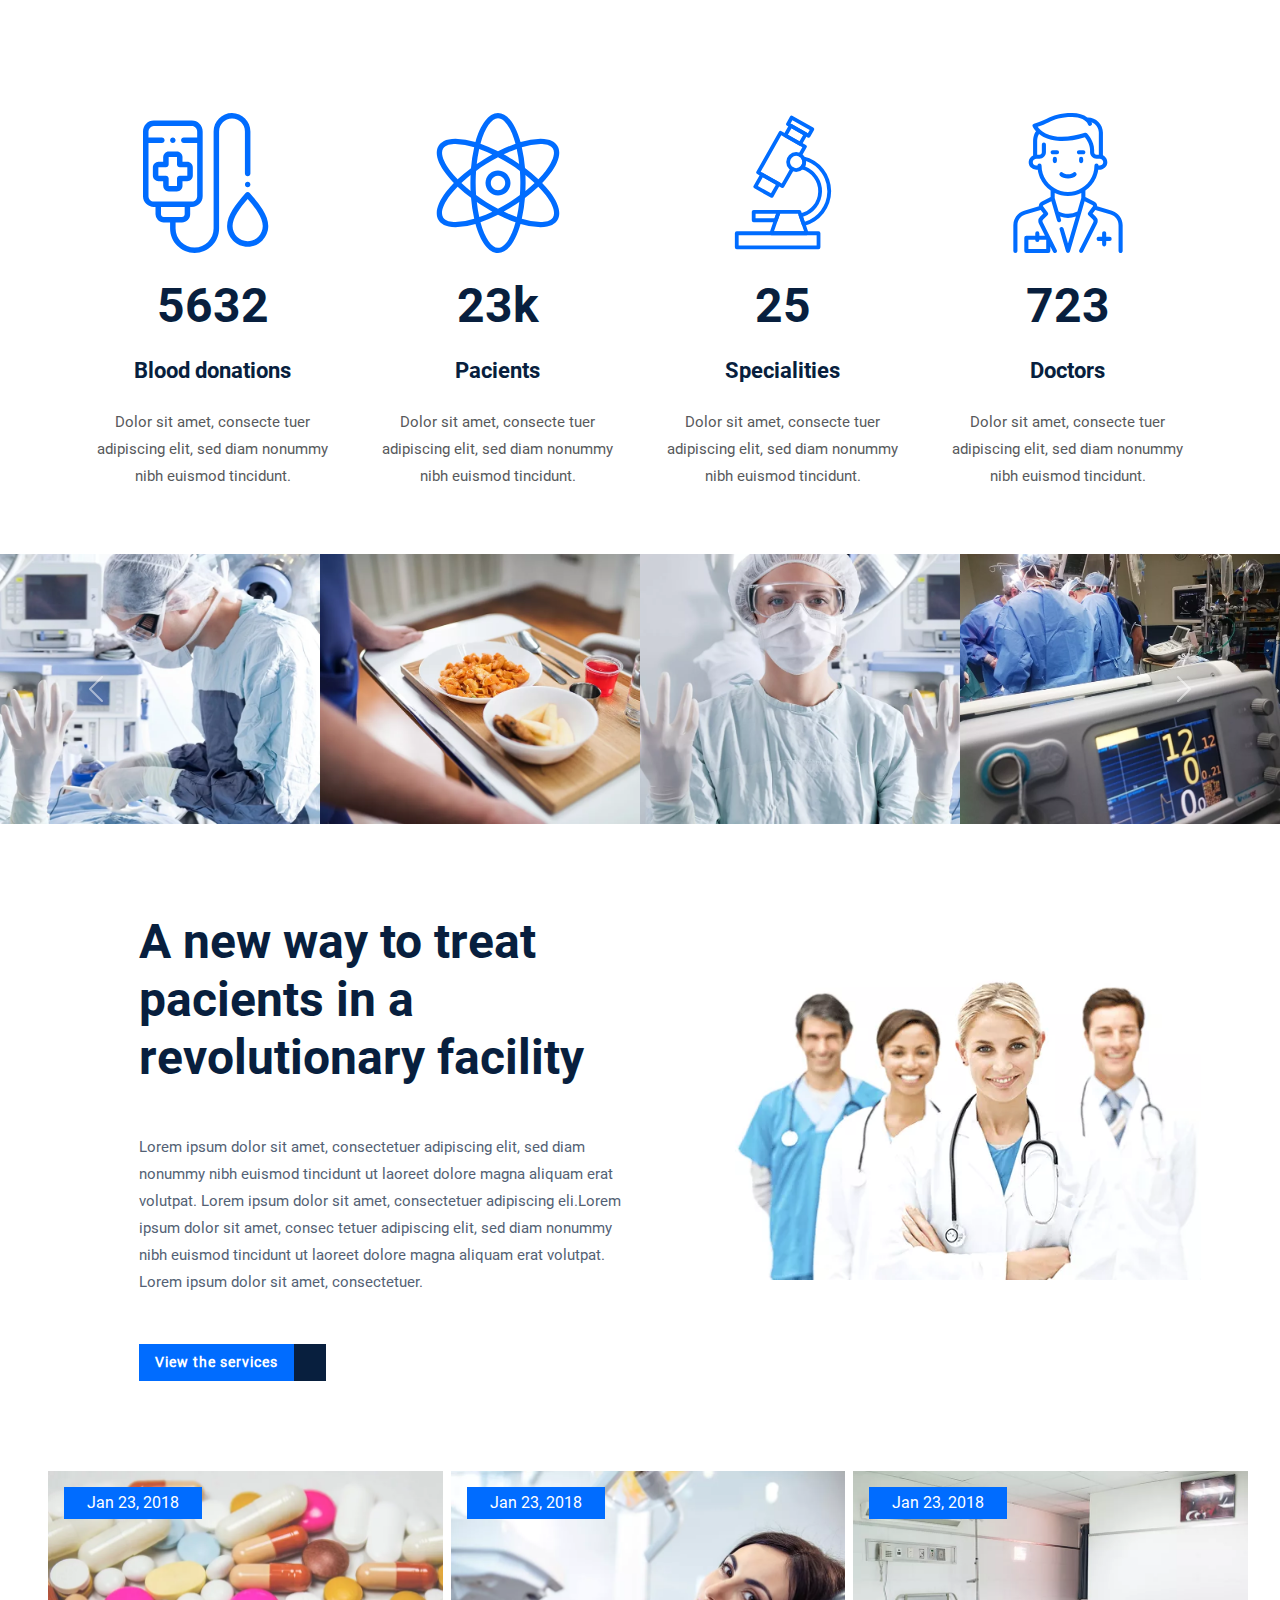
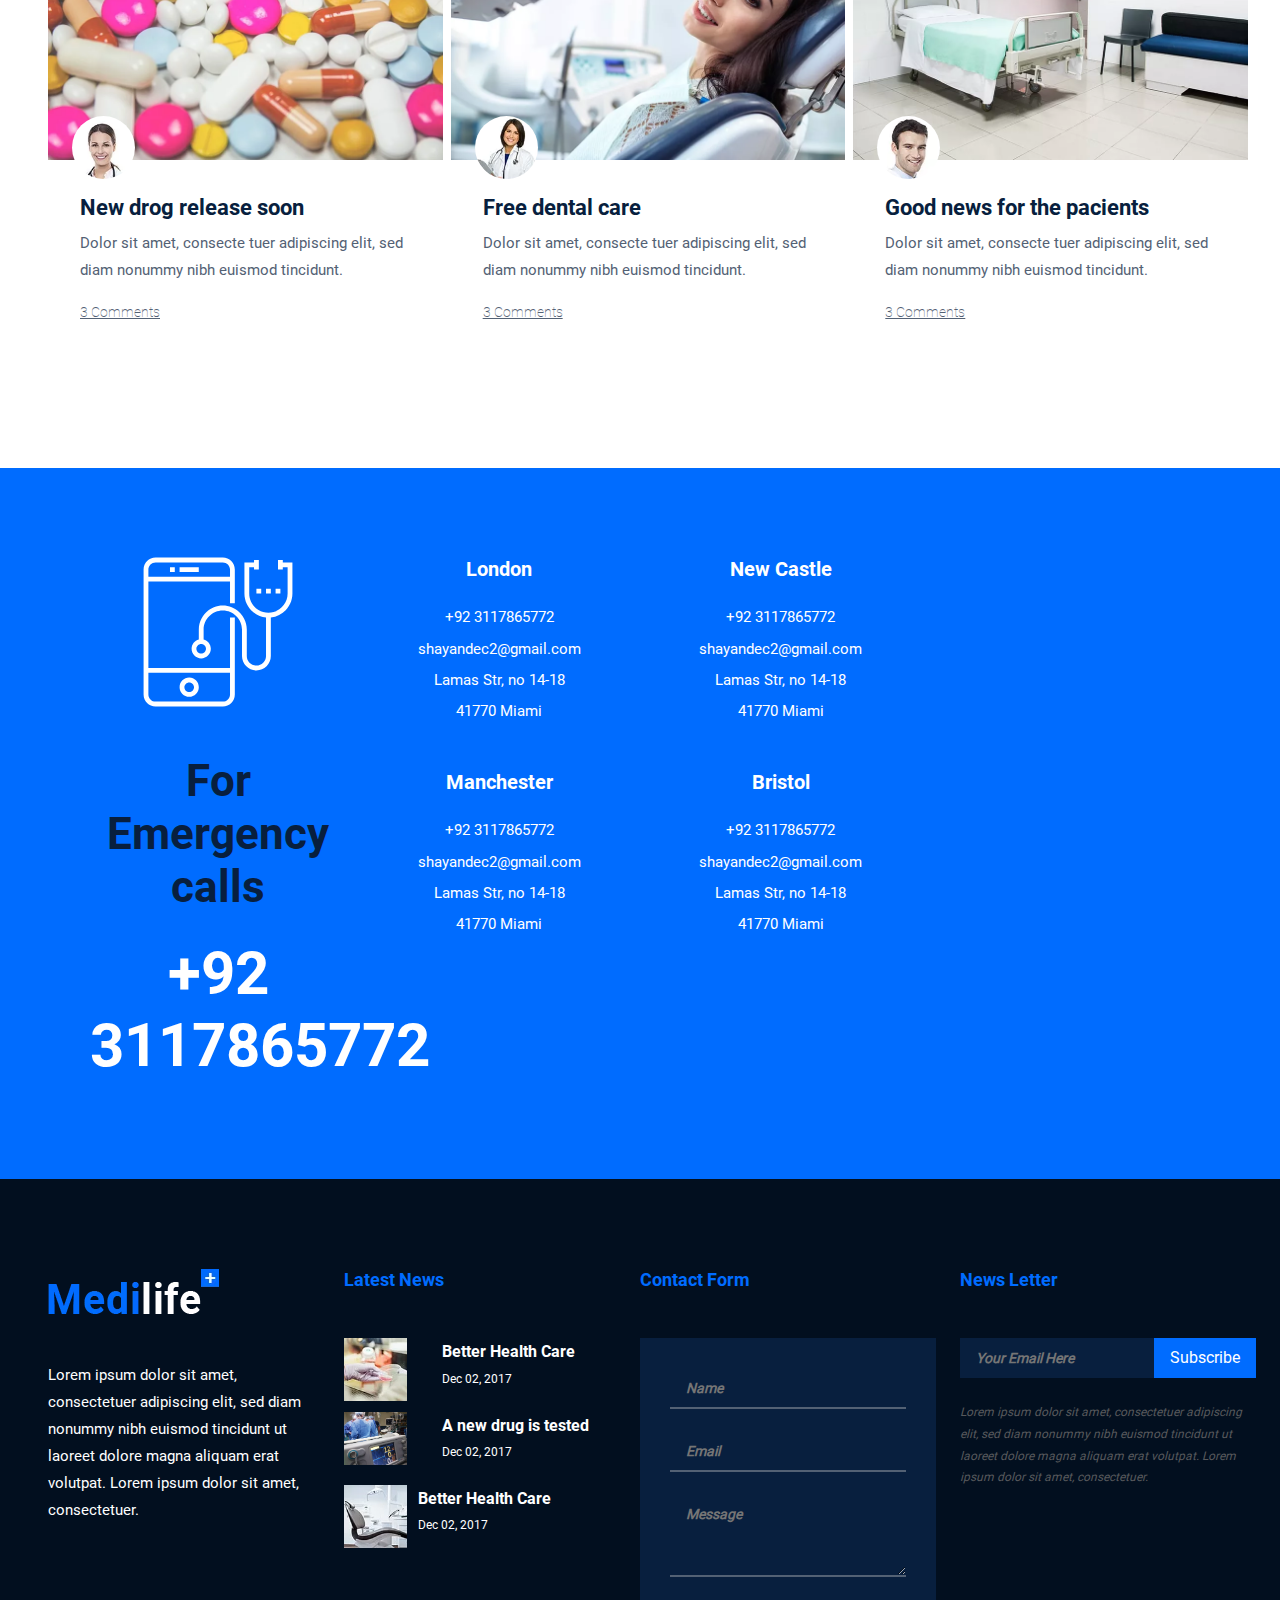
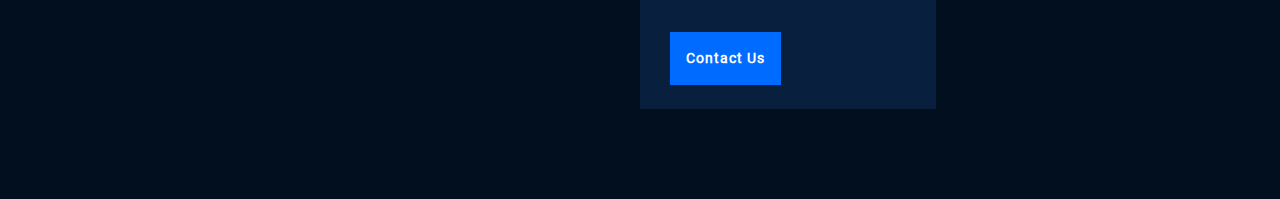
<file: HTML, CSS, Bootstrap Test.html>
<!DOCTYPE html>
<html lang="en">
<head>
     <meta charset="UTF-8">
     <meta name="viewport" content="width=device-width, initial-scale=1.0">
     <title>Medilife - Health & Medical Template | Home</title>
     <link rel="stylesheet" href="HTML, Css, Bootstrap Test.css">
     <link rel="stylesheet" href="https://cdn.jsdelivr.net/npm/bootstrap@5.3.3/dist/css/bootstrap.min.css">
     <link rel="stylesheet" href="https://fonts.googleapis.com/css2?family=Material+Symbols+Outlined:opsz,wght,FILL,GRAD@20..48,100..700,0..1,-50..200&icon_names=experiment" />
     <link rel="shortcut icon" href="Assets/Images/HTML, CSS, Bootstrap Test Image 1.ico" type="image/x-icon">
     <link rel="stylesheet" href="https://cdnjs.cloudflare.com/ajax/libs/font-awesome/6.6.0/css/all.min.css" integrity="sha512-Kc323vGBEqzTmouAECnVceyQqyqdsSiqLQISBL29aUW4U/M7pSPA/gEUZQqv1cwx4OnYxTxve5UMg5GT6L4JJg==" crossorigin="anonymous" referrerpolicy="no-referrer" />
     <style>
          .material-symbols-outlined {
            font-variation-settings:
            'FILL' 0,
            'wght' 400,
            'GRAD' 0,
            'opsz' 24
          }
          </style>
</head>
<body id="top">
     
     <nav class="navbar d-lg-none d-xl-block d-xxl-block d-md-block d-none navbar-expand-lg pt-2 pb-2 position-static" style="background-color: #081F3E; padding-left: 5.5%; padding-right: 3.7%;">
          <div class="container-fluid">
               <p style="color: #b5b5b5;" class="m-0 fw-normal">Welcome to <span style="color: #006cff;">Medifile</span> tempelate</p>
               <button class="navbar-toggler" type="button" data-bs-toggle="collapse" data-bs-target="#navbarSupportedContent" aria-controls="navbarSupportedContent" aria-expanded="false" aria-label="Toggle navigation"><span class="navbar-toggler-icon"></span></button>
               <div class="collapse navbar-collapse" id="navbarSupportedContent">
                    <ul class="navbar-nav ms-auto mb-2 mb-lg-0">
                         <li class="nav-item d-flex" style="color: #b5b5b5;">Opening Hours : Monday to Saturday - 8am to 10pm Contact :&nbsp;<a class="nav-link m-0 p-0" href="tel:+92 3117865772" style="color: #006cff;"> +92 3117865772</a></li>
                    </ul>
            </div>
          </div>
     </nav>
     <nav class="navbar navbar-expand-lg py-4 nav-main position-fixed w-100" style="padding-left: 6%;padding-right: 6%;">
          <div class="container-fluid">
            <a class="navbar-brand" href="#"><img src="Assets/Images/HTML, CSS, Bootstrap Test Image 2.webp" alt="" width="100%"></a>
            <button class="navbar-toggler bg-white" type="button" data-bs-toggle="collapse" data-bs-target="#navbarSupportedContent" aria-controls="navbarSupportedContent" aria-expanded="false" aria-label="Toggle navigation">
              <span class="navbar-toggler-icon"></span>
            </button>
            <div class="collapse navbar-collapse" id="navbarSupportedContent">
              <ul class="navbar-nav ms-auto gap-1">
                <li class="nav-item m-0 p-0"><a class="nav-link text-white fw-bold nav-a" style="font-size: 14px; background-color: #006CFF; padding: 10px 20px;" href="#">Home</a></li>
                <li class="nav-item m-0 p-0 dropdown"><a class="nav-link dropdown-toggle text-white fw-bold nav-a" style="font-size: 14px; padding: 10px 20px;" href="#" role="button" data-bs-toggle="dropdown" aria-expanded="false">Pages</a>
                  <ul class="dropdown-menu border-0" style="box-shadow: 0 5px 40px rgba(0, 0, 0, 0.15);">
                    <li><a class="dropdown-item text-uppercase text-secondary fw-bold" style="font-size: 13px;" href="#">Home</a></li>
                    <li><a class="dropdown-item text-uppercase text-secondary fw-bold" style="font-size: 13px;" href="#">About Us</a></li>
                    <li><a class="dropdown-item text-uppercase text-secondary fw-bold" style="font-size: 13px;" href="#">Services</a></li>
                    <li><a class="dropdown-item text-uppercase text-secondary fw-bold" style="font-size: 13px;" href="#">News</a></li>
                    <li><a class="dropdown-item text-uppercase text-secondary fw-bold" style="font-size: 13px;" href="#">News Details</a></li>
                    <li><a class="dropdown-item text-uppercase text-secondary fw-bold" style="font-size: 13px;" href="#">Contact</a></li>
                    <li><a class="dropdown-item text-uppercase text-secondary fw-bold" style="font-size: 13px;" href="#">Elements</a></li>
                    <li><a class="dropdown-item text-uppercase text-secondary fw-bold" style="font-size: 13px;" href="#">all icons</a></li>
                  </ul>
                </li>
                <li class="nav-item m-0 p-0"><a  class="nav-link text-white fw-bold nav-a" style="font-size: 14px; padding: 10px 20px;" href="#">About Us</a></li>
                <li class="nav-item m-0 p-0"><a  class="nav-link text-white fw-bold nav-a" style="font-size: 14px; padding: 10px 20px;" href="#">Services</a></li>
                <li class="nav-item m-0 p-0"><a  class="nav-link text-white fw-bold nav-a" style="font-size: 14px; padding: 10px 20px;" href="#">News</a></li>
                <li class="nav-item m-0 p-0"><a  class="nav-link text-white fw-bold nav-a" style="font-size: 14px; padding: 10px 20px;" href="#">Contact</a></li>
               </ul>
               <li class="nav-item m-0 p-0 list-unstyled ms-4"><button class="text-uppercase text-white border-0 py-3 px-3 nav-btn" style="background-color: red; font-size: 14px;  font-family: 'Roboto-2';">for <span style="font-family: 'Roboto-3';" class="fw-bolder">emergencies</span> click here</button></li>
            </div>
          </div>
     </nav>
     <div id="carouselExampleCaptions" class="carousel slide h-auto">
          <div class="carousel-inner h-100">
               <div class="carousel-item h-100 w-100 active" style="background-image: url(Assets/Images/HTML\,\ CSS\,\ Bootstrap\ Test\ Image\ 3.webp); background-position: center;background-repeat: no-repeat; background-size: cover; object-fit: cover;">
                    <div style="background-color: rgba(230, 241, 255, 0.5);  padding-top: 18%; padding-bottom: 40%;" class="w-100 h-100">
                    <div class="carousel-caption d-none d-md-block text-start position-absolute" style="left: 7% !important; right: 7% !important;">
                      <h1 style="color: #081F3E; font-size: 60px; font-family: 'Roboto-3';">Medical Services that</h1>
                      <h1 style="color: #081F3E; font-size: 60px; font-family: 'Roboto-3';">You can Trust 100%</h1>
                      <p style="color: #081F3E;" class="fw-bold mt-3">Lorem ipsum dolor sit amet, consectetuer adipiscing elit sed diam nonummy nibh euismod.</p>
                      <div class="d-flex position-relative car-div" style="z-index: 100; margin-top: 5%;"><button class="border-0 py-2 px-3 text-white car-btn-1" style="background-color: #006cff; font-family: 'Roboto-2';">Discover Medifile</button><button class="car-btn-2 border-0 text-white py-2" style="background-color: #081F3E; padding-left: 1%; padding-right: 1%;"><i class="fa-solid fa-plus"></i></button></div>
                      <div class="carousel-indicators justify-content-start ms-0 ps-0 pb-3 position-relative gap-2" style="z-index: 100; margin-top: 10%; height: 20%;">
                         <button type="button" data-bs-target="#carouselExampleCaptions" data-bs-slide-to="0" aria-label="Slide 1" class="active sl-2" aria-current="true" style="background-color: #CACACA;height: 4px !important; width: 4% !important;"></button>
                         <button type="button" data-bs-target="#carouselExampleCaptions" data-bs-slide-to="1" aria-label="Slide 2" class="active sl-2" style="background-color: #CACACA; height: 4px !important; width: 4% !important;"></button>
                         <button type="button" data-bs-target="#carouselExampleCaptions" data-bs-slide-to="2" aria-label="Slide 3" class="active sl-2" style="background-color: #CACACA; height: 4px !important; width: 4% !important;"></button>
                    </div>
                    </div>
                    </div>
               </div>
               <div class="carousel-item h-100 w-100" style="background-image: url(Assets/Images/HTML\,\ CSS\,\ Bootstrap\ Test\ Image\ 4.webp); background-position: center;background-repeat: no-repeat; background-size: cover; object-fit: cover;">
                    <div style="background-color: rgba(230, 241, 255, 0.5);  padding-top: 18%; padding-bottom: 40%;" class="w-100 h-100">
                    <div class="carousel-caption d-none d-md-block text-start position-absolute" style="left: 7% !important; right: 7% !important;">
                      <h1 style="color: #081F3E; font-size: 60px; font-family: 'Roboto-3';">Medical Services that</h1>
                      <h1 style="color: #081F3E; font-size: 60px; font-family: 'Roboto-3';">You can Trust 100%</h1>
                      <p style="color: #081F3E;" class="fw-bold mt-3">Lorem ipsum dolor sit amet, consectetuer adipiscing elit sed diam nonummy nibh euismod.</p>
                      <div class="d-flex position-relative car-div" style="z-index: 100; margin-top: 5%;"><button class="border-0 py-2 px-3 text-white car-btn-1" style="background-color: #006cff; font-family: 'Roboto-2';">Discover Medifile</button><button class="car-btn-2 border-0 text-white py-2" style="background-color: #081F3E; padding-left: 1%; padding-right: 1%;"><i class="fa-solid fa-plus"></i></button></div>
                      <div class="carousel-indicators justify-content-start ms-0 ps-0 pb-3 position-relative gap-2" style="z-index: 100; margin-top: 10%; height: 20%;">
                         <button type="button" data-bs-target="#carouselExampleCaptions" data-bs-slide-to="0" aria-label="Slide 1" class="active sl-2" aria-current="true" style="background-color: #CACACA;height: 4px !important; width: 4% !important;"></button>
                         <button type="button" data-bs-target="#carouselExampleCaptions" data-bs-slide-to="1" aria-label="Slide 2" class="active sl-2" style="background-color: #CACACA; height: 4px !important; width: 4% !important;"></button>
                         <button type="button" data-bs-target="#carouselExampleCaptions" data-bs-slide-to="2" aria-label="Slide 3" class="active sl-2" style="background-color: #CACACA; height: 4px !important; width: 4% !important;"></button>
                    </div>
                    </div>
                    </div>
               </div>
               <div class="carousel-item h-100 w-100" style="background-image: url(Assets/Images/HTML\,\ CSS\,\ Bootstrap\ Test\ Image\ 5.webp); background-position: center;background-repeat: no-repeat; background-size: cover; object-fit: cover;">
                    <div style="background-color: rgba(230, 241, 255, 0.5);  padding-top: 18%; padding-bottom: 40%;" class="w-100 h-100">
                    <div class="carousel-caption d-none d-md-block text-start position-absolute" style="left: 7% !important; right: 7% !important;">
                      <h1 style="color: #081F3E; font-size: 60px; font-family: 'Roboto-3';">Medical Services that</h1>
                      <h1 style="color: #081F3E; font-size: 60px; font-family: 'Roboto-3';">You can Trust 100%</h1>
                      <p style="color: #081F3E;" class="fw-bold mt-3">Lorem ipsum dolor sit amet, consectetuer adipiscing elit sed diam nonummy nibh euismod.</p>
                      <div class="d-flex position-relative car-div" style="z-index: 100; margin-top: 5%;"><button class="border-0 py-2 px-3 text-white car-btn-1" style="background-color: #006cff; font-family: 'Roboto-2';">Discover Medifile</button><button class="car-btn-2 border-0 text-white py-2" style="background-color: #081F3E; padding-left: 1%; padding-right: 1%;"><i class="fa-solid fa-plus"></i></button></div>
                      <div class="carousel-indicators justify-content-start ms-0 ps-0 pb-3 position-relative gap-2" style="z-index: 100; margin-top: 10%; height: 20%;">
                         <button type="button" data-bs-target="#carouselExampleCaptions" data-bs-slide-to="0" aria-label="Slide 1" class="active sl-2" aria-current="true" style="background-color: #CACACA;height: 4px !important; width: 4% !important;"></button>
                         <button type="button" data-bs-target="#carouselExampleCaptions" data-bs-slide-to="1" aria-label="Slide 2" class="active sl-2" style="background-color: #CACACA; height: 4px !important; width: 4% !important;"></button>
                         <button type="button" data-bs-target="#carouselExampleCaptions" data-bs-slide-to="2" aria-label="Slide 3" class="active sl-2" style="background-color: #CACACA; height: 4px !important; width: 4% !important;"></button>
                    </div>
                    </div>
                    </div>
               </div>
          </div>
          <button class="carousel-control-prev ms-2" style="margin-top: 4%; opacity: 1 !important;" type="button" data-bs-target="#carouselExampleCaptions" data-bs-slide="prev">
            <span class="carousel-control-prev-icon text-white py-4 pe-4 ps-4 text-center car-con" aria-hidden="true" style="background-image: none; background-color: #081F3E;  height: auto !important; width: auto !important;">Prev</span>
            <span class="visually-hidden">Previous</span>
          </button>
          <button class="carousel-control-next ms-2" style="margin-top: 4%; opacity: 1 !important;" type="button" data-bs-target="#carouselExampleCaptions" data-bs-slide="next">
            <span class="carousel-control-next-icon text-white py-4 pe-4 ps-4 text-center car-con" aria-hidden="true" style="background-image: none; background-color: #081F3E; height: auto !important; width: auto !important;">Next</span>
            <span class="visually-hidden">Next</span>
          </button>
     </div>
     <a href="#top" class="fixed-bottom">
          <div style="background-color: #006CFF; z-index: 2000;" class="text-center rounded-circle float-end pb-3 mb-2 me-2 px-4">
               <i class="fa-solid fa-angle-up fs-3 text-white mt-3"></i>
          </div>
     </a>
     <div class="position-relative container-fluid" style="margin-top: -3% !important; width: 85%;">
          <div class="row d-lg-flex d-xl-flex d-xxl-flex d-block">
               <div class="col-lg-9 col-xl-9 col-xxl-9 col-12 py-5 px-4" style="background-color: #081F3E;">
                    <div class="d-lg-flex d-xl-flex d-xxl-flex d-block justify-content-between ms-4">
                         <div class="col-12 col-lg-3 col-xl-3 col-xxl-3">
                              <ul class="navbar-nav me-auto mb-2 mb-lg-0">
                                   <li class="nav-item dropdown ms-0 me-0" style="border: 2px solid #536174;">
                                   <a class="nav-link text-start text-white fst-italic ps-3 pe-2  fw-bold ms-0 ps-0" style="font-size: 14px; letter-spacing: 1.1px;" href="#" role="button" data-bs-toggle="dropdown" aria-expanded="false">
                                     Speciality-1 <i class="fa-solid fa-angle-down float-end mt-1 me-2" style="color: #536174;"></i>
                                   </a>
                                   <ul class="dropdown-menu rounded-0 me-0 col-lg-3 col-xl-3 col-xxl-3 col-12" style="min-width: 12.3rem !important;">
                                     <li><a class="dropdown-item fw-bolder fst-italic" href="#" style="color: #536174; font-size: 14px;">Speciality-1</a></li>
                                     <li><a class="dropdown-item fst-italic" href="#" style="color: #536174; font-size: 14px;">Speciality-2</a></li>
                                     <li><a class="dropdown-item fst-italic" href="#" style="color: #536174; font-size: 14px;">Speciality-3</a></li>
                                     <li><a class="dropdown-item fst-italic" href="#" style="color: #536174; font-size: 14px;">Speciality-4</a></li>
                                     <li><a class="dropdown-item fst-italic" href="#" style="color: #536174; font-size: 14px;">Speciality-5</a></li>
                                   </ul>
                              </li>
                         </ul>
                         </div>
                         <div class="ms-lg-4 ms-xl-4 ms-xxl-4 col-12 col-lg-3 col-xl-3 col-xxl-3 ">
                              <ul class="navbar-nav me-auto mb-2 mb-lg-0">
                                   <li class="nav-item dropdown ms-0 me-0" style="border: 2px solid #536174;">
                                   <a class="nav-link text-start text-white fst-italic ps-3 fw-bold ms-0 ps-0" style="font-size: 14px; letter-spacing: 1.1px;" href="#" role="button" data-bs-toggle="dropdown" aria-expanded="false">
                                     Doctors 1 <i class="fa-solid fa-angle-down float-end me-3 mt-1" style="color: #536174;"></i>
                                   </a>
                                   <ul class="dropdown-menu rounded-0 me-0 col-lg-3 col-xl-3 col-xxl-3 col-12">
                                     <li><a class="dropdown-item fw-bolder fst-italic" href="#" style="color: #536174; font-size: 14px;">Doctors-1</a></li>
                                     <li><a class="dropdown-item fst-italic" href="#" style="color: #536174; font-size: 14px;">Doctors-2</a></li>
                                     <li><a class="dropdown-item fst-italic" href="#" style="color: #536174; font-size: 14px;">Doctors-3</a></li>
                                     <li><a class="dropdown-item fst-italic" href="#" style="color: #536174; font-size: 14px;">Doctors-4</a></li>
                                     <li><a class="dropdown-item fst-italic" href="#" style="color: #536174; font-size: 14px;">Doctors-5</a></li>
                                   </ul>
                              </li>
                         </ul>
                         </div>
                         <div class="col-lg-2 col-xl-2 col-xxl-2 col-12"><input type="text" class="fw-bold  bg-transparent p-2 form-1 fst-italic w-100" placeholder="Date" style="border: 2px solid #536174; color: #536174 !important;"></div>
                         <div class="col-lg-2 col-xl-2 col-xxl-2 col-12 mt-lg-0 mt-xl-0 mt-xxl-0 mt-2"><input type="text" class="fw-bold  bg-transparent p-2 form-1 fst-italic w-100" placeholder="Time" style="border: 2px solid #536174; color: #536174 !important;"></div>
                    </div>

                    <div class="d-lg-flex d-xl-flex d-xxl-flex justify-content-between px-4 mt-lg-4 mt-xl-4 mt-xxl-4">
                         <div><input type="text" placeholder="Name" class="fw-bold bg-transparent p-2 form-2 fst-italic w-100 mt-lg-0 mt-xl-0 mt-xxl-0 mt-2" style="border-bottom: 2px solid #536174; border-top: none; border-left: none; border-right: none; color: #536174 !important;"></div>
                         <div><input type="number" placeholder="Phone" class="fw-bold bg-transparent p-2 form-2 fst-italic w-100 mt-lg-0 mt-xl-0 mt-xxl-0 mt-2" style="border-bottom: 2px solid #536174; border-top: none; border-left: none; border-right: none; color: #536174 !important;"></div>
                         <div><input type="email" placeholder="E-mail" class="fw-bold bg-transparent p-2 form-2 fst-italic w-100 mt-lg-0 mt-xl-0 mt-xxl-0 mt-2" style="border-bottom: 2px solid #536174; border-top: none; border-left: none; border-right: none; color: #536174 !important;"></div>
                    </div>
                    <div class="d-lg-flex d-xl-flex d-xxl-flex justify-content-between mt-4 px-4 pe-5" style="vertical-align: bottom !important;">
                         <textarea name="" id="" placeholder="Message" cols="45" rows="4" class="fw-bold bg-transparent p-2 form-2 fst-italic col-lg-7 col-xl-7 col-xxl-7 col-12" style="border-bottom: 2px solid #536174; border-top: none; border-left: none; border-right: none; color: #536174 !important;"></textarea>
                         <div class="d-flex car-div align-items-end mt-lg-0 mt-xl-0 mt-xxl-0 mt-4 ">
                              <button class="border-0 text-white fw-bold px-4 pb-2 pt-2 m-0 car-btn-1 col-12" style="background-color: #006CFF; font-size: 14px; height: 35%;">Make an Appointment</button>
                              <button class="border-0 text-white px-3 car-btn-2" style="background-color: #081F3E; height: 35%;"><i class="fa-solid fa-plus fw-bolder"></i></button>
                         </div>
                    </div>
               </div>
               <div class="col-lg-3 col-xl-3 col-xxl-3 col-12 py-4 ps-4 pe-4 text-white" style="background-color: #006CFF;">
                    <div class="text-lg-start text-xl-start text-xxl-start text-center">
                         <img src="Assets/Images/HTML, CSS, Bootstrap Test Image 6.webp" alt="">
                         <p class="text-white m-0 p-0 mt-3" style="font-size: 14px; font-family: 'Roboto-2';" >Mon - Sat 08:00 - 21:00</p>
                         <p style="font-size: 14px; font-family: 'Roboto-2';" class="m-0">Sunday CLOSED</p>
                    </div>
                    <div class="mt-5 text-lg-start text-xl-start text-xxl-start text-center">
                         <img src="Assets/Images/HTML, CSS, Bootstrap Test Image 7.webp" alt="" class="d-block mx-auto mx-lg-0 mx-xl-0 mx-xxl-0 mb-3">
                         <a class="text-white m-0 p-0 text-decoration-none d-block" style="font-size: 14px; font-family: 'Roboto-2';" href="tel:+92 3117865772">92 3117865772</a>
                         <a style="font-size: 14px; font-family: 'Roboto-2';" class="m-0 text-white text-decoration-none" href="mailto:shayandec2@gmail.com">shayandec2@gmail.com</a>
                    </div>
                    <div class="mt-5  text-lg-start text-xl-start text-xxl-start text-center">
                         <img src="Assets/Images/HTML, CSS, Bootstrap Test Image 8.webp" alt="" class="d-block mx-auto mx-lg-0 mx-xl-0 mx-xxl-0 mb-3">
                         <p class="text-white m-0 p-0 mt-3" style="font-size: 14px; font-family: 'Roboto-2';" >Lamas Str, no 14-18</p>
                         <p style="font-size: 14px; font-family: 'Roboto-2';" class="m-0">41770 Miami</p>
                    </div>
               </div>
          </div>
     </div>
     <div style="margin-top: 10%;" class="container-fluid px-5">
          <div class="row ms-4 d-lg-flex d-xl-flex d-xxl-flex d-block">
               <div class="col-lg-4 col-xl-4 col-xxl-4 col-12">
                    <h1 style="color: #081F3E; font-family: 'Roboto-2'; font-size: 44px; width: 95%;">We always put our pacients first</h1>
                    <p class="mt-5" style="line-height: 170%; font-size: 14.6px; color: #536174;">Lorem ipsum dolor sit amet, consectetuer adipiscing elit, sed diam nonummy nibh euismod tincidunt ut laoreet dolore magna aliquam erat volutpat. Lorem ipsum dolor sit amet, consectetuer adipiscing eli.</p>
                    <div class="d-flex service col-lg-8 col-xl-8 col-xxl-8 col-12">
                         <button style="background-color: #006CFF; font-size: 14px; letter-spacing: 1px;" class="col-lg-9 col-10 col-xl-9  col-xxl-9  service-btn border-0 text-white py-2 px-3 mt-4 fw-bold">View the services</button>
                         <button style="background-color: #081F3E; font-size: 14px; letter-spacing: 1px;" class="col-lg-2 col-2 col-xl-2 col-xxl-2 service-btn-2 border-0 text-white py-2 px-3 mt-4 fw-bold"><i class="fa-solid fa-plus"></i></button>
                    </div>
               </div>
               <div class="col-lg-4 col-xl-4 col-xxl-4 col-12 mt-lg-0 mt-xl-0 mt-xxl-0 mt-4 ps-2">
                    <div class="d-flex pacient align-items-start gap-4">
                         <div class="text-center  rounded-circle d-flex justify-content-center  px-4 pac-div" style="background-color: #CACACA; padding-top: 6%;padding-bottom: 6%; ">
                              <i class="fa-solid fa-user-doctor text-white fs-2"></i>
                              
                         </div>
                         <div class="ms-2 mt-2 p-0 w-100 ms-2">
                              <h5 style="font-size: 22px !important; color: #081F3E; font-family: 'Roboto-3';" class="pac-h">The Best Doctors</h5>
                              <p style="color: #536174; line-height: 190%; font-size: 15px;" class="m-0 mt-3 p-0">Lorem ipsum dolor sit amet, consecte tuer adipiscing elit, sed diam nonummy nibh euismod tincidunt ut.</p>
                         </div>
                    </div>
                    <div class="d-flex pacient align-items-start gap-4 mt-md-2 mt-sm-2" style="margin-top: 17%;">
                         <div class="text-center  rounded-circle d-flex justify-content-center  px-4 pac-div" style="background-color: #CACACA; padding-top: 6%;padding-bottom: 6%; ">
                              <span class="material-symbols-outlined text-white fs-2">
                                   experiment
                                   </span>
                              
                         </div>
                         <div class="mt-2 p-0 w-100 ms-2">
                              <h5 style="font-size: 22px !important; color: #081F3E; font-family: 'Roboto-3';" class="pac-h">Labortary</h5>
                              <p style="color: #536174; line-height: 190%; font-size: 15px;" class="m-0 mt-3 p-0 w-100">Lorem ipsum dolor sit amet, consecte tuer adipiscing elit, sed diam nonummy nibh euismod tincidunt ut.</p>
                         </div>
                    </div>
               </div>
               <div class="col-lg-4 col-xl-4 col-xxl-4 col-12 mt-lg-0 mt-xl-0 mt-xxl-0 mt-4 ps-2">
                    <div class="d-flex pacient align-items-start gap-4">
                         <div class="text-center  rounded-circle d-flex justify-content-center  px-4 pac-div" style="background-color: #CACACA; padding-top: 6%;padding-bottom: 6%; ">
                              <svg xmlns="http://www.w3.org/2000/svg" version="1.1" xmlns:xlink="http://www.w3.org/1999/xlink" width="32" height="32" x="0" y="0" viewBox="0 0 682.667 682.667" style="enable-background:new 0 0 512 512" xml:space="preserve" class=""><g><defs><clipPath id="a" clipPathUnits="userSpaceOnUse"><path d="M0 512h512V0H0Z" fill="#fff" opacity="1" data-original="#000000"></path></clipPath></defs><g clip-path="url(#a)" transform="matrix(1.33333 0 0 -1.33333 0 682.667)"><path d="M0 0c-.712.028-1.424.655-2.849 1.767l-33.309 33.025-4.559 4.502c-11.17 11.597-11.17 30.575.028 42.172 10.144 10.543 26.585 7.893 37.441-1.881C-1.225 77.761-.513 76.878 0 76.878c.542 0 1.254.883 3.277 2.707 10.856 9.774 27.297 12.424 37.441 1.881 11.198-11.597 11.198-30.575 0-42.172l-4.531-4.502L2.878 1.767C1.453.655.741.028 0 0Z" style="stroke-width:15;stroke-linecap:round;stroke-linejoin:round;stroke-miterlimit:10;stroke-dasharray:none;stroke-opacity:1" transform="translate(246.559 259.903)" fill="none" stroke="#fff" stroke-width="15" stroke-linecap="round" stroke-linejoin="round" stroke-miterlimit="10" stroke-dasharray="none" stroke-opacity="" data-original="#000000" class=""></path><path d="M0 0c-10.03-21.656-16.669-42.172-16.669-58.813 0-69.44 53.112-104.175 106.225-104.175 53.141 0 106.253 34.735 106.253 104.175 0 53.513-68.784 146.975-97.591 190.258-6.839 10.258-10.457 10.258-17.296 0-22.083-33.196-44.878-65.11-64.567-99.902" style="stroke-width:15;stroke-linecap:round;stroke-linejoin:round;stroke-miterlimit:10;stroke-dasharray:none;stroke-opacity:1" transform="translate(157.003 365.361)" fill="none" stroke="#fff" stroke-width="15" stroke-linecap="round" stroke-linejoin="round" stroke-miterlimit="10" stroke-dasharray="none" stroke-opacity="" data-original="#000000" class=""></path><path d="M0 0c9.089 3.22 13.876 13.278 10.657 22.368-3.22 9.09-13.278 13.905-22.767 10.515L-102.264-.542" style="stroke-width:15;stroke-linecap:round;stroke-linejoin:round;stroke-miterlimit:10;stroke-dasharray:none;stroke-opacity:1" transform="translate(299.5 146.239)" fill="none" stroke="#fff" stroke-width="15" stroke-linecap="round" stroke-linejoin="round" stroke-miterlimit="10" stroke-dasharray="none" stroke-opacity="" data-original="#000000" class=""></path><path d="m0 0 126.911 47.244c9.716 3.419 14.874 14.19 11.426 23.906-3.448 9.717-14.218 14.875-24.362 11.256l-126.398-47.13" style="stroke-width:15;stroke-linecap:round;stroke-linejoin:round;stroke-miterlimit:10;stroke-dasharray:none;stroke-opacity:1" transform="translate(317.223 73.35)" fill="none" stroke="#fff" stroke-width="15" stroke-linecap="round" stroke-linejoin="round" stroke-miterlimit="10" stroke-dasharray="none" stroke-opacity="" data-original="#000000" class=""></path><path d="M0 0c7.294 4.559 10.713 13.763 7.75 22.169-3.448 9.716-14.218 14.846-24.333 11.255L-136.57-11.341" style="stroke-width:15;stroke-linecap:round;stroke-linejoin:round;stroke-miterlimit:10;stroke-dasharray:none;stroke-opacity:1" transform="translate(386.207 138.973)" fill="none" stroke="#fff" stroke-width="15" stroke-linecap="round" stroke-linejoin="round" stroke-miterlimit="10" stroke-dasharray="none" stroke-opacity="" data-original="#000000" class=""></path><path d="m0 0 66.276-21.855c50.377-16.641 55.107 35.76 28.865 43.824L-12.423 59.041c-26.528 9.147-34.705 21.627-88.673 1.424" style="stroke-width:15;stroke-linecap:round;stroke-linejoin:round;stroke-miterlimit:10;stroke-dasharray:none;stroke-opacity:1" transform="translate(209.66 86.657)" fill="none" stroke="#fff" stroke-width="15" stroke-linecap="round" stroke-linejoin="round" stroke-miterlimit="10" stroke-dasharray="none" stroke-opacity="" data-original="#000000" class=""></path><path d="M0 0c11.938 4.559 25.245 3.305 31.97-7.551 6.696-10.856 4.245-27.155-7.551-31.942l-93.972-38.268c-14.247-5.785-52.885-20.545-77.104-28.039-16.327-5.044-44.707-5.3-61.405-.313l-47.128 14.076c-29.747 8.89-42.94 11.141-71.377 11.597" style="stroke-width:15;stroke-linecap:round;stroke-linejoin:round;stroke-miterlimit:10;stroke-dasharray:none;stroke-opacity:1" transform="translate(435.13 117.231)" fill="none" stroke="#fff" stroke-width="15" stroke-linecap="round" stroke-linejoin="round" stroke-miterlimit="10" stroke-dasharray="none" stroke-opacity="" data-original="#000000" class=""></path><path d="M0 0v39.721c0 7.209 5.898 13.108 13.107 13.108h41.117c7.209 0 13.107-5.927 13.107-13.108v-120.19c0-7.18-5.927-13.107-13.107-13.107H13.107C5.898-93.576 0-87.678 0-80.469v43.17" style="stroke-width:15;stroke-linecap:round;stroke-linejoin:round;stroke-miterlimit:10;stroke-dasharray:none;stroke-opacity:1" transform="translate(41.233 114.496)" fill="none" stroke="#fff" stroke-width="15" stroke-linecap="round" stroke-linejoin="round" stroke-miterlimit="10" stroke-dasharray="none" stroke-opacity="" data-original="#000000" class=""></path></g></g></svg>
                         </div>
                         <div class="ms-2 mt-2 p-0 w-100 ms-2">
                              <h5 style="font-size: 22px !important; color: #081F3E; font-family: 'Roboto-3';" class="pac-h">Baby Nursery</h5>
                              <p style="color: #536174; line-height: 190%; font-size: 15px;" class="m-0 mt-3 p-0">Dolor sit amet, consecte tuer elit, sed diam nonummy nibh euismod tincidunt ut ldolore magna.</p>
                         </div>
                    </div>
                    <div class="d-flex pacient align-items-start gap-4 mt-md-2 mt-sm-2" style="margin-top: 17%;">
                         <div class="text-center  rounded-circle d-flex justify-content-center  px-4 pac-div" style="background-color: #CACACA; padding-top: 6%;padding-bottom: 6%; ">
                                                            <svg xmlns="http://www.w3.org/2000/svg" version="1.1" xmlns:xlink="http://www.w3.org/1999/xlink" width="32" height="32" x="0" y="0" viewBox="0 0 64 64" style="enable-background:new 0 0 512 512" xml:space="preserve" class=""><g><path d="M46.825 59.93c6.653.51 6.331-4.373 6.195-9.116.182-5.185.208-9.1-6.274-9.057-2.729.02-5.03-.952-7.716-1.38a4.77 4.77 0 0 0-3.448 1.077c-1.625 1.24-3.175 2.457-4.84 3.658a28.603 28.603 0 0 1-9.433-8.065 1 1 0 0 0-1.601 1.2 30.615 30.615 0 0 0 10.088 8.628 1.86 1.86 0 0 0 2.21-.173c1.586-1.244 3.223-2.429 4.808-3.673a2.78 2.78 0 0 1 2.003-.664c2.559.457 5.192 1.428 7.865 1.39 1.47.048 2.74.089 3.548.923 1.529 1.887.494 5.426.806 7.884.08 2.936-.012 4.77-1.961 5.295C26.918 59.73 5.109 38.05 6.007 16c.086-2.843 1.907-3.113 5.77-3.02 2.345.295 5.772-.665 7.537.784.879.874.92 2.192.968 3.718a19.45 19.45 0 0 0 .833 5.26c.57 1.985.87 3.261-.121 4.465-1.25 1.595-2.427 3.22-3.681 4.82a1.854 1.854 0 0 0-.164 2.2 1 1 0 1 0 1.746-.976c1.233-1.573 2.432-3.226 3.658-4.791 1.695-2.059 1.051-4.296.484-6.27a11.989 11.989 0 0 1-.516-2.341c-.563-2.493.318-5.381-1.827-7.532-2.228-1.986-5.002-1.147-7.568-1.317-3.508.022-8.822-.84-9.12 4.95-.888 22.35 20.318 44.402 42.82 43.982zM50.835 38.723a1 1 0 0 0 1.211 1.591C67.344 28.713 58.986 4.08 39.8 4.068a20.018 20.018 0 0 0-16.076 7.975 1 1 0 1 0 1.593 1.209A18.033 18.033 0 0 1 39.8 6.068c17.288.01 24.817 22.205 11.036 32.655z" fill="#fff" opacity="1" data-original="#000000" class="fw-bolder"></path><path d="M38.38 33.768h2.833a2.42 2.42 0 0 0 2.417-2.417V28.1h3.25a2.42 2.42 0 0 0 2.416-2.417V22.85a2.42 2.42 0 0 0-2.416-2.417h-3.25v-3.25a2.42 2.42 0 0 0-2.417-2.416H38.38a2.42 2.42 0 0 0-2.417 2.416v3.25h-3.25a2.42 2.42 0 0 0-2.417 2.417v2.833a2.42 2.42 0 0 0 2.417 2.417h3.25v3.25a2.42 2.42 0 0 0 2.417 2.417zM32.713 26.1a.418.418 0 0 1-.417-.417V22.85a.418.418 0 0 1 .417-.417h4.25a1 1 0 0 0 1-1v-4.25a.417.417 0 0 1 .417-.416h2.833a.417.417 0 0 1 .417.416v4.25a1 1 0 0 0 1 1h4.25a.418.418 0 0 1 .416.417v2.833a.418.418 0 0 1-.416.417h-4.25a1 1 0 0 0-1 1v4.25a.418.418 0 0 1-.417.417H38.38a.418.418 0 0 1-.417-.417V27.1a1 1 0 0 0-1-1z" fill="#fff" opacity="1" data-original="#000000" class="fw-bolder"></path></g></svg></div>
                         <div class="mt-2 p-0 w-100 ms-2">
                              <h5 style="font-size: 22px !important; color: #081F3E; font-family: 'Roboto-3';" class="pac-h">Emergency Room</h5>
                              <p style="color: #536174; line-height: 190%; font-size: 15px;" class="m-0 mt-3 p-0 w-100">Dolor sit amet, consecte tuer elit, sed diam nonummy nibh euismod tincidunt ut ldolore magna.</p>
                         </div>
                    </div>
               </div>
          </div>
     </div>
     <div class="container" style="margin-top: 10%;">
          <div class="row d-lg-flex d-xl-flex d-xxl-flex d-block">
               <div class="col-lg-3 col-xl-3 col-xxl-3 col-12 text-center">
                    <svg xmlns="http://www.w3.org/2000/svg" version="1.1" xmlns:xlink="http://www.w3.org/1999/xlink" width="140" height="140" x="0" y="0" viewBox="0 0 512 512" style="enable-background:new 0 0 512 512" xml:space="preserve" class=""><g><path d="M39.402 27.809h139.41c10.856 0 20.723 4.421 27.836 11.566 7.145 7.14 11.594 16.98 11.594 27.836v236.922c0 10.828-4.449 20.691-11.566 27.836-7.14 7.144-17.008 11.566-27.863 11.566h-6.293v26.871c0 8.305-3.403 15.848-8.844 21.29-5.473 5.44-12.985 8.843-21.29 8.843h-23.214v21.828c0 19.106 7.824 36.48 20.437 49.094 12.614 12.617 29.989 20.441 49.098 20.441 19.106 0 36.48-7.824 49.094-20.441 12.586-12.613 20.41-29.988 20.41-49.094V67.297c0-18.512 7.57-35.348 19.785-47.54C290.187 7.568 306.996 0 325.536 0c18.51 0 35.347 7.566 47.538 19.758 12.188 12.191 19.758 29.027 19.758 47.539v154.402c0 5.559-4.508 10.035-10.066 10.035-5.555 0-10.063-4.476-10.063-10.035V67.297c0-12.957-5.3-24.75-13.86-33.309-8.562-8.562-20.355-13.863-33.308-13.863-12.984 0-24.773 5.3-33.336 13.863-8.531 8.559-13.86 20.352-13.86 33.309v355.07c0 24.66-10.093 47.082-26.335 63.328C235.762 501.937 213.367 512 188.707 512c-24.664 0-47.086-10.063-63.328-26.305-16.242-16.246-26.309-38.668-26.309-63.328V400.54H75.855c-8.304 0-15.843-3.402-21.289-8.844a29.948 29.948 0 0 1-8.843-21.289v-26.87h-6.32c-10.829 0-20.692-4.423-27.837-11.567C4.422 324.829 0 314.96 0 304.133V67.21c0-10.856 4.422-20.695 11.566-27.836 7.145-7.145 17.008-11.566 27.836-11.566zm29.594 61.539c5.559 0 10.035 4.507 10.035 10.066 0 5.555-4.476 10.063-10.035 10.063H20.13v194.656c0 5.273 2.152 10.09 5.668 13.605 3.488 3.489 8.332 5.668 13.605 5.668h139.41c5.301 0 10.118-2.18 13.637-5.668 3.485-3.515 5.668-8.332 5.668-13.605V109.477h-48.87c-5.556 0-10.036-4.508-10.036-10.063 0-5.559 4.48-10.062 10.035-10.062h48.871V67.21c0-5.3-2.183-10.121-5.668-13.606-3.52-3.515-8.336-5.667-13.637-5.667H39.403a19.15 19.15 0 0 0-13.605 5.667 19.096 19.096 0 0 0-5.668 13.606v22.137zm40.11 0c5.558 0 10.035 4.507 10.035 10.066 0 5.555-4.477 10.063-10.036 10.063-5.523 0-10.003-4.508-10.003-10.063 0-5.559 4.48-10.066 10.003-10.066zm273.66 162.457c5.558 0 10.066 4.48 10.066 10.035 0 5.527-4.508 10.008-10.066 10.008-5.555 0-10.063-4.48-10.063-10.008 0-5.559 4.508-10.035 10.063-10.035zM94.34 140.77h29.535c5.672 0 10.828 2.324 14.543 6.039 3.715 3.714 6.039 8.87 6.039 14.543V178.5h17.148c5.668 0 10.801 2.324 14.543 6.04 3.711 3.714 6.036 8.87 6.036 14.51v29.567c0 5.64-2.325 10.801-6.036 14.516-3.742 3.71-8.875 6.035-14.543 6.035h-17.148v17.152c0 5.668-2.324 10.828-6.039 14.543-3.715 3.711-8.871 6.035-14.543 6.035H94.34c-5.668 0-10.8-2.32-14.516-6.035a20.436 20.436 0 0 1-6.035-14.543v-17.152H56.637a20.55 20.55 0 0 1-14.54-6.035c-3.714-3.715-6.038-8.875-6.038-14.516v-29.566c0-5.64 2.324-10.797 6.039-14.512a20.537 20.537 0 0 1 14.539-6.039h17.152v-17.148a20.429 20.429 0 0 1 6.035-14.543c3.715-3.715 8.848-6.04 14.516-6.04zm29.535 20.128H94.34c-.227 0-.426.227-.426.454v27.21c0 5.56-4.508 10.067-10.062 10.067H56.637c-.227 0-.453.226-.453.422v29.566c0 .2.226.426.453.426h27.215c5.554 0 10.062 4.508 10.062 10.062v27.215c0 .227.2.453.426.453h29.535a.487.487 0 0 0 .453-.453v-27.215c0-5.554 4.508-10.062 10.067-10.062h27.21c.227 0 .454-.227.454-.426v-29.566c0-.196-.227-.422-.454-.422h-27.21c-5.56 0-10.067-4.508-10.067-10.066v-27.211a.487.487 0 0 0-.453-.454zm266.52 131.442c18.34 20.95 34.949 40.988 47.054 60.492 12.758 20.523 20.637 40.621 20.637 60.719 0 20.781-8.418 39.601-22.055 53.234-13.633 13.637-32.457 22.055-53.265 22.055-20.774 0-39.598-8.418-53.235-22.055-13.633-13.633-22.05-32.457-22.05-53.234 0-20.098 7.878-40.196 20.632-60.719 12.133-19.531 28.746-39.57 47.114-60.578 4.027-4.59 11.226-4.535 15.168.086zm29.988 71.094c-9.836-15.817-22.961-32.23-37.617-49.266-14.653 17.035-27.778 33.45-37.614 49.266-10.855 17.492-17.574 34.16-17.574 50.117 0 15.222 6.18 29.027 16.184 39.004 9.98 10.007 23.785 16.187 39.008 16.187 15.25 0 29.054-6.18 39.03-16.187 9.981-9.977 16.16-23.782 16.16-39.004-.003-15.957-6.722-32.625-17.577-50.117zm-267.988-19.899H65.852v26.871a9.855 9.855 0 0 0 2.945 7.059c1.816 1.816 4.312 2.95 7.062 2.95h66.528c2.75 0 5.242-1.134 7.058-2.95 1.817-1.813 2.95-4.309 2.95-7.059zm0 0" fill="#006CFF" opacity="1" data-original="#000000"></path></g></svg>
                    <h1 style="color: #081F3E; font-family: 'Roboto-2'; font-size: 48px;" class="mt-4">5632</h1>
                    <h5 style="color: #081F3E; font-size: 22px; font-family: 'Roboto-2';" class="mt-4">Blood donations</h5>
                    <p style="color: #57595c; font-size: 15px; line-height: 180%;" class="mt-4">Dolor sit amet, consecte tuer adipiscing elit, sed diam nonummy nibh euismod tincidunt.</p>
               </div>
               <div class="col-lg-3 col-xl-3 col-xxl-3 col-12 text-center">
                    <svg xmlns="http://www.w3.org/2000/svg" version="1.1" xmlns:xlink="http://www.w3.org/1999/xlink" width="140" height="140" x="0" y="0" viewBox="0 0 423.28 423.28" style="enable-background:new 0 0 512 512" xml:space="preserve" class=""><g><path d="M345.08 211.6a305.558 305.558 0 0 0 23.44-26.8c27.12-35.44 35.12-66 22.56-86.08-6.08-9.68-19.84-21.12-50.8-21.12A214.958 214.958 0 0 0 279.8 88c-14.96-53.84-40-88-68.16-88-28.16 0-53.2 34.56-68.16 88A214.948 214.948 0 0 0 83 77.68c-31.04 0-44.72 11.52-50.8 21.12-12.56 20-4.56 50.56 22.56 86a305.558 305.558 0 0 0 23.44 26.8 305.558 305.558 0 0 0-23.44 26.8c-27.12 35.36-35.12 66-22.56 86.08 6.08 9.68 19.84 21.12 50.8 21.12a214.395 214.395 0 0 0 60.48-10.32c14.96 53.84 40 88 68.16 88 28.16 0 53.2-34.56 68.16-88a214.402 214.402 0 0 0 60.48 10.32c30.96 0 44.72-11.52 50.8-21.12 12.56-20.08 4.56-50.72-22.56-86.08a305.558 305.558 0 0 0-23.44-26.8zM83 329.6c-13.12 0-30.16-2.32-37.28-13.68-8.72-13.84-.8-38.56 21.76-67.84a286.673 286.673 0 0 1 22.16-25.28 468.36 468.36 0 0 0 40.4 33.76 449.246 449.246 0 0 0 9.6 63.12A199.988 199.988 0 0 1 83 329.6zm45.68-94c-9.84-8-19.12-16-27.68-24 8.56-8 17.84-16 27.68-24 0 8-.48 16-.48 24s.16 16 .48 24zm1.36-69.04-.08.16a472.768 472.768 0 0 0-40.4 33.76 287.974 287.974 0 0 1-21.92-25.36c-22.48-29.28-30.4-54-21.76-67.84C53 96 69.88 93.6 83.16 93.6a199.53 199.53 0 0 1 56.48 9.92 448.72 448.72 0 0 0-9.6 63.04zm145.6-12.4c-6.48-4.48-13.12-8.88-19.92-13.2-8.96-5.6-17.92-10.88-26.88-16a426.346 426.346 0 0 1 39.36-16.48 419.295 419.295 0 0 1 7.44 45.68zm-64-138.56c19.2 0 40 29.12 52.96 77.36a447.433 447.433 0 0 0-52.96 22.64 447.552 447.552 0 0 0-52.96-22.88c12.96-48 33.76-77.12 52.96-77.12zm-56.88 93.04a426.346 426.346 0 0 1 39.36 16.48c-8.96 4.96-17.92 10.24-26.88 16-6.8 4.32-13.44 8.72-19.92 13.2a419.537 419.537 0 0 1 7.44-45.68zm-7.12 160.4c6.48 4.48 13.12 8.88 19.92 13.2 8.96 5.68 17.92 10.88 26.88 16-13.44 6.4-26.64 11.92-39.36 16.48a420.794 420.794 0 0 1-7.44-45.68zm64 138.56c-19.2 0-40-29.12-52.96-77.36a450.199 450.199 0 0 0 52.96-22.64 450.31 450.31 0 0 0 52.96 22.88c-12.96 48-33.76 77.12-52.96 77.12zm56.88-93.04c-12.72-4.56-25.92-10.08-39.36-16.48 8.96-4.96 17.92-10.24 26.88-16 6.8-4.32 13.44-8.72 19.92-13.2a420.794 420.794 0 0 1-7.44 45.68zm9.36-66.4c-9.68 7.04-19.76 13.92-30.32 20.56-11.92 7.52-24 14.4-35.92 20.64-12-6.32-24-13.2-35.92-20.64-10.48-6.64-20.64-13.52-30.32-20.56-.8-11.76-1.28-24-1.28-36.56s.48-24.8 1.28-36.56c9.68-7.04 19.76-13.92 30.32-20.56 11.92-7.52 24-14.4 35.92-20.64 12 6.32 24 13.2 35.92 20.64 10.48 6.64 20.64 13.52 30.32 20.56.8 11.76 1.28 24 1.28 36.56s-.56 24.8-1.36 36.56h.08zm62.24-154.64c13.12 0 30.16 2.4 37.28 13.68 8.72 13.84.8 38.56-21.76 67.84a287.974 287.974 0 0 1-21.92 25.36v-.16a472.768 472.768 0 0 0-40.4-33.76 448.735 448.735 0 0 0-9.68-62.96 199.542 199.542 0 0 1 56.48-10zM294.6 187.6c9.84 8 19.12 16 27.68 24-8.56 8-17.84 16-27.68 24 0-8 .48-16 .48-24s-.16-16-.48-24zM377.64 316c-7.12 11.28-24 13.68-37.28 13.68a200.005 200.005 0 0 1-56.72-10 449.079 449.079 0 0 0 9.52-63.04 468.36 468.36 0 0 0 40.4-33.76 286.904 286.904 0 0 1 22.08 25.2l.24.08c22.48 29.28 30.4 54 21.76 67.84z" fill="#006CFF" opacity="1" data-original="#000000" class=""></path><path d="M211.64 173.84c-20.854 0-37.76 16.906-37.76 37.76s16.906 37.76 37.76 37.76 37.76-16.906 37.76-37.76-16.906-37.76-37.76-37.76zm0 59.52c-12.018 0-21.76-9.742-21.76-21.76s9.742-21.76 21.76-21.76 21.76 9.742 21.76 21.76-9.742 21.76-21.76 21.76z" fill="#006CFF" opacity="1" data-original="#000000" class=""></path></g></svg>
                    <h1 style="color: #081F3E; font-family: 'Roboto-2'; font-size: 48px;" class="mt-4">23k</h1>
                    <h5 style="color: #081F3E; font-size: 22px; font-family: 'Roboto-2';" class="mt-4">Pacients</h5>
                    <p style="color: #57595c; font-size: 15px; line-height: 180%;" class="mt-4">Dolor sit amet, consecte tuer adipiscing elit, sed diam nonummy nibh euismod tincidunt.</p>
               </div>
               <div class="col-lg-3 col-xl-3 col-xxl-3 col-12 text-center">
                    <svg xmlns="http://www.w3.org/2000/svg" version="1.1" xmlns:xlink="http://www.w3.org/1999/xlink" width="140" height="140" x="0" y="0" viewBox="0 0 74 74" style="enable-background:new 0 0 512 512" xml:space="preserve" class=""><g><path d="M55.782 72H12.557a1 1 0 0 1-1-1v-7.441a1 1 0 0 1 1-1h43.225a1 1 0 0 1 1 1V71a1 1 0 0 1-1 1zm-42.225-2h41.225v-5.441H13.557zM36.707 39.679a.988.988 0 0 1-.492-.13l-12.856-7.283a1 1 0 0 1-.377-1.363L34.86 9.958a1 1 0 0 1 1.363-.377l12.856 7.283a1 1 0 0 1 .377 1.364l-2.532 4.455a1 1 0 1 1-1.739-.988l2.037-3.585-11.115-6.3-10.892 19.209 11.116 6.3 4.661-8.222a1 1 0 1 1 1.74.987l-5.154 9.091a1 1 0 0 1-.871.504z" fill="#006CFF" opacity="1" data-original="#000000" class=""></path><path d="M30.993 44.844a1 1 0 0 1-.493-.13l-8.637-4.9a1 1 0 0 1-.377-1.363l3.605-6.351a1 1 0 0 1 1.363-.377l8.638 4.9a1 1 0 0 1 .377 1.363l-3.606 6.358a1 1 0 0 1-.6.471.959.959 0 0 1-.27.029zm-7.274-6.274 6.9 3.911 2.618-4.619-6.9-3.91zM46.1 17.329a1 1 0 0 1-.493-.13l-7.889-4.473a1 1 0 0 1-.376-1.363l2.91-5.133a1 1 0 0 1 1.363-.376l7.885 4.473a1 1 0 0 1 .377 1.363l-2.91 5.132a1 1 0 0 1-.867.507zm-6.525-5.85 6.149 3.487 1.923-3.393L41.5 8.087z" fill="#006CFF" opacity="1" data-original="#000000" class=""></path><path d="M50.5 13.043a1 1 0 0 1-.492-.13L39.137 6.748a1 1 0 0 1-.377-1.363l1.968-3.47a1 1 0 0 1 1.363-.377L52.963 7.7a1 1 0 0 1 .377 1.363l-1.967 3.47a1 1 0 0 1-.873.51zM40.993 5.5l9.133 5.179.981-1.731-9.133-5.177zM47.871 59.7a1 1 0 0 1-.944-.673l-1.587-4.583a1 1 0 0 1 .735-1.3 12.079 12.079 0 0 0 .751-23.428 1 1 0 0 1-.458-1.645 3.218 3.218 0 0 0 .479-3.676 1 1 0 0 1 1.117-1.439 18.905 18.905 0 0 1 .149 36.723 1 1 0 0 1-.242.021zm-.287-4.89.926 2.675a16.908 16.908 0 0 0 .684-32.085c.015.162.023.327.023.492a5.216 5.216 0 0 1-.548 2.337 14.078 14.078 0 0 1-1.085 26.589z" fill="#006CFF" opacity="1" data-original="#000000" class=""></path><path d="M49.548 64.562h-18.7a1 1 0 0 1-.945-1.327l3.905-11.3a1 1 0 0 1 .945-.673h10.891a1 1 0 0 1 .945.673l3.905 11.3a1 1 0 0 1-.946 1.327zm-17.3-2h15.9l-3.214-9.3h-9.47z" fill="#006CFF" opacity="1" data-original="#000000" class=""></path><path d="M33.223 57.689H21.5a1 1 0 0 1-1-1v-4.43a1 1 0 0 1 1-1h13.252a1 1 0 0 1 .945 1.326l-1.529 4.431a1 1 0 0 1-.945.673zm-10.723-2h10.01l.839-2.43H22.5zM43.96 31.145a5.255 5.255 0 1 1 5.255-5.255 5.26 5.26 0 0 1-5.255 5.255zm0-8.509a3.255 3.255 0 1 0 3.255 3.254 3.258 3.258 0 0 0-3.255-3.254z" fill="#006CFF" opacity="1" data-original="#000000" class=""></path></g></svg>
                    <h1 style="color: #081F3E; font-family: 'Roboto-2'; font-size: 48px;" class="mt-4">25</h1>
                    <h5 style="color: #081F3E; font-size: 22px; font-family: 'Roboto-2';" class="mt-4">Specialities</h5>
                    <p style="color: #57595c; font-size: 15px; line-height: 180%;" class="mt-4">Dolor sit amet, consecte tuer adipiscing elit, sed diam nonummy nibh euismod tincidunt.</p>
               </div>
               <div class="col-lg-3 col-xl-3 col-xxl-3 col-12 text-center">
                    <svg xmlns="http://www.w3.org/2000/svg" version="1.1" xmlns:xlink="http://www.w3.org/1999/xlink" width="140" height="140" x="0" y="0" viewBox="0 0 512.003 512.003" style="enable-background:new 0 0 512 512" xml:space="preserve" class=""><g><path d="M207.906 160.322a7.5 7.5 0 0 0-7.5 7.5v8.017a7.5 7.5 0 0 0 7.5 7.5 7.5 7.5 0 0 0 7.5-7.5v-8.017a7.5 7.5 0 0 0-7.5-7.5zM304.098 160.322a7.499 7.499 0 0 0-7.5 7.5v8.017c0 4.143 3.357 7.5 7.5 7.5s7.5-3.357 7.5-7.5v-8.017a7.5 7.5 0 0 0-7.5-7.5zM285.389 218.669a7.496 7.496 0 0 0-10.605-.072c-2.738 2.7-9.3 5.854-18.782 5.854s-16.043-3.154-18.781-5.854a7.497 7.497 0 0 0-10.606.071 7.5 7.5 0 0 0 .071 10.606c6.459 6.372 17.418 10.177 29.316 10.177 11.897 0 22.856-3.805 29.315-10.177a7.498 7.498 0 0 0 .072-10.605zM215.921 136.274H199.89c-4.142 0-7.5 3.357-7.5 7.5s3.358 7.5 7.5 7.5h16.032a7.5 7.5 0 1 0-.001-15zM312.114 136.274h-16.032c-4.143 0-7.5 3.357-7.5 7.5s3.358 7.5 7.5 7.5h16.032c4.143 0 7.5-3.357 7.5-7.5s-3.357-7.5-7.5-7.5z" fill="#006CFF" opacity="1" data-original="#000000" class=""></path><path d="m416.63 357.239-54.059-16.62a17.307 17.307 0 0 0-.417-4.917 17.275 17.275 0 0 0-9.108-11.509l-33.432-16.715V283.64c25.013-17.396 42.617-44.741 47.019-76.253h4.458c14.617 0 27.155-10.861 28.543-24.728.778-7.771-1.764-15.529-6.974-21.286a27.534 27.534 0 0 0-8.917-6.533V71.629c0-30.656-24.94-55.597-55.597-55.597l-1.268.001C313.375 6.073 293.538 0 271.533 0c-46.849 0-68.372 9.76-93.292 21.061-13.313 6.037-27.078 12.279-46.59 17.985a7.5 7.5 0 0 0-4.815 10.091c.228.546 3.579 8.325 12.224 17.775-3.733 4.595-10.799 16.346-10.799 39.453v48.809c-8.63 4.115-14.929 12.266-15.89 21.857-.779 7.771 1.762 15.53 6.972 21.289a27.593 27.593 0 0 0 20.426 9.066h5.598c4.398 31.522 22.003 58.87 47.022 76.264v23.827l-33.433 16.715a17.276 17.276 0 0 0-9.108 11.51 17.333 17.333 0 0 0-.417 4.916l-54.059 16.62c-23.481 7.22-39.258 28.575-39.258 53.142v94.12a7.5 7.5 0 0 0 7.5 7.5 7.5 7.5 0 0 0 7.5-7.5v-94.119c0-17.938 11.52-33.532 28.667-38.804l56.231-17.288 9.925 13.234-11.276 11.277a23.502 23.502 0 0 0-4.409 27.164l21.47 42.939h-20.445v-8.532a7.5 7.5 0 0 0-7.5-7.5 7.5 7.5 0 0 0-7.5 7.5v8.532h-32.581a7.5 7.5 0 0 0-7.5 7.5V504.5a7.5 7.5 0 0 0 7.5 7.5h80.162a7.5 7.5 0 0 0 7.5-7.5v-16.326l9.84 19.681a7.499 7.499 0 0 0 10.062 3.353 7.5 7.5 0 0 0 3.354-10.063l-50.945-101.891a8.522 8.522 0 0 1 1.599-9.849l15.877-15.878a7.5 7.5 0 0 0 .697-9.803l-16.992-22.655a2.286 2.286 0 0 1-.401-1.921 2.285 2.285 0 0 1 1.218-1.54l29.54-14.77 20.854 71.499a7.501 7.501 0 0 0 14.4-4.199l-3.287-11.27a87.866 87.866 0 0 0 28.83 4.873 87.823 87.823 0 0 0 28.828-4.868l-28.829 98.84-16.186-55.494a7.5 7.5 0 1 0-14.4 4.199l23.386 80.18a7.5 7.5 0 0 0 14.4 0l53.597-183.76 29.539 14.77a2.29 2.29 0 0 1 1.219 1.539 2.288 2.288 0 0 1-.401 1.922l-16.992 22.655a7.503 7.503 0 0 0 .696 9.804l15.878 15.878a8.52 8.52 0 0 1 1.599 9.848L297.39 501.146a7.5 7.5 0 0 0 6.703 10.857c2.751 0 5.4-1.52 6.714-4.147l50.945-101.891a23.503 23.503 0 0 0-4.407-27.164l-11.278-11.278 9.924-13.233 56.232 17.289c17.146 5.271 28.666 20.865 28.666 38.804V504.5c0 4.143 3.357 7.5 7.5 7.5s7.5-3.357 7.5-7.5v-94.119c-.001-24.567-15.777-45.923-39.259-53.142zM176.356 497h-65.162v-33.097h25.081v.516a7.5 7.5 0 0 0 7.5 7.5 7.5 7.5 0 0 0 7.5-7.5v-.516h25.081V497zm8.079-462.278C208.734 23.703 227.926 15 271.533 15c27.67 0 52.396 11.58 57.515 26.937a7.5 7.5 0 0 0 14.23-4.744 35.36 35.36 0 0 0-1.529-3.809c15.714 5.606 26.995 20.63 26.995 38.245v80.678h-8.532c-4.705 0-8.532-3.827-8.532-8.532v-8.017c0-34.771-25.174-60.344-26.246-61.416a7.51 7.51 0 0 0-7.562-1.849c-41.634 13.148-100.337 24.229-143.555 2.362-15.379-7.782-24.46-17.671-29.236-24.274 15.921-5.232 28.262-10.829 39.354-15.859zm120.18 276.32-14.324 49.112a72.64 72.64 0 0 1-34.288 8.589c-11.993 0-23.796-2.961-34.287-8.581l-14.327-49.12v-18.607c14.705 7.137 31.199 11.147 48.613 11.147 17.412 0 33.906-4.012 48.613-11.154v18.614zm-48.613-22.461c-53.326 0-96.709-43.384-96.709-96.71a7.5 7.5 0 0 0-7.5-7.5 7.5 7.5 0 0 0-7.5 7.5v.516h-4.524a12.57 12.57 0 0 1-9.303-4.131c-2.406-2.659-3.532-6.114-3.17-9.729.631-6.292 6.613-11.221 13.619-11.221h10.878c12.976 0 23.532-10.557 23.532-23.532v-28.308a7.5 7.5 0 0 0-7.5-7.5 7.5 7.5 0 0 0-7.5 7.5v28.308c0 4.705-3.828 8.532-8.532 8.532h-8.532v-45.941c0-17.451 4.69-26.129 6.856-29.206 4.582 3.614 9.956 7.194 16.246 10.472 16.997 8.859 37.227 13.765 60.127 14.581 26.841.965 57.519-3.743 91.24-13.973 5.952 7.208 18.951 25.475 18.951 47.518v8.017c0 12.976 10.557 23.532 23.532 23.532h12.024a12.57 12.57 0 0 1 9.303 4.131c2.406 2.659 3.532 6.113 3.17 9.728-.63 6.293-6.611 11.222-13.617 11.222h-3.384v-.438a7.5 7.5 0 0 0-7.497-7.5h-.003a7.5 7.5 0 0 0-7.5 7.494c-.041 53.286-43.423 96.638-96.707 96.638z" fill="#006CFF" opacity="1" data-original="#000000" class=""></path><path d="M408.309 452.911h-12.54v-12.54c0-4.143-3.357-7.5-7.5-7.5s-7.5 3.357-7.5 7.5v12.54h-12.541c-4.143 0-7.5 3.357-7.5 7.5s3.357 7.5 7.5 7.5h12.541v12.54c0 4.143 3.357 7.5 7.5 7.5s7.5-3.357 7.5-7.5v-12.54h12.54a7.5 7.5 0 0 0 0-15z" fill="#006CFF" opacity="1" data-original="#000000" class=""></path></g></svg>
                    <h1 style="color: #081F3E; font-family: 'Roboto-2'; font-size: 48px;" class="mt-4">723</h1>
                    <h5 style="color: #081F3E; font-size: 22px; font-family: 'Roboto-2';" class="mt-4">Doctors</h5>
                    <p style="color: #57595c; font-size: 15px; line-height: 180%;" class="mt-4">Dolor sit amet, consecte tuer adipiscing elit, sed diam nonummy nibh euismod tincidunt.</p>
               </div>
          </div>
     </div>
     <div id="carouselExampleAutoplaying" class="carousel slide mt-5" data-bs-ride="carousel">
          <div class="carousel-inner">
            <div class="carousel-item active d-flex">
               <div class="w-25">
                    <img src="Assets/Images/HTML, CSS, Bootstrap Test Image 9.webp" alt="" class="w-25 position-absolute h-100">
                    <div class="w-100 blue position-relative opacity-0" style="background-color: rgba(0, 108, 255, 0.75); height: 270px;"><p style="font-family: 'Roboto-2'; padding-top: 70%; cursor: pointer;" class="ms-5 text-white">See more +</p></div>
               </div>
               <div class="w-25">
                    <img src="Assets/Images/HTML, CSS, Bootstrap Test Image 10.webp" alt="" class="w-25 position-absolute h-100">
                    <div class="w-100 blue position-relative opacity-0" style="background-color: rgba(0, 108, 255, 0.75); height: 270px;"><p style="font-family: 'Roboto-2'; padding-top: 70%; cursor: pointer;" class="ms-5 text-white">See more +</p></div>
               </div>
               <div class="w-25">
                    <img src="Assets/Images/HTML, CSS, Bootstrap Test Image 11.webp" alt="" class="w-25 position-absolute h-100">
                    <div class="w-100 blue position-relative opacity-0" style="background-color: rgba(0, 108, 255, 0.75); height: 270px;"><p style="font-family: 'Roboto-2'; padding-top: 70%; cursor: pointer;" class="ms-5 text-white">See more +</p></div>
               </div>
               <div class="w-25">
                    <img src="Assets/Images/HTML, CSS, Bootstrap Test Image 12.webp" alt="" class="w-25 position-absolute h-100">
                    <div class="w-100 blue position-relative opacity-0" style="background-color: rgba(0, 108, 255, 0.75); height: 270px;"><p style="font-family: 'Roboto-2'; padding-top: 70%; cursor: pointer;" class="ms-5 text-white">See more +</p></div>
               </div>
          </div>
          <div class="carousel-item active d-flex">
               <div class="w-25">
                    <img src="Assets/Images/HTML, CSS, Bootstrap Test Image 9.webp" alt="" class="w-25 position-absolute h-100">
                    <div class="w-100 blue position-relative opacity-0" style="background-color: rgba(0, 108, 255, 0.75); height: 270px;"><p style="font-family: 'Roboto-2'; padding-top: 70%; cursor: pointer;" class="ms-5 text-white">See more +</p></div>
               </div>
               <div class="w-25">
                    <img src="Assets/Images/HTML, CSS, Bootstrap Test Image 10.webp" alt="" class="w-25 position-absolute h-100">
                    <div class="w-100 blue position-relative opacity-0" style="background-color: rgba(0, 108, 255, 0.75); height: 270px;"><p style="font-family: 'Roboto-2'; padding-top: 70%; cursor: pointer;" class="ms-5 text-white">See more +</p></div>
               </div>
               <div class="w-25">
                    <img src="Assets/Images/HTML, CSS, Bootstrap Test Image 11.webp" alt="" class="w-25 position-absolute h-100">
                    <div class="w-100 blue position-relative opacity-0" style="background-color: rgba(0, 108, 255, 0.75); height: 270px;"><p style="font-family: 'Roboto-2'; padding-top: 70%; cursor: pointer;" class="ms-5 text-white">See more +</p></div>
               </div>
               <div class="w-25">
                    <img src="Assets/Images/HTML, CSS, Bootstrap Test Image 12.webp" alt="" class="w-25 position-absolute h-100">
                    <div class="w-100 blue position-relative opacity-0" style="background-color: rgba(0, 108, 255, 0.75); height: 270px;"><p style="font-family: 'Roboto-2'; padding-top: 70%; cursor: pointer;" class="ms-5 text-white">See more +</p></div>
               </div>
          </div>
          <div class="carousel-item active d-flex">
               <div class="w-25">
                    <img src="Assets/Images/HTML, CSS, Bootstrap Test Image 9.webp" alt="" class="w-25 position-absolute h-100">
                    <div class="w-100 blue position-relative opacity-0" style="background-color: rgba(0, 108, 255, 0.75); height: 270px;"><p style="font-family: 'Roboto-2'; padding-top: 70%; cursor: pointer;" class="ms-5 text-white">See more +</p></div>
               </div>
               <div class="w-25">
                    <img src="Assets/Images/HTML, CSS, Bootstrap Test Image 10.webp" alt="" class="w-25 position-absolute h-100">
                    <div class="w-100 blue position-relative opacity-0" style="background-color: rgba(0, 108, 255, 0.75); height: 270px;"><p style="font-family: 'Roboto-2'; padding-top: 70%; cursor: pointer;" class="ms-5 text-white">See more +</p></div>
               </div>
               <div class="w-25">
                    <img src="Assets/Images/HTML, CSS, Bootstrap Test Image 11.webp" alt="" class="w-25 position-absolute h-100">
                    <div class="w-100 blue position-relative opacity-0" style="background-color: rgba(0, 108, 255, 0.75); height: 270px;"><p style="font-family: 'Roboto-2'; padding-top: 70%; cursor: pointer;" class="ms-5 text-white">See more +</p></div>
               </div>
               <div class="w-25">
                    <img src="Assets/Images/HTML, CSS, Bootstrap Test Image 12.webp" alt="" class="w-25 position-absolute h-100">
                    <div class="w-100 blue position-relative opacity-0" style="background-color: rgba(0, 108, 255, 0.75); height: 270px;"><p style="font-family: 'Roboto-2'; padding-top: 70%; cursor: pointer;" class="ms-5 text-white">See more +</p></div>
               </div>
          </div>
          </div>
          <button class="carousel-control-prev" type="button" data-bs-target="#carouselExampleAutoplaying" data-bs-slide="prev">
            <span class="carousel-control-prev-icon" aria-hidden="true"></span>
            <span class="visually-hidden">Previous</span>
          </button>
          <button class="carousel-control-next" type="button" data-bs-target="#carouselExampleAutoplaying" data-bs-slide="next">
            <span class="carousel-control-next-icon" aria-hidden="true"></span>
            <span class="visually-hidden">Next</span>
          </button>
     </div>
     <div style="margin-top: 7%;" class="container-fluid ps-5">
          <div class="row ms-4 justify-content-evenly d-lg-flex d-xl-flex d-xxl-flex d-block">
               <div class="col-lg-5 col-xl-5 col-xxl-5 col-12 m-0 p-0">
                    <h1 style="color: #081F3E; font-family: 'Roboto-2'; font-size: 48px;">A new way to treat pacients in a revolutionary facility</h1>
                    <p style="font-size: 15px; color: #536174; line-height: 180%;" class="mt-5 mx-0 px-0">Lorem ipsum dolor sit amet, consectetuer adipiscing elit, sed diam nonummy nibh euismod tincidunt ut laoreet dolore magna aliquam erat volutpat. Lorem ipsum dolor sit amet, consectetuer adipiscing eli.Lorem ipsum dolor sit amet, consec tetuer adipiscing elit, sed diam nonummy nibh euismod tincidunt ut laoreet dolore magna aliquam erat volutpat. Lorem ipsum dolor sit amet, consectetuer.</p>
                    <div class="d-flex service mt-4">
                         <button style="background-color: #006CFF; font-size: 14px; letter-spacing: 1px;" class=" service-btn border-0 text-white py-2 px-3 mt-4 fw-bold">View the services</button>
                         <button style="background-color: #081F3E; font-size: 14px; letter-spacing: 1px;" class=" service-btn-2 border-0 text-white py-2 px-3 mt-4 fw-bold"><i class="fa-solid fa-plus"></i></button>
                    </div>
               </div>
               <div class="col-lg-5 col-xl-5 col-xxl-5 col-12 mt-5"><img src="Assets/Images/HTML, CSS, Bootstrap Test Image 13.webp" alt="" width="100%"></div>
          </div>
     </div>
     <div class="d-lg-flex d-xl-flex d-xxl-flex d-block ps-5 pe-5" style="margin-top: 7%;">
          <div class="card border-0 rounded-0 col-lg-4 col-xl-4 col-xxl-4">
               <img src="Assets/Images/HTML, CSS, Bootstrap Test Image 14.webp" class="card-img-top rounded-0 position-absolute" alt="...">
               <button class="border-0 position-relative text-white mt-3 ms-3 py-1" style="background-color: #006CFF; width: 35%;">Jan 23, 2018</button>
                    <a href="#"><img src="Assets/Images/HTML, CSS, Bootstrap Test Image 15.webp" alt="" class="position-relative rounded-5 ms-4" width="16%" style="margin-top: 50%;"></a>
               <div class="card-body ms-3">
                 <h5 class="card-title" style="font-family: 'Roboto-2'; font-size: 22px;"><a href="#" style="color: #081F3E; font-family: 'Roboto-2';" class="text-decoration-none">New drog release soon</a></h5>
                 <p class="card-text" style="color: #536174; font-size: 15px; line-height: 180%;">Dolor sit amet, consecte tuer adipiscing elit, sed diam nonummy nibh euismod tincidunt.</p>
                 <a href="#" style="font-family: 'Roboto-4'; font-size: 14px; color: #536174; text-decoration-thickness: 0.1px;">3 Comments</a>
               </div>
          </div>
          <div class="card border-0 rounded-0 col-lg-4 col-xl-4 col-xxl-4 ms-2">
               <img src="Assets/Images/HTML, CSS, Bootstrap Test Image 16.webp" class="card-img-top rounded-0 position-absolute" alt="...">
               <button class="border-0 position-relative text-white mt-3 ms-3 py-1" style="background-color: #006CFF; width: 35%;">Jan 23, 2018</button>
                    <a href="#"><img src="Assets/Images/HTML, CSS, Bootstrap Test Image 17.webp" alt="" class="position-relative rounded-5 ms-4" width="16%" style="margin-top: 50%;"></a>
               <div class="card-body ms-3">
                 <h5 class="card-title" style="font-family: 'Roboto-2'; font-size: 22px;"><a href="#" style="color: #081F3E; font-family: 'Roboto-2';" class="text-decoration-none">Free dental care</a></h5>
                 <p class="card-text" style="color: #536174; font-size: 15px; line-height: 180%;">Dolor sit amet, consecte tuer adipiscing elit, sed diam nonummy nibh euismod tincidunt.</p>
                 <a href="#" style="font-family: 'Roboto-4'; font-size: 14px; color: #536174; text-decoration-thickness: 0.1px;">3 Comments</a>
               </div>
          </div>
          <div class="card border-0 rounded-0 col-lg-4 col-xl-4 col-xxl-4 ms-2">
               <img src="Assets/Images/HTML, CSS, Bootstrap Test Image 18.webp" class="card-img-top rounded-0 position-absolute" alt="...">
               <button class="border-0 position-relative text-white mt-3 ms-3 py-1" style="background-color: #006CFF; width: 35%;">Jan 23, 2018</button>
                    <a href="#"><img src="Assets/Images/HTML, CSS, Bootstrap Test Image 19.webp" alt="" class="position-relative rounded-5 ms-4" width="16%" style="margin-top: 50%;"></a>
               <div class="card-body ms-3">
                 <h5 class="card-title" style="font-family: 'Roboto-2'; font-size: 22px;"><a href="#" style="color: #081F3E; font-family: 'Roboto-2';" class="text-decoration-none">Good news for the pacients</a></h5>
                 <p class="card-text" style="color: #536174; font-size: 15px; line-height: 180%;">Dolor sit amet, consecte tuer adipiscing elit, sed diam nonummy nibh euismod tincidunt.</p>
                 <a href="#" style="font-family: 'Roboto-4'; font-size: 14px; color: #536174; text-decoration-thickness: 0.1px;">3 Comments</a>
               </div>
          </div>
          
     </div>
     <div style="margin-top: 10%; background-color: #006CFF; padding-top: 7%;padding-bottom: 7%; padding-left: 7%; padding-right: 7%;" class="container-fluid">
          <div class="row d-lg-flex d-xl-flex d-xxl-flex d-block">
               <div class="col-lg-6 col-xl-3 col-xxl-3 col-12 text-center">
                    <svg xmlns="http://www.w3.org/2000/svg" version="1.1" xmlns:xlink="http://www.w3.org/1999/xlink" width="150" height="150" x="0" y="0" viewBox="0 0 512 512" style="enable-background:new 0 0 512 512" xml:space="preserve" class=""><g><path d="M297 378.9H18.4v-295H297v73.7h16.4V43c0-22.6-18.4-41-41-41H43C20.4 2 2 20.4 2 43v426c0 22.6 18.4 41 41 41h229.4c22.6 0 41-18.4 41-41V206.8H297zM43 18.4h229.4c13.6 0 24.6 11 24.6 24.6v24.6H18.4V43c0-13.6 11-24.6 24.6-24.6zm229.4 475.2H43c-13.6 0-24.6-11-24.6-24.6v-73.7H297V469c0 13.6-11.1 24.6-24.6 24.6z" fill="#fff" opacity="1" data-original="#000000" class=""></path><path d="M124.9 34.8h65.5v16.4h-65.5zM92.1 34.8h16.4v16.4H92.1zM157.7 411.7c-18.1 0-32.8 14.7-32.8 32.8s14.7 32.8 32.8 32.8 32.8-14.7 32.8-32.8-14.7-32.8-32.8-32.8zm0 49.1c-9 0-16.4-7.3-16.4-16.4 0-9 7.4-16.4 16.4-16.4s16.4 7.3 16.4 16.4-7.4 16.4-16.4 16.4zM477.2 18.4v-8.2h-16.4V43h16.4v-8.2h16.4v90.1c0 36.1-29.4 65.5-65.5 65.5s-65.5-29.4-65.5-65.5V34.8H379V43h16.4V10.2H379v8.2h-32.8v106.5c0 42.4 32.4 77.4 73.7 81.5v131.5c0 18.1-14.7 32.8-32.8 32.8s-32.8-14.7-32.8-32.8v-90.1c0-45.2-36.8-81.9-81.9-81.9s-81.9 36.8-81.9 81.9v33.9c-14.1 3.7-24.6 16.4-24.6 31.6 0 18.1 14.7 32.8 32.8 32.8s32.8-14.7 32.8-32.8c0-15.2-10.5-27.9-24.6-31.6v-33.9c0-36.1 29.4-65.5 65.5-65.5s65.5 29.4 65.5 65.5v90.1c0 27.1 22.1 49.2 49.2 49.2s49.2-22.1 49.2-49.2V206.4c41.3-4.1 73.7-39.1 73.7-81.5V18.4zM215 313.4c0 9-7.4 16.4-16.4 16.4s-16.4-7.3-16.4-16.4c0-9 7.4-16.4 16.4-16.4s16.4 7.3 16.4 16.4z" fill="#fff" opacity="1" data-original="#000000" class=""></path><path d="M419.9 108.5h16.4v16.4h-16.4zM452.6 108.5H469v16.4h-16.4zM387.1 108.5h16.4v16.4h-16.4z" fill="#fff" opacity="1" data-original="#000000" class=""></path></g></svg>
                    <h1 style="font-size: 44px; color: #081F3E; font-family: 'Roboto-2';" class="mt-5">For Emergency calls</h1>
                    <h1 style="font-size: 60px;" class="mt-4"><a href="tel:+92 3117865772" class="text-white text-decoration-none" style=" font-family: 'Roboto-2';">+92 3117865772</a></h1>
               </div>
               <div class="col-lg-3 col-xl-3 col-xxl-3 col-12 text-center">
                    <div>
                         <h5 style="font-family: 'Roboto-2'; font-size: 20px;" class="text-white">London</h5>
                         <ul class="list-unstyled mt-4">
                              <li class="mt-2"><a href="tel:+92 3117865772" class="text-white text-decoration-none" style="font-size: 15px;">+92 3117865772</a></li>
                              <li class="mt-2"><a href="mailto:shayandec2@gmail.com" class="text-white text-decoration-none" style="font-size: 15px;">shayandec2@gmail.com</a></li>
                              <li class="mt-2 text-white" style="font-size: 15px;">Lamas Str, no 14-18</li>
                              <li class="mt-2 text-white" style="font-size: 15px;">41770 Miami</li>
                         </ul>
                    </div>
                    <div class="mt-5">
                         <h5 style="font-family: 'Roboto-2'; font-size: 20px;" class="text-white">Manchester</h5>
                         <ul class="list-unstyled mt-4">
                              <li class="mt-2"><a href="tel:+92 3117865772" class="text-white text-decoration-none" style="font-size: 15px;">+92 3117865772</a></li>
                              <li class="mt-2"><a href="mailto:shayandec2@gmail.com" class="text-white text-decoration-none" style="font-size: 15px;">shayandec2@gmail.com</a></li>
                              <li class="mt-2 text-white" style="font-size: 15px;">Lamas Str, no 14-18</li>
                              <li class="mt-2 text-white" style="font-size: 15px;">41770 Miami</li>
                         </ul>
                    </div>
               </div>
               <div class="col-lg-3 col-xl-3 col-xxl-3 col-12 text-center">
                    <div>
                         <h5 style="font-family: 'Roboto-2'; font-size: 20px;" class="text-white">New Castle
                         </h5>
                         <ul class="list-unstyled mt-4">
                              <li class="mt-2"><a href="tel:+92 3117865772" class="text-white text-decoration-none" style="font-size: 15px;">+92 3117865772</a></li>
                              <li class="mt-2"><a href="mailto:shayandec2@gmail.com" class="text-white text-decoration-none" style="font-size: 15px;">shayandec2@gmail.com</a></li>
                              <li class="mt-2 text-white" style="font-size: 15px;">Lamas Str, no 14-18</li>
                              <li class="mt-2 text-white" style="font-size: 15px;">41770 Miami</li>
                         </ul>
                    </div>
                    <div class="mt-5">
                         <h5 style="font-family: 'Roboto-2'; font-size: 20px;" class="text-white">Bristol</h5>
                         <ul class="list-unstyled mt-4">
                              <li class="mt-2"><a href="tel:+92 3117865772" class="text-white text-decoration-none" style="font-size: 15px;">+92 3117865772</a></li>
                              <li class="mt-2"><a href="mailto:shayandec2@gmail.com" class="text-white text-decoration-none" style="font-size: 15px;">shayandec2@gmail.com</a></li>
                              <li class="mt-2 text-white" style="font-size: 15px;">Lamas Str, no 14-18</li>
                              <li class="mt-2 text-white" style="font-size: 15px;">41770 Miami</li>
                         </ul>
                    </div>
               </div>
          </div>
     </div>
     <footer style="background-color: #020F1F; padding-top: 7%; padding-bottom: 7%;" class="px-5">
          <div class="d-lg-flex d-xl-flex d-xxl-flex d-block">
               <div class="col-lg-3 col-xl-3 col-xxl-3 col-12">
                    <img src="Assets/Images/HTML, CSS, Bootstrap Test Image 2.webp" alt="">
                    <p class="text-white mt-5" style="font-size: 15px; line-height: 180%; width: 90%;">Lorem ipsum dolor sit amet, consectetuer adipiscing elit, sed diam nonummy nibh euismod tincidunt ut laoreet dolore magna aliquam erat volutpat. Lorem ipsum dolor sit amet, consectetuer.</p>
                    <div class="d-flex mt-4 gap-4">
                         <a href="https://www.google.com"><i class="fa-brands fa-google-plus-g text-white"></i></a>
                         <a href="https://www.pinterest.com/"><i class="fa-brands fa-pinterest text-white"></i></a>
                         <a href="https://www.facebook.com/profile.php?id=61553222710778"><i class="fa-brands fa-facebook-f text-white"></i></a>
                         <a href="https://www.twitter.com"><i class="fa-brands fa-twitter text-white"></i></a>
                    </div>
               </div>
               <div class="col-lg-3 col-xl-3 col-xxl-3 col-12 mt-lg-0 mt-xl-0 mt-xxl-0 mt-4">
                    <h5 style="font-size: 18px; font-family: 'Roboto-2'; color: #006cff;">Latest News</h5>
                    <div class="d-flex mt-5 col-12">
                         <div class="col-2 col-lg-3 col-xl-3 col-xxl-3"><img src="Assets/Images/HTML, CSS, Bootstrap Test Image 20.jpg" alt="" width="85%"></div>
                         <div class="mt-1 ms-4"><h5 style="font-size: 16px;"><a href="#" class="text-white text-decoration-none" style="font-family: 'Roboto-2';">Better Health Care</a></h5>
                         <p class="text-white" style="font-size: 12px;">Dec 02, 2017</p>
                         </div>
                    </div>
                    <div class="d-flex mt-2 col-12">
                         <div class="col-2 col-lg-3 col-xl-3 col-xxl-3"><img src="Assets/Images/HTML, CSS, Bootstrap Test Image 12.webp" alt="" width="85%"></div>
                         <div class="mt-1 ms-4"><h5 style="font-size: 16px;"><a href="#" class="text-white text-decoration-none" style="font-family: 'Roboto-2';">A new drug is tested</a></h5>
                         <p class="text-white" style="font-size: 12px;">Dec 02, 2017</p>
                         </div>
                    </div>
                    <div class="d-flex col-12 mt-2">
                         <div class="col-2 col-lg-3 col-xl-3 col-xxl-3"><img src="Assets/Images/HTML, CSS, Bootstrap Test Image 21.webp" alt="" width="85%"></div>
                         <div class="mt-1"><h5 style="font-size: 16px;"><a href="#" class="text-white text-decoration-none" style="font-family: 'Roboto-2';">Better Health Care</a></h5>
                         <p class="text-white" style="font-size: 12px;">Dec 02, 2017</p>
                         </div>
                    </div>
               </div>
               <div class="col-lg-3 col-xl-3 col-xxl-3 col-12 mt-lg-0 mt-xl-0 mt-xxl-0 mt-4">
                    <h5 style="font-size: 18px; font-family: 'Roboto-2'; color: #006cff;">Contact Form</h5>
                    <div style="background-color: #081F3E; padding-left: 10%; padding-right: 10%;" class="py-4 mt-5">
                    <input type="text" placeholder="Name" class="w-100 fst-italic bg-transparent ft-inp mt-3 ps-3 fw-bold pb-2 mb-2" style="font-size: 14px; color: #536174; border-bottom: 2px solid #536174; border-top: none;border-left: none; border-right: none; ">
                    <input type="email" placeholder="Email" class="mt-4 w-100 fst-italic bg-transparent ft-inp mt-3 ps-3 fw-bold pb-2 mb-2" style="font-size: 14px; color: #536174; border-bottom: 2px solid #536174; border-top: none;border-left: none; border-right: none; ">
                    <textarea name="" id="" cols="30" rows="3" placeholder="Message"class="mt-4 w-100 fst-italic bg-transparent ft-inp mt-3 ps-3 fw-bold pb-2" style="font-size: 14px; color: #536174; border-bottom: 2px solid #536174; border-top: none;border-left: none; border-right: none; "></textarea>
                    <div class="d-flex service mt-4">
                         <button style="background-color: #006CFF; font-size: 14px; letter-spacing: 1px;" class=" service-btn border-0 text-white py-3 px-3 mt-4 fw-bold">Contact Us</button>
                         <button style="background-color: #081F3E; font-size: 14px; letter-spacing: 1px;" class=" service-btn-2 border-0 text-white py-2 px-3 mt-4 fw-bold"><i class="fa-solid fa-plus"></i></button>
                    </div>
                    </div>
               </div>
               <div class="col-lg-3 col-xl-3 col-xxl-3 col-12 ms-lg-4 ms-xl-4 ms-xxl-4 ms-0 mt-lg-0 mt-xl-0 mt-xxl-0 mt-4">
                    <h5 style="font-size: 18px; font-family: 'Roboto-2'; color: #006cff;">News Letter</h5>
                    <div class="d-flex mt-5">
                         <input type="email" class="fst-italic border-0 fw-bold py-2 px-3 w-75 ft-inp2" placeholder="Your Email Here" style="font-size: 14px; color: #536174; background-color: #081F3E;">
                         <button class="text-white py-2 px-3 border-0" style="background-color: #006CFF;">Subscribe</button>
                         
                    </div>
                    <p style="color: #57595c; font-size: 12px; line-height: 180%;" class="fst-italic mt-4">Lorem ipsum dolor sit amet, consectetuer adipiscing elit, sed diam nonummy nibh euismod tincidunt ut laoreet dolore magna aliquam erat volutpat. Lorem ipsum dolor sit amet, consectetuer.</p>
               </div>
          </div>
     </footer>
     
     <script src="https://cdn.jsdelivr.net/npm/bootstrap@5.3.3/dist/js/bootstrap.bundle.min.js"></script>
</body>
</html>
</file>
<file: HTML, Css, Bootstrap Test.css>
*{
     margin: 0;
     padding: 0;
     box-sizing: border-box;
     font-family: 'Roboto';
}
html,body{
     width: 100%;
     height: 100vh;
     font-family: 'Roboto';
}
@font-face {
     font-family: 'Roboto';
     src: url(Assets/Fonts/Roboto/Roboto-Regular.ttf);
}
@font-face {
     font-family: 'Roboto-2';
     src: url(Assets/Fonts/Roboto/Roboto-Bold.ttf);
}
@font-face {
     font-family: 'Roboto-3';
     src: url(Assets/Fonts/Roboto/Roboto-Black.ttf);
}
@font-face {
     font-family: 'Roboto-4';
     src: url(Assets/Fonts/Roboto/Roboto-Thin.ttf);
}
.nav-main{
     background-color: rgba(0, 108, 255, 0.5);
     z-index: 200;
}
.nav-a:hover{
     background-color: #006CFF;
     transition: .3s;
}
.nav-a:not(:hover){
     background-color: transparent;
     transition: .3s;
}
.nav-a:active{
     background-color: #006CFF;
     transition: .3s;
}
.nav-a:focus{
     background-color: #006CFF;
     transition: .3s;
}
.nav-btn:hover{
     background-color: white !important;
     color: #006CFF !important;
     transition: .5s;
}
.nav-btn:active{
     background-color: white !important;
     color: #006CFF !important;
     transition: .5s;
}
.nav-btn:focus{
     background-color: white !important;
     color: #006CFF !important;
     transition: .5s;
}
.nav-btn:not(:hover){
     background-color: red !important;
     color: #fff !important;
     transition: .5s;
}
.nav-main{
     animation: scroll-transition;
     animation-timeline: scroll(y);
}
@keyframes scroll-transition {
     5%{
          background-color: #081F3E;
          top: 0;
     }
     100%{
          top: 0%;
          background-color: #081F3E;
          padding-bottom: 0% !important;
     }
}
.car-div:hover .car-btn-1{
     background-color: #081F3E !important;
     transition: .5s;
}
.car-div:not(:hover) .car-btn-1{
     background-color: #006CFF !important;
     transition: .5s;
}
.car-div:hover .car-btn-2{
     background-color: #006CFF !important;
     transition: .5s;
}
.car-div:not(:hover) .car-btn-2{
     background-color: #081F3E !important;
     transition: .5s;
}
.car-con:hover{
     background-color: #006CFF !important;
     transition: .5s;
}
.car-con:not(:hover){
     background-color: #081F3E !important;
     transition: .5s;
}
.sl-2:focus{
     background-color: #006CFF !important;
}
.form-1:focus{
     outline: none;
     border: 2px solid #006CFF !important;
}
.form-2:focus{
     outline: none;
     border-bottom: 2px solid #006CFF !important;
}
.service:hover .service-btn{
     background-color: #081F3E !important;
     transition: .5s;
}
.service:hover .service-btn-2{
     background-color: #006CFF !important;
     transition: .5s;
}
.service:not(:hover) .service-btn{
     background-color: #006CFF !important;
     transition: .5s;
}
.service:not(:hover) .service-btn-2{
     background-color: #081F3E !important;
     transition: .5s;
}
.pacient:hover .pac-div{
     background-color: #006CFF !important;
     transition: .5s;
}
.pacient:not(:hover) .pac-div{
     background-color: #cacaca !important;
     transition: .5s;
}
.pacient:hover .pac-h{
     color: #006CFF !important;
     transition: .5s;
}
.pacient:not(:hover) .pac-h{
     color: #081F3E  !important;
     transition: .5s;
}
.blue:hover{

     opacity: 1 !important;
     transition: .7s;
}
.blue:not(:hover){

     opacity: 0 !important;
     transition: .7s;
}
.ft-inp:focus{
     outline: none !important;
     border-bottom: 2px solid #006CFF !important;
}
.ft-inp2:focus{
     outline: none !important;
}
</file>
